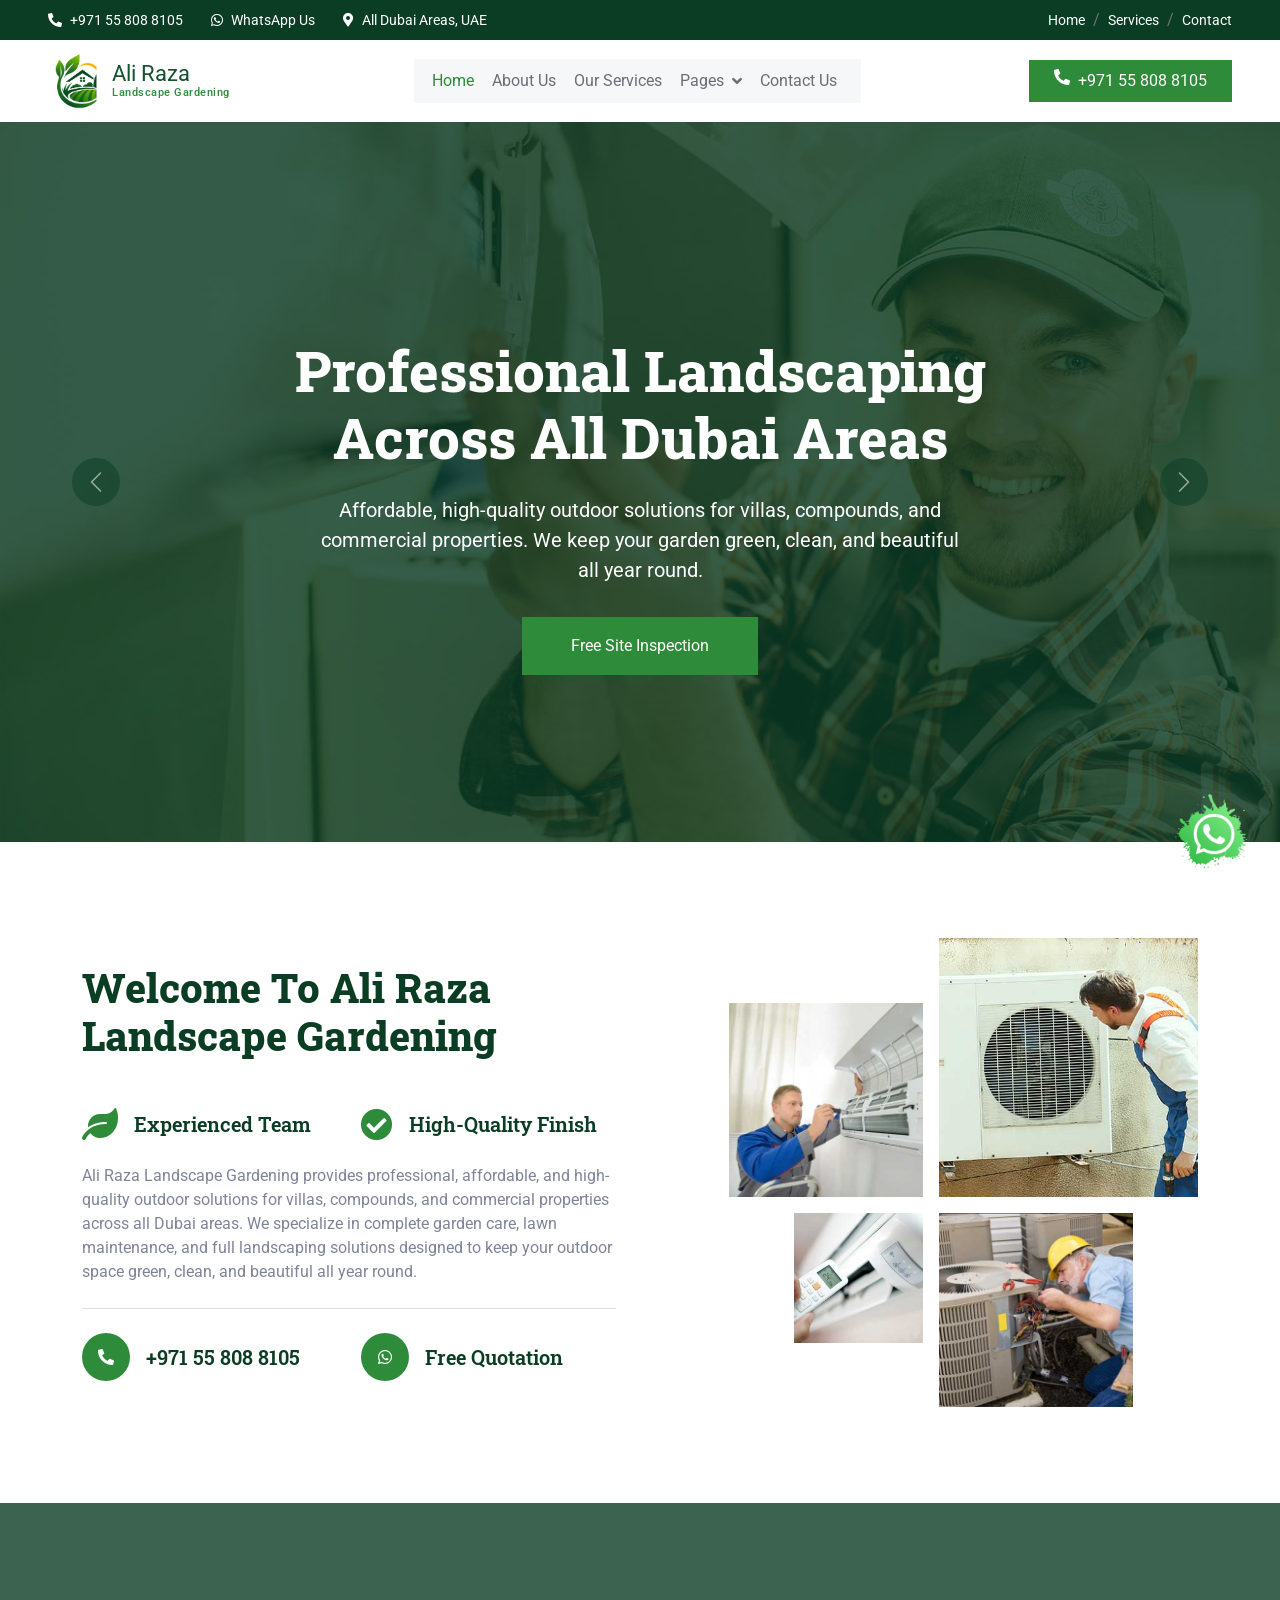
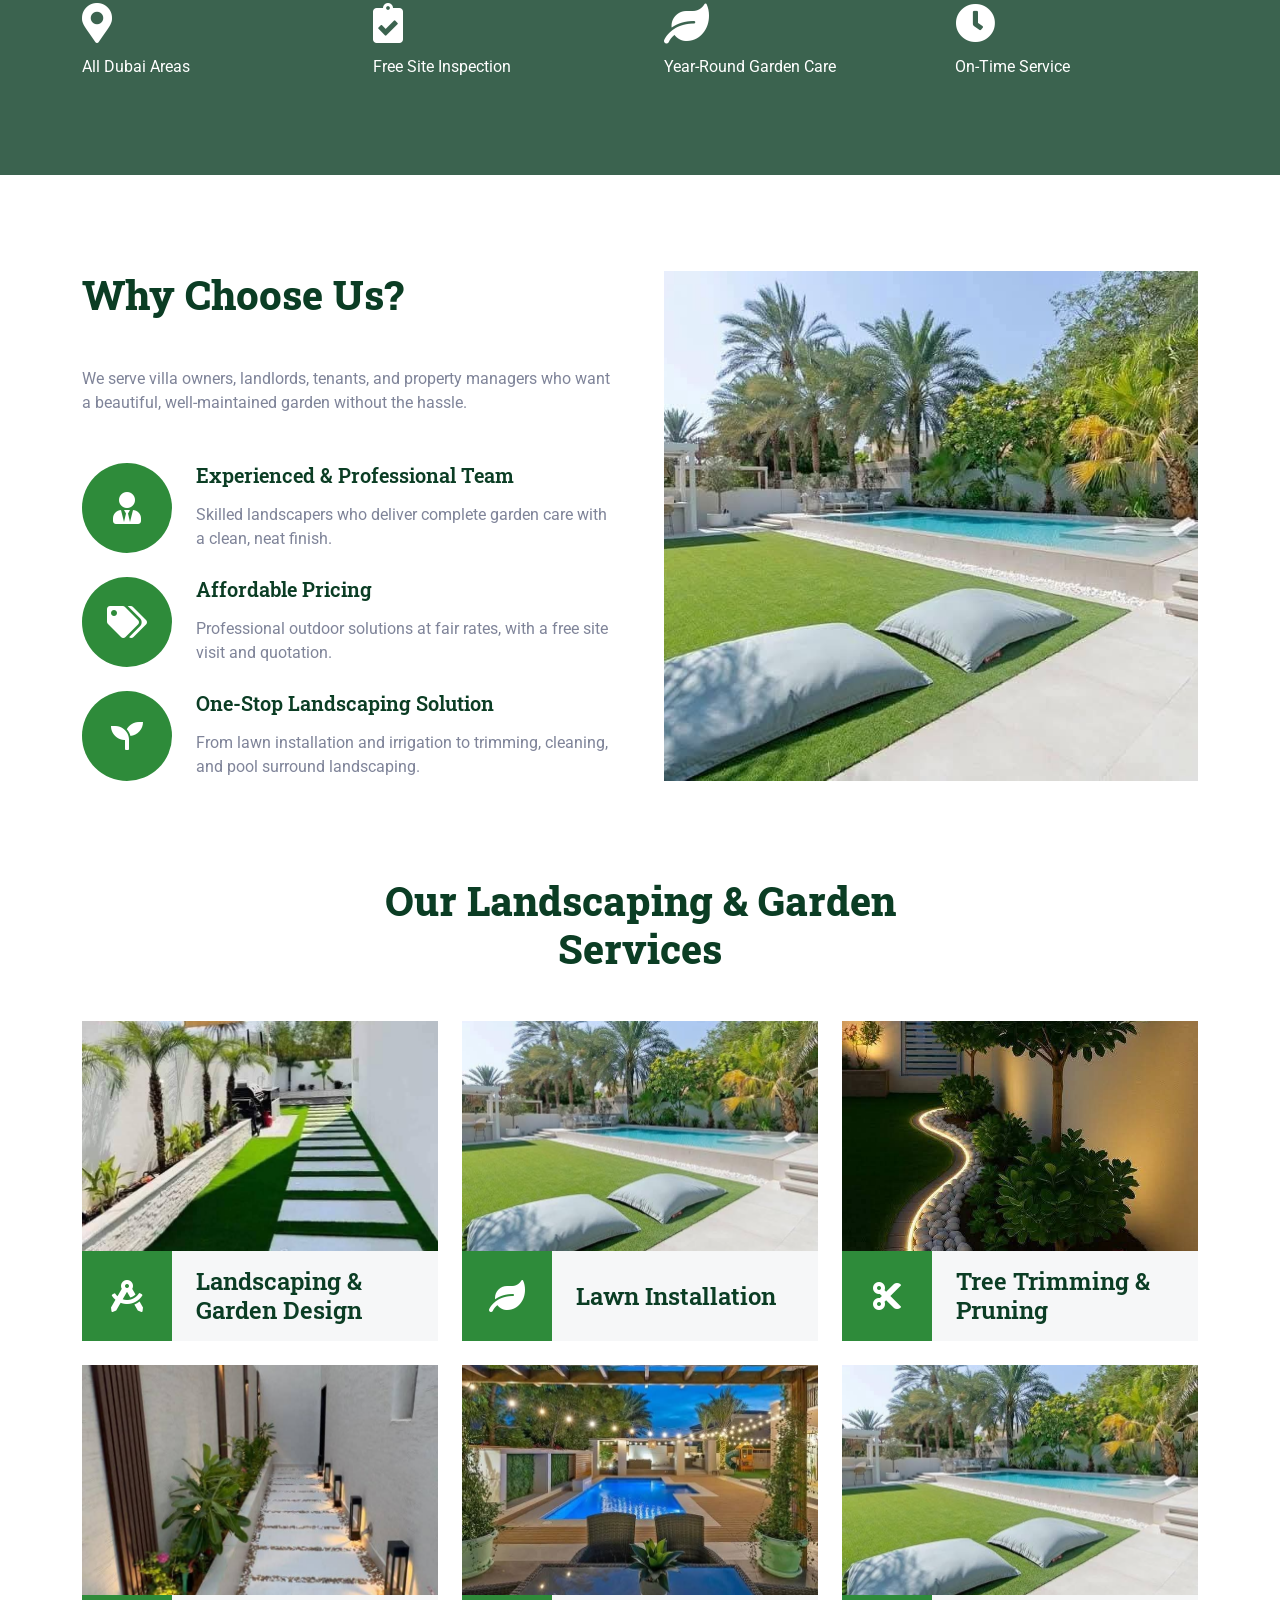
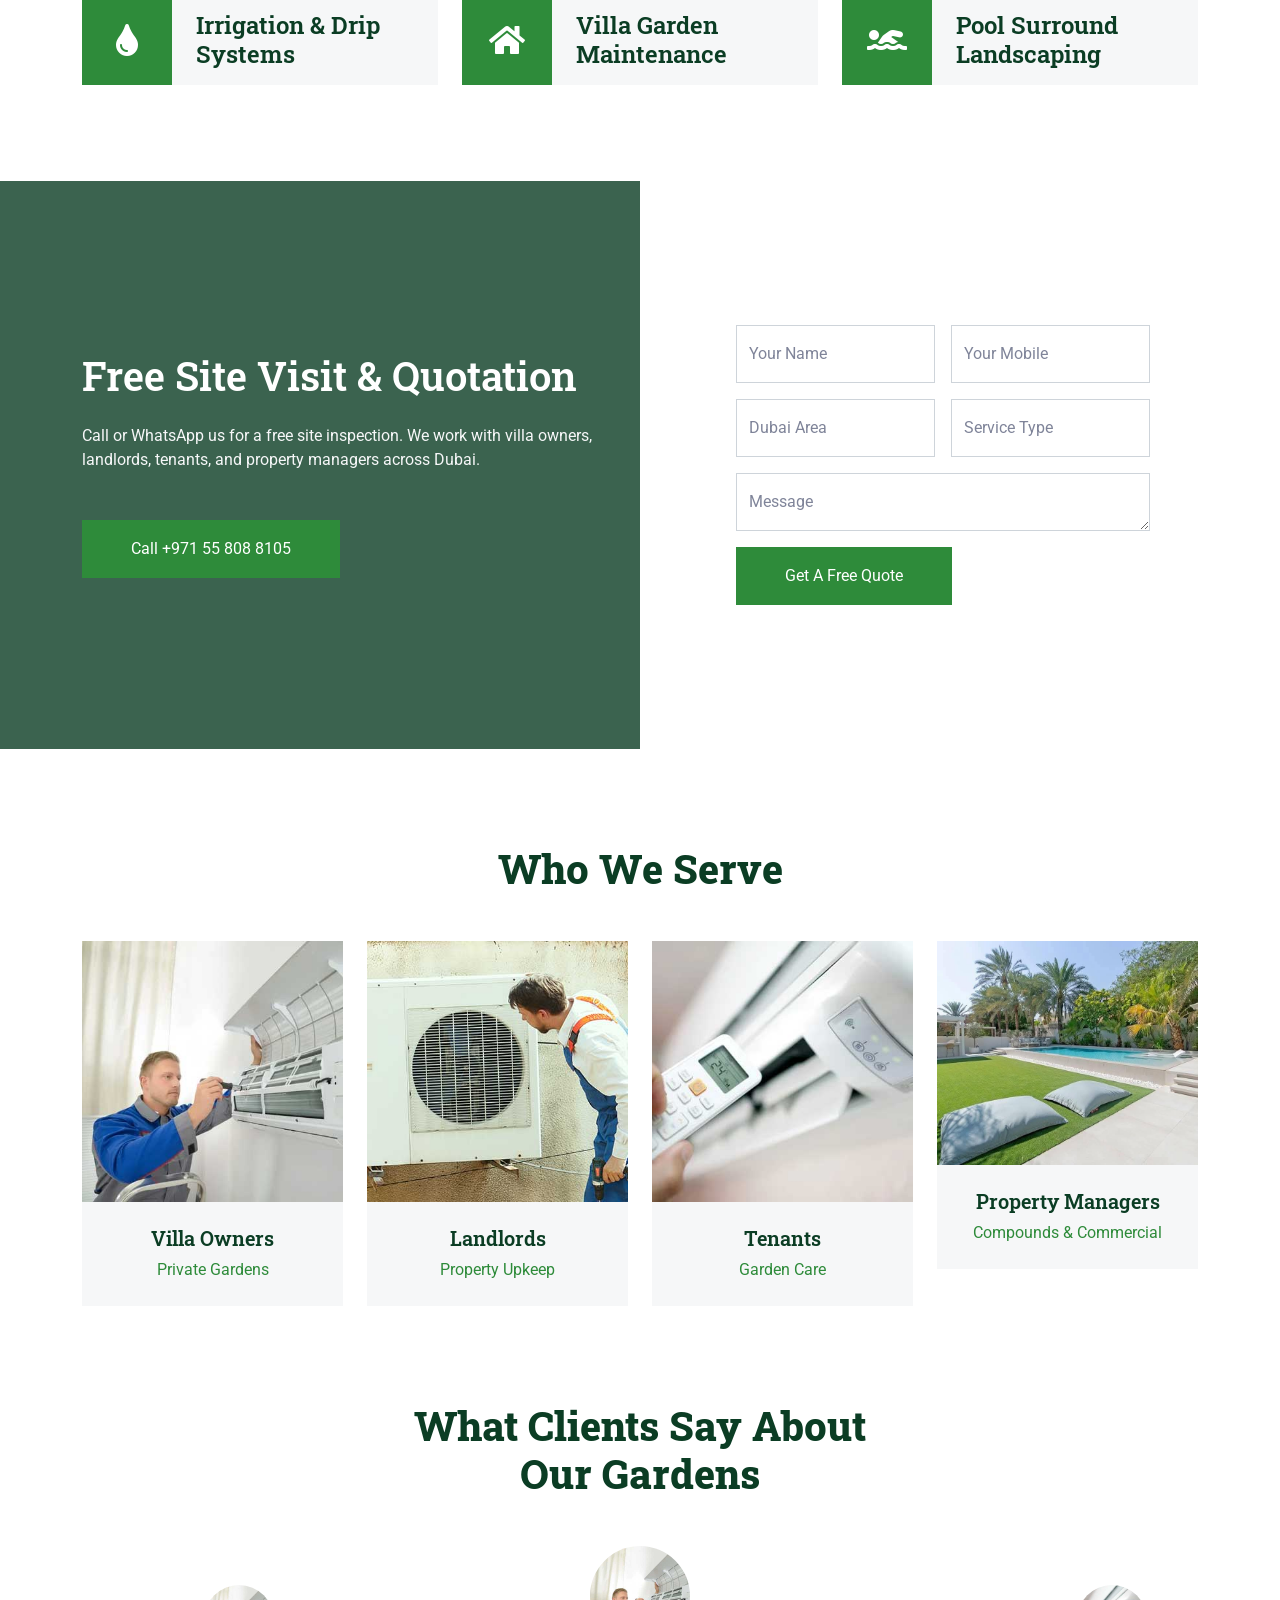
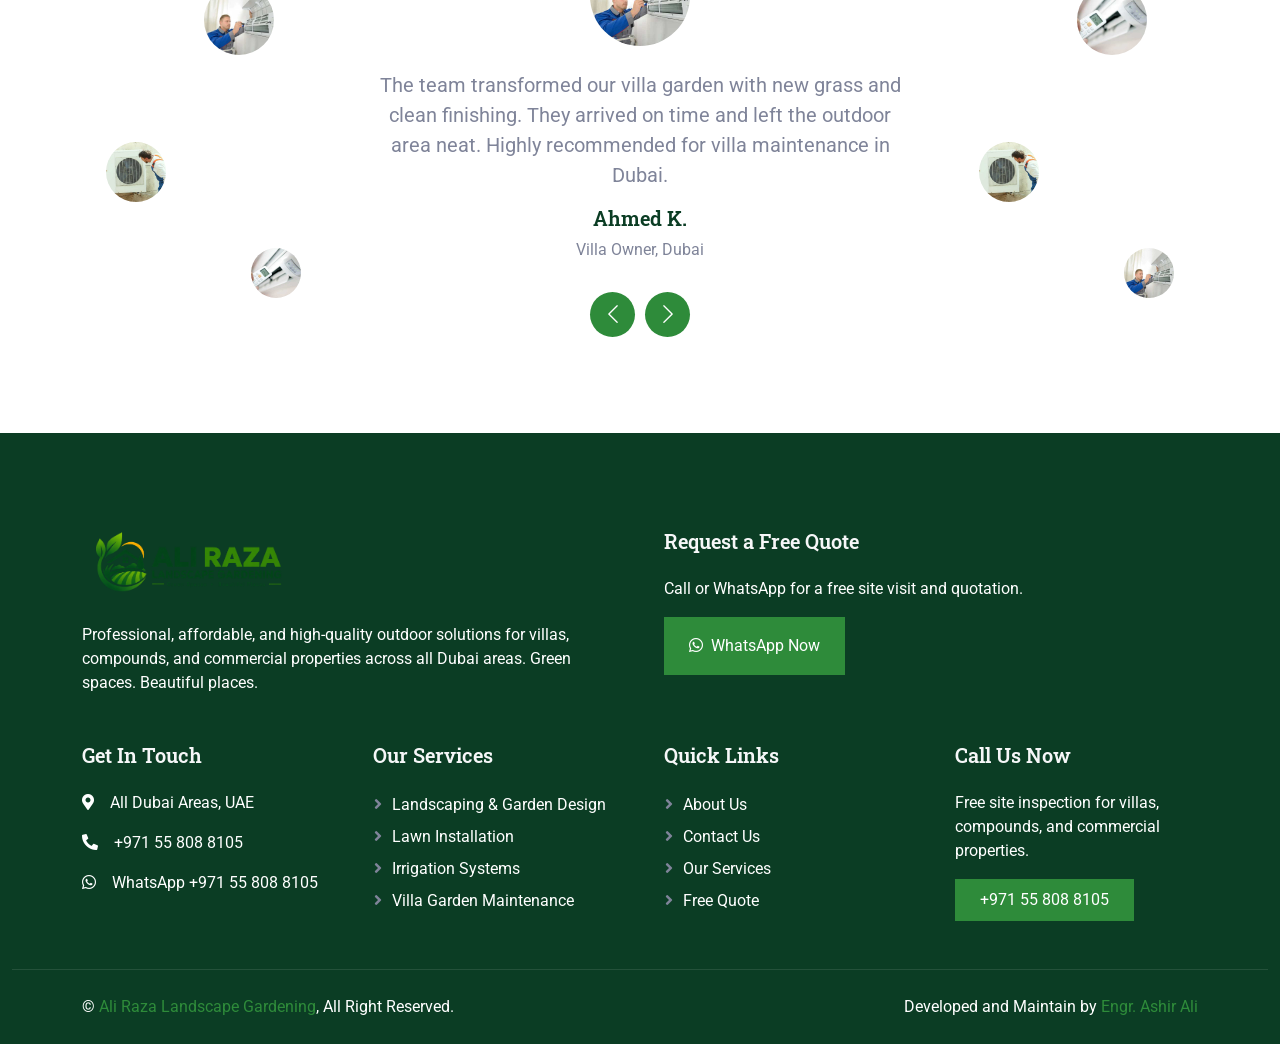
<file: index.html>
<!DOCTYPE html>
<html lang="en">

<head>
    <meta charset="utf-8">
    <title>Ali Raza Landscape Gardening | Dubai</title>
    <meta content="width=device-width, initial-scale=1.0" name="viewport">
    <meta content="landscaping Dubai, lawn maintenance, garden design, artificial grass Dubai, villa garden, irrigation Dubai" name="keywords">
    <meta content="Ali Raza Landscape Gardening provides professional, affordable outdoor solutions for villas, compounds, and commercial properties across all Dubai areas." name="description">

    <link href="img/logo-icon.png" rel="icon">

    <link rel="preconnect" href="https://fonts.googleapis.com">
    <link rel="preconnect" href="https://fonts.gstatic.com" crossorigin>
    <link href="https://fonts.googleapis.com/css2?family=Roboto+Slab:wght@400;600;800&family=Roboto:wght@400;500;700&display=swap" rel="stylesheet">

    <link href="https://cdnjs.cloudflare.com/ajax/libs/font-awesome/5.10.0/css/all.min.css" rel="stylesheet">
    <link href="https://cdn.js.delivr.net/npm/bootstrap-icons@1.4.1/font/bootstrap-icons.css" rel="stylesheet">

    <link href="lib/animate/animate.min.css" rel="stylesheet">
    <link href="lib/owlcarousel/assets/owl.carousel.min.css" rel="stylesheet">
    <link href="css/bootstrap.min.css" rel="stylesheet">
    <link href="css/style.css" rel="stylesheet">
</head>

<body>
    <div id="spinner" class="show bg-white position-fixed translate-middle w-100 vh-100 top-50 start-50 d-flex align-items-center justify-content-center">
        <div class="spinner-grow text-primary" role="status"></div>
    </div>

    <div class="container-fluid bg-dark py-2 px-0 d-none d-lg-block">
        <div class="row gx-0 align-items-center">
            <div class="col-lg-7 px-5 text-start">
                <div class="h-100 d-inline-flex align-items-center me-4">
                    <small class="fa fa-phone-alt me-2 text-white"></small>
                    <small><a class="text-white" href="tel:+971558088105">+971 55 808 8105</a></small>
                </div>
                <div class="h-100 d-inline-flex align-items-center me-4">
                    <small class="fab fa-whatsapp me-2 text-white"></small>
                    <small><a class="text-white" href="https://api.whatsapp.com/send?phone=971558088105&text=Hello%2C%20I%20would%20like%20a%20free%20site%20visit%20and%20quotation." target="_blank" rel="noopener">WhatsApp Us</a></small>
                </div>
                <div class="h-100 d-inline-flex align-items-center">
                    <small class="fa fa-map-marker-alt me-2 text-white"></small>
                    <small class="text-white">All Dubai Areas, UAE</small>
                </div>
            </div>
            <div class="col-lg-5 px-5 text-end">
                <ol class="breadcrumb justify-content-end mb-0">
                    <li class="breadcrumb-item"><a class="small text-white" href="index.html">Home</a></li>
                    <li class="breadcrumb-item"><a class="small text-white" href="service.html">Services</a></li>
                    <li class="breadcrumb-item"><a class="small text-white" href="contact.html">Contact</a></li>
                </ol>
            </div>
        </div>
    </div>

    <nav class="navbar navbar-expand-lg bg-white navbar-light sticky-top px-4 px-lg-5">
        <a href="index.html" class="navbar-brand d-flex align-items-center">
            <img class="img-fluid me-2" src="img/logo-icon.png" alt="Ali Raza Landscape Gardening">
            <span class="brand-text">Ali Raza<small>Landscape Gardening</small></span>
        </a>
        <button type="button" class="navbar-toggler" data-bs-target="#navbarCollapse" aria-controls="navbarCollapse" aria-expanded="false" aria-label="Toggle navigation" title="Toggle navigation">
            <span class="navbar-toggler-icon"></span>
        </button>
        <div class="collapse navbar-collapse" id="navbarCollapse">
            <div class="navbar-nav mx-auto bg-light pe-4 py-3 py-lg-0">
                <a href="index.html" class="nav-item nav-link active">Home</a>
                <a href="about.html" class="nav-item nav-link">About Us</a>
                <a href="service.html" class="nav-item nav-link">Our Services</a>
                <div class="nav-item dropdown">
                    <a href="#" class="nav-link dropdown-toggle" data-bs-toggle="dropdown">Pages</a>
                    <div class="dropdown-menu bg-light border-0 m-0">
                        <a href="feature.html" class="dropdown-item">Why Choose Us</a>
                        <a href="quote.html" class="dropdown-item">Free Quote</a>
                        <a href="team.html" class="dropdown-item">Our Team</a>
                        <a href="testimonial.html" class="dropdown-item">Testimonials</a>
                    </div>
                </div>
                <a href="contact.html" class="nav-item nav-link">Contact Us</a>
            </div>
            <a href="tel:+971558088105" class="btn btn-primary py-2 px-4 call-now d-none d-lg-inline-flex"><i class="fa fa-phone-alt me-2"></i>+971 55 808 8105</a>
        </div>
    </nav>

    <div class="container-fluid p-0 mb-5">
        <div id="header-carousel" class="carousel slide">
            <div class="carousel-inner">
                <div class="carousel-item active">
                    <img class="w-100" src="img/carousel-1.jpg" alt="Villa garden and pool landscaping in Dubai">
                    <div class="carousel-caption">
                        <div class="container">
                            <div class="row justify-content-center">
                                <div class="col-lg-8 pt-5">
                                    <h1 class="display-4 text-white mb-4 animated slideInDown">Professional Landscaping Across All Dubai Areas</h1>
                                    <p class="fs-5 text-white mb-4 pb-2 mx-sm-5 animated slideInDown">Affordable, high-quality outdoor solutions for villas, compounds, and commercial properties. We keep your garden green, clean, and beautiful all year round.</p>
                                    <a href="quote.html" class="btn btn-primary py-3 px-5 animated slideInDown">Free Site Inspection</a>
                                </div>
                            </div>
                        </div>
                    </div>
                </div>
                <div class="carousel-item">
                    <img class="w-100" src="img/carousel-2.jpg" alt="Swimming pool surround landscaping at night">
                    <div class="carousel-caption">
                        <div class="container">
                            <div class="row justify-content-center">
                                <div class="col-lg-8 pt-5">
                                    <h1 class="display-4 text-white mb-4 animated slideInDown">Your Dream Garden, Our Priority</h1>
                                    <p class="fs-5 text-white mb-4 pb-2 mx-sm-5 animated slideInDown">Complete garden care, lawn installation, irrigation, and pool surround landscaping with clean, neat finishing.</p>
                                    <a href="https://api.whatsapp.com/send?phone=971558088105&text=Hello%2C%20I%20would%20like%20a%20free%20site%20visit%20and%20quotation." class="btn btn-primary py-3 px-5 animated slideInDown" target="_blank" rel="noopener">WhatsApp for Quote</a>
                                </div>
                            </div>
                        </div>
                    </div>
                </div>
            </div>
            <button class="carousel-control-prev" type="button" aria-label="Previous slide">
                <span class="carousel-control-prev-icon" aria-hidden="true"></span>
                <span class="visually-hidden">Previous</span>
            </button>
            <button class="carousel-control-next" type="button" aria-label="Next slide">
                <span class="carousel-control-next-icon" aria-hidden="true"></span>
                <span class="visually-hidden">Next</span>
            </button>
        </div>
    </div>

    <div class="container-xxl py-5">
        <div class="container">
            <div class="row g-5 align-items-center">
                <div class="col-lg-6 wow fadeInUp" data-wow-delay="0.5s">
                    <div class="h-100">
                        <h1 class="display-6 mb-5">Welcome To Ali Raza Landscape Gardening</h1>
                        <div class="row g-4 mb-4">
                            <div class="col-sm-6">
                                <div class="d-flex align-items-center">
                                    <i class="fa fa-leaf fa-2x text-primary me-3"></i>
                                    <h5 class="mb-0">Experienced Team</h5>
                                </div>
                            </div>
                            <div class="col-sm-6">
                                <div class="d-flex align-items-center">
                                    <i class="fa fa-check-circle fa-2x text-primary me-3"></i>
                                    <h5 class="mb-0">High-Quality Finish</h5>
                                </div>
                            </div>
                        </div>
                        <p class="mb-4">Ali Raza Landscape Gardening provides professional, affordable, and high-quality outdoor solutions for villas, compounds, and commercial properties across all Dubai areas. We specialize in complete garden care, lawn maintenance, and full landscaping solutions designed to keep your outdoor space green, clean, and beautiful all year round.</p>
                        <div class="border-top mt-4 pt-4">
                            <div class="row">
                                <div class="col-sm-6">
                                    <div class="d-flex align-items-center mb-4 mb-md-0">
                                        <div class="btn-lg-square bg-primary rounded-circle me-3">
                                            <i class="fa fa-phone-alt text-white"></i>
                                        </div>
                                        <h5 class="mb-0"><a class="text-dark" href="tel:+971558088105">+971 55 808 8105</a></h5>
                                    </div>
                                </div>
                                <div class="col-sm-6">
                                    <div class="d-flex align-items-center">
                                        <div class="btn-lg-square bg-primary rounded-circle me-3">
                                            <i class="fab fa-whatsapp text-white"></i>
                                        </div>
                                        <h5 class="mb-0"><a class="text-dark" href="https://api.whatsapp.com/send?phone=971558088105&text=Hello%2C%20I%20would%20like%20a%20free%20site%20visit%20and%20quotation." target="_blank" rel="noopener">Free Quotation</a></h5>
                                    </div>
                                </div>
                            </div>
                        </div>
                    </div>
                </div>
                <div class="col-lg-6">
                    <div class="row g-3">
                        <div class="col-6 text-end">
                            <img class="img-fluid w-75 wow zoomIn about-img-offset" data-wow-delay="0.1s" src="img/about-1.jpg" alt="Artificial grass walkway">
                        </div>
                        <div class="col-6 text-start">
                            <img class="img-fluid w-100 wow zoomIn" data-wow-delay="0.3s" src="img/about-2.jpg" alt="Garden planter lighting">
                        </div>
                        <div class="col-6 text-end">
                            <img class="img-fluid w-50 wow zoomIn" data-wow-delay="0.5s" src="img/about-3.jpg" alt="Garden lighting design">
                        </div>
                        <div class="col-6 text-start">
                            <img class="img-fluid w-75 wow zoomIn" data-wow-delay="0.7s" src="img/about-4.jpg" alt="Pool landscaping at night">
                        </div>
                    </div>
                </div>
            </div>
        </div>
    </div>

    <div class="container-fluid facts my-5 py-5" data-parallax="scroll" data-image-src="img/carousel-1.jpg">
        <div class="container py-5">
            <div class="row g-5">
                <div class="col-sm-6 col-lg-3 wow fadeIn" data-wow-delay="0.1s">
                    <h1 class="display-6 text-white mb-2"><i class="fa fa-map-marker-alt"></i></h1>
                    <span class="text-primary text-white">All Dubai Areas</span>
                </div>
                <div class="col-sm-6 col-lg-3 wow fadeIn" data-wow-delay="0.3s">
                    <h1 class="display-6 text-white mb-2"><i class="fa fa-clipboard-check"></i></h1>
                    <span class="text-primary text-white">Free Site Inspection</span>
                </div>
                <div class="col-sm-6 col-lg-3 wow fadeIn" data-wow-delay="0.5s">
                    <h1 class="display-6 text-white mb-2"><i class="fa fa-leaf"></i></h1>
                    <span class="text-primary text-white">Year-Round Garden Care</span>
                </div>
                <div class="col-sm-6 col-lg-3 wow fadeIn" data-wow-delay="0.7s">
                    <h1 class="display-6 text-white mb-2"><i class="fa fa-clock"></i></h1>
                    <span class="text-primary text-white">On-Time Service</span>
                </div>
            </div>
        </div>
    </div>

    <div class="container-xxl py-5">
        <div class="container">
            <div class="row g-5">
                <div class="col-lg-6 wow fadeInUp" data-wow-delay="0.1s">
                    <h1 class="display-6 mb-5">Why Choose Us?</h1>
                    <p class="mb-5">We serve villa owners, landlords, tenants, and property managers who want a beautiful, well-maintained garden without the hassle.</p>
                    <div class="d-flex mb-4">
                        <div class="flex-shrink-0 btn-square feature-icon bg-primary rounded-circle">
                            <i class="fa fa-user-tie text-white fa-2x"></i>
                        </div>
                        <div class="ms-4">
                            <h5 class="mb-3">Experienced & Professional Team</h5>
                            <span>Skilled landscapers who deliver complete garden care with a clean, neat finish.</span>
                        </div>
                    </div>
                    <div class="d-flex mb-4">
                        <div class="flex-shrink-0 btn-square feature-icon bg-primary rounded-circle">
                            <i class="fa fa-tags text-white fa-2x"></i>
                        </div>
                        <div class="ms-4">
                            <h5 class="mb-3">Affordable Pricing</h5>
                            <span>Professional outdoor solutions at fair rates, with a free site visit and quotation.</span>
                        </div>
                    </div>
                    <div class="d-flex mb-0">
                        <div class="flex-shrink-0 btn-square feature-icon bg-primary rounded-circle">
                            <i class="fa fa-seedling text-white fa-2x"></i>
                        </div>
                        <div class="ms-4">
                            <h5 class="mb-3">One-Stop Landscaping Solution</h5>
                            <span>From lawn installation and irrigation to trimming, cleaning, and pool surround landscaping.</span>
                        </div>
                    </div>
                </div>
                <div class="col-lg-6 wow fadeInUp" data-wow-delay="0.5s">
                    <div class="position-relative rounded overflow-hidden h-100 feature-media">
                        <img class="position-absolute w-100 h-100" src="img/feature.jpg" alt="Dubai villa lawn and pool landscaping">
                    </div>
                </div>
            </div>
        </div>
    </div>

    <div class="container-xxl py-5">
        <div class="container">
            <div class="text-center mx-auto wow fadeInUp section-title-600" data-wow-delay="0.1s">
                <h1 class="display-6 mb-5">Our Landscaping & Garden Services</h1>
            </div>
            <div class="row g-4 justify-content-center">
                <div class="col-lg-4 col-md-6 wow fadeInUp" data-wow-delay="0.1s">
                    <div class="service-item">
                        <img class="img-fluid" src="img/service-1.jpg" alt="Garden design">
                        <div class="d-flex align-items-center bg-light">
                            <div class="service-icon flex-shrink-0 bg-primary">
                                <i class="fa fa-drafting-compass"></i>
                            </div>
                            <a class="h4 mx-4 mb-0" href="service.html">Landscaping & Garden Design</a>
                        </div>
                    </div>
                </div>
                <div class="col-lg-4 col-md-6 wow fadeInUp" data-wow-delay="0.3s">
                    <div class="service-item">
                        <img class="img-fluid" src="img/service-2.jpg" alt="Lawn installation">
                        <div class="d-flex align-items-center bg-light">
                            <div class="service-icon flex-shrink-0 bg-primary">
                                <i class="fa fa-leaf"></i>
                            </div>
                            <a class="h4 mx-4 mb-0" href="service.html">Lawn Installation</a>
                        </div>
                    </div>
                </div>
                <div class="col-lg-4 col-md-6 wow fadeInUp" data-wow-delay="0.5s">
                    <div class="service-item">
                        <img class="img-fluid" src="img/service-3.jpg" alt="Tree trimming">
                        <div class="d-flex align-items-center bg-light">
                            <div class="service-icon flex-shrink-0 bg-primary">
                                <i class="fa fa-cut"></i>
                            </div>
                            <a class="h4 mx-4 mb-0" href="service.html">Tree Trimming & Pruning</a>
                        </div>
                    </div>
                </div>
                <div class="col-lg-4 col-md-6 wow fadeInUp" data-wow-delay="0.1s">
                    <div class="service-item">
                        <img class="img-fluid" src="img/service-4.jpg" alt="Irrigation system">
                        <div class="d-flex align-items-center bg-light">
                            <div class="service-icon flex-shrink-0 bg-primary">
                                <i class="fa fa-tint"></i>
                            </div>
                            <a class="h4 mx-4 mb-0" href="service.html">Irrigation & Drip Systems</a>
                        </div>
                    </div>
                </div>
                <div class="col-lg-4 col-md-6 wow fadeInUp" data-wow-delay="0.3s">
                    <div class="service-item">
                        <img class="img-fluid" src="img/service-5.jpg" alt="Villa garden maintenance">
                        <div class="d-flex align-items-center bg-light">
                            <div class="service-icon flex-shrink-0 bg-primary">
                                <i class="fa fa-home"></i>
                            </div>
                            <a class="h4 mx-4 mb-0" href="service.html">Villa Garden Maintenance</a>
                        </div>
                    </div>
                </div>
                <div class="col-lg-4 col-md-6 wow fadeInUp" data-wow-delay="0.5s">
                    <div class="service-item">
                        <img class="img-fluid" src="img/service-2.jpg" alt="Pool surround landscaping">
                        <div class="d-flex align-items-center bg-light">
                            <div class="service-icon flex-shrink-0 bg-primary">
                                <i class="fa fa-swimmer"></i>
                            </div>
                            <a class="h4 mx-4 mb-0" href="service.html">Pool Surround Landscaping</a>
                        </div>
                    </div>
                </div>
            </div>
        </div>
    </div>

    <div class="container-fluid overflow-hidden my-5 px-lg-0">
        <div class="container quote px-lg-0">
            <div class="row g-0 mx-lg-0">
                <div class="col-lg-6 quote-text" data-parallax="scroll" data-image-src="img/carousel-1.jpg">
                    <div class="h-100 px-4 px-sm-5 ps-lg-0 wow fadeIn" data-wow-delay="0.1s">
                        <h1 class="text-white mb-4">Free Site Visit & Quotation</h1>
                        <p class="text-light mb-5">Call or WhatsApp us for a free site inspection. We work with villa owners, landlords, tenants, and property managers across Dubai.</p>
                        <a href="tel:+971558088105" class="align-self-start btn btn-primary py-3 px-5">Call +971 55 808 8105</a>
                    </div>
                </div>
                <div class="col-lg-6 quote-form" data-parallax="scroll" data-image-src="img/carousel-2.jpg">
                    <div class="h-100 px-4 px-sm-5 pe-lg-0 wow fadeIn" data-wow-delay="0.5s">
                        <div class="bg-white p-4 p-sm-5">
                            <form id="quoteForm" class="row g-3">
                                <div class="col-sm-6">
                                    <div class="form-floating">
                                        <input type="text" class="form-control" id="gname" placeholder="Your Name" required>
                                        <label for="gname">Your Name</label>
                                    </div>
                                </div>
                                <div class="col-sm-6">
                                    <div class="form-floating">
                                        <input type="text" class="form-control" id="cname" placeholder="Your Mobile" required>
                                        <label for="cname">Your Mobile</label>
                                    </div>
                                </div>
                                <div class="col-sm-6">
                                    <div class="form-floating">
                                        <input type="text" class="form-control" id="area" placeholder="Dubai Area">
                                        <label for="area">Dubai Area</label>
                                    </div>
                                </div>
                                <div class="col-sm-6">
                                    <div class="form-floating">
                                        <input type="text" class="form-control" id="cage" placeholder="Service Type">
                                        <label for="cage">Service Type</label>
                                    </div>
                                </div>
                                <div class="col-12">
                                    <div class="form-floating">
                                        <textarea class="form-control form-message" placeholder="Leave a message here" id="message"></textarea>
                                        <label for="message">Message</label>
                                    </div>
                                </div>
                                <div class="col-12">
                                    <button class="btn btn-primary py-3 px-5" type="submit">Get A Free Quote</button>
                                </div>
                            </form>
                        </div>
                    </div>
                </div>
            </div>
        </div>
    </div>

    <div class="container-xxl py-5">
        <div class="container">
            <div class="text-center mx-auto wow fadeInUp section-title" data-wow-delay="0.1s">
                <h1 class="display-6 mb-5">Who We Serve</h1>
            </div>
            <div class="row g-4">
                <div class="col-lg-3 col-md-6 wow fadeInUp" data-wow-delay="0.1s">
                    <div class="team-item">
                        <div class="team-img position-relative overflow-hidden">
                            <img class="img-fluid" src="img/about-1.jpg" alt="Villa owners">
                        </div>
                        <div class="bg-light text-center p-4">
                            <h5>Villa Owners</h5>
                            <span class="text-primary">Private Gardens</span>
                        </div>
                    </div>
                </div>
                <div class="col-lg-3 col-md-6 wow fadeInUp" data-wow-delay="0.3s">
                    <div class="team-item">
                        <div class="team-img position-relative overflow-hidden">
                            <img class="img-fluid" src="img/about-2.jpg" alt="Landlords">
                        </div>
                        <div class="bg-light text-center p-4">
                            <h5>Landlords</h5>
                            <span class="text-primary">Property Upkeep</span>
                        </div>
                    </div>
                </div>
                <div class="col-lg-3 col-md-6 wow fadeInUp" data-wow-delay="0.5s">
                    <div class="team-item">
                        <div class="team-img position-relative overflow-hidden">
                            <img class="img-fluid" src="img/about-3.jpg" alt="Tenants">
                        </div>
                        <div class="bg-light text-center p-4">
                            <h5>Tenants</h5>
                            <span class="text-primary">Garden Care</span>
                        </div>
                    </div>
                </div>
                <div class="col-lg-3 col-md-6 wow fadeInUp" data-wow-delay="0.7s">
                    <div class="team-item">
                        <div class="team-img position-relative overflow-hidden">
                            <img class="img-fluid" src="img/feature.jpg" alt="Property managers">
                        </div>
                        <div class="bg-light text-center p-4">
                            <h5>Property Managers</h5>
                            <span class="text-primary">Compounds & Commercial</span>
                        </div>
                    </div>
                </div>
            </div>
        </div>
    </div>

    <div class="container-xxl py-5">
        <div class="container">
            <div class="text-center mx-auto wow fadeInUp section-title" data-wow-delay="0.1s">
                <h1 class="display-6 mb-5">What Clients Say About Our Gardens</h1>
            </div>
            <div class="row g-5">
                <div class="col-lg-3 d-none d-lg-block">
                    <div class="testimonial-left h-100">
                        <img class="img-fluid animated pulse infinite" src="img/about-1.jpg" alt="">
                        <img class="img-fluid animated pulse infinite" src="img/about-2.jpg" alt="">
                        <img class="img-fluid animated pulse infinite" src="img/about-3.jpg" alt="">
                    </div>
                </div>
                <div class="col-lg-6 wow fadeIn" data-wow-delay="0.5s">
                    <div class="owl-carousel testimonial-carousel">
                        <div class="testimonial-item text-center">
                            <img class="img-fluid mx-auto mb-4" src="img/about-1.jpg" alt="Villa garden">
                            <p class="fs-5">The team transformed our villa garden with new grass and clean finishing. They arrived on time and left the outdoor area neat. Highly recommended for villa maintenance in Dubai.</p>
                            <h5>Ahmed K.</h5>
                            <span>Villa Owner, Dubai</span>
                        </div>
                        <div class="testimonial-item text-center">
                            <img class="img-fluid mx-auto mb-4" src="img/feature.jpg" alt="Pool landscaping">
                            <p class="fs-5">We needed pool surround landscaping and regular lawn cutting. Ali Raza Landscape Gardening handled everything as a one-stop service at an affordable price.</p>
                            <h5>Sara M.</h5>
                            <span>Property Manager</span>
                        </div>
                        <div class="testimonial-item text-center">
                            <img class="img-fluid mx-auto mb-4" src="img/about-3.jpg" alt="Garden lighting">
                            <p class="fs-5">Free site inspection, clear quotation, and professional hedge shaping. Our compound gardens look greener and much better maintained now.</p>
                            <h5>Omar R.</h5>
                            <span>Landlord</span>
                        </div>
                    </div>
                </div>
                <div class="col-lg-3 d-none d-lg-block">
                    <div class="testimonial-right h-100">
                        <img class="img-fluid animated pulse infinite" src="img/about-1.jpg" alt="">
                        <img class="img-fluid animated pulse infinite" src="img/about-2.jpg" alt="">
                        <img class="img-fluid animated pulse infinite" src="img/about-3.jpg" alt="">
                    </div>
                </div>
            </div>
        </div>
    </div>

    <div class="container-fluid bg-dark footer mt-5 pt-5 wow fadeIn" data-wow-delay="0.1s">
        <div class="container py-5">
            <div class="row g-5">
                <div class="col-md-6">
                    <h1 class="text-white mb-4">
                        <img class="img-fluid me-3 footer-logo" src="img/logo.png" alt="Ali Raza Landscape Gardening">
                    </h1>
                    <span>Professional, affordable, and high-quality outdoor solutions for villas, compounds, and commercial properties across all Dubai areas. Green spaces. Beautiful places.</span>
                </div>
                <div class="col-md-6">
                    <h5 class="text-light mb-4">Request a Free Quote</h5>
                    <p>Call or WhatsApp for a free site visit and quotation.</p>
                    <a href="https://api.whatsapp.com/send?phone=971558088105&text=Hello%2C%20I%20would%20like%20a%20free%20site%20visit%20and%20quotation." class="btn btn-primary py-3 px-4" target="_blank" rel="noopener"><i class="fab fa-whatsapp me-2"></i>WhatsApp Now</a>
                </div>
                <div class="col-lg-3 col-md-6">
                    <h5 class="text-light mb-4">Get In Touch</h5>
                    <p><i class="fa fa-map-marker-alt me-3"></i>All Dubai Areas, UAE</p>
                    <p><i class="fa fa-phone-alt me-3 text-white"></i><a class="text-white" href="tel:+971558088105">+971 55 808 8105</a></p>
                    <p><i class="fab fa-whatsapp me-3 text-white"></i><a class="text-white" href="https://api.whatsapp.com/send?phone=971558088105&text=Hello%2C%20I%20would%20like%20a%20free%20site%20visit%20and%20quotation." target="_blank" rel="noopener">WhatsApp +971 55 808 8105</a></p>
                </div>
                <div class="col-lg-3 col-md-6">
                    <h5 class="text-light mb-4">Our Services</h5>
                    <a class="btn btn-link" href="service.html">Landscaping & Garden Design</a>
                    <a class="btn btn-link" href="service.html">Lawn Installation</a>
                    <a class="btn btn-link" href="service.html">Irrigation Systems</a>
                    <a class="btn btn-link" href="service.html">Villa Garden Maintenance</a>
                </div>
                <div class="col-lg-3 col-md-6">
                    <h5 class="text-light mb-4">Quick Links</h5>
                    <a class="btn btn-link" href="about.html">About Us</a>
                    <a class="btn btn-link" href="contact.html">Contact Us</a>
                    <a class="btn btn-link" href="service.html">Our Services</a>
                    <a class="btn btn-link" href="quote.html">Free Quote</a>
                </div>
                <div class="col-lg-3 col-md-6">
                    <h5 class="text-light mb-4">Call Us Now</h5>
                    <p>Free site inspection for villas, compounds, and commercial properties.</p>
                    <a href="tel:+971558088105" class="btn btn-primary py-2 px-4">+971 55 808 8105</a>
                </div>
            </div>
        </div>
        <div class="container-fluid copyright">
            <div class="container">
                <div class="row">
                    <div class="col-md-6 text-center text-md-start mb-3 mb-md-0">
                        &copy; <a href="index.html">Ali Raza Landscape Gardening</a>, All Right Reserved.
                    </div>
                    <div class="col-md-6 text-center text-md-end">
                        Developed and Maintain by <a href="https://engr-ashir-ali-portfolio.netlify.app/">Engr. Ashir Ali</a>
                    </div>
                </div>
            </div>
        </div>
    </div>

  

    <div class="whatsapp-button">
        <a href="https://api.whatsapp.com/send?phone=971558088105&text=Hello%2C%20I%20would%20like%20a%20free%20site%20visit%20and%20quotation." target="_blank" rel="noopener">
           <img src="img/whatsapp.png" alt="WhatsApp" data-i18n-alt="alt.whatsapp" class="whatsapp-button-image">
        </a>
      </div>

    <script src="https://code.jquery.com/jquery-3.4.1.min.js"></script>
    <script src="https://cdn.js.delivr.net/npm/bootstrap@5.0.0/dist/js/bootstrap.bundle.min.js"></script>
    <script src="lib/wow/wow.min.js"></script>
    <script src="lib/easing/easing.min.js"></script>
    <script src="lib/waypoints/waypoints.min.js"></script>
    <script src="lib/owlcarousel/owl.carousel.min.js"></script>
    <script src="lib/counterup/counterup.min.js"></script>
    <script src="lib/parallax/parallax.min.js"></script>
    <script src="js/main.js"></script>
    <script>
        document.getElementById('quoteForm').addEventListener('submit', function (e) {
            e.preventDefault();
            var name = document.getElementById('gname').value.trim();
            var mobile = document.getElementById('cname').value.trim();
            var area = document.getElementById('area').value.trim();
            var service = document.getElementById('cage').value.trim();
            var message = document.getElementById('message').value.trim();
            var text = 'Hello, I would like a free site visit and quotation.%0AName: ' + encodeURIComponent(name) +
                '%0AMobile: ' + encodeURIComponent(mobile) +
                '%0AArea: ' + encodeURIComponent(area || 'Dubai') +
                '%0AService: ' + encodeURIComponent(service || 'Landscaping') +
                '%0AMessage: ' + encodeURIComponent(message);
            window.open('https://api.whatsapp.com/send?phone=971558088105&text=' + text, '_blank');
        });
    </script>
</body>

</html>
</file>
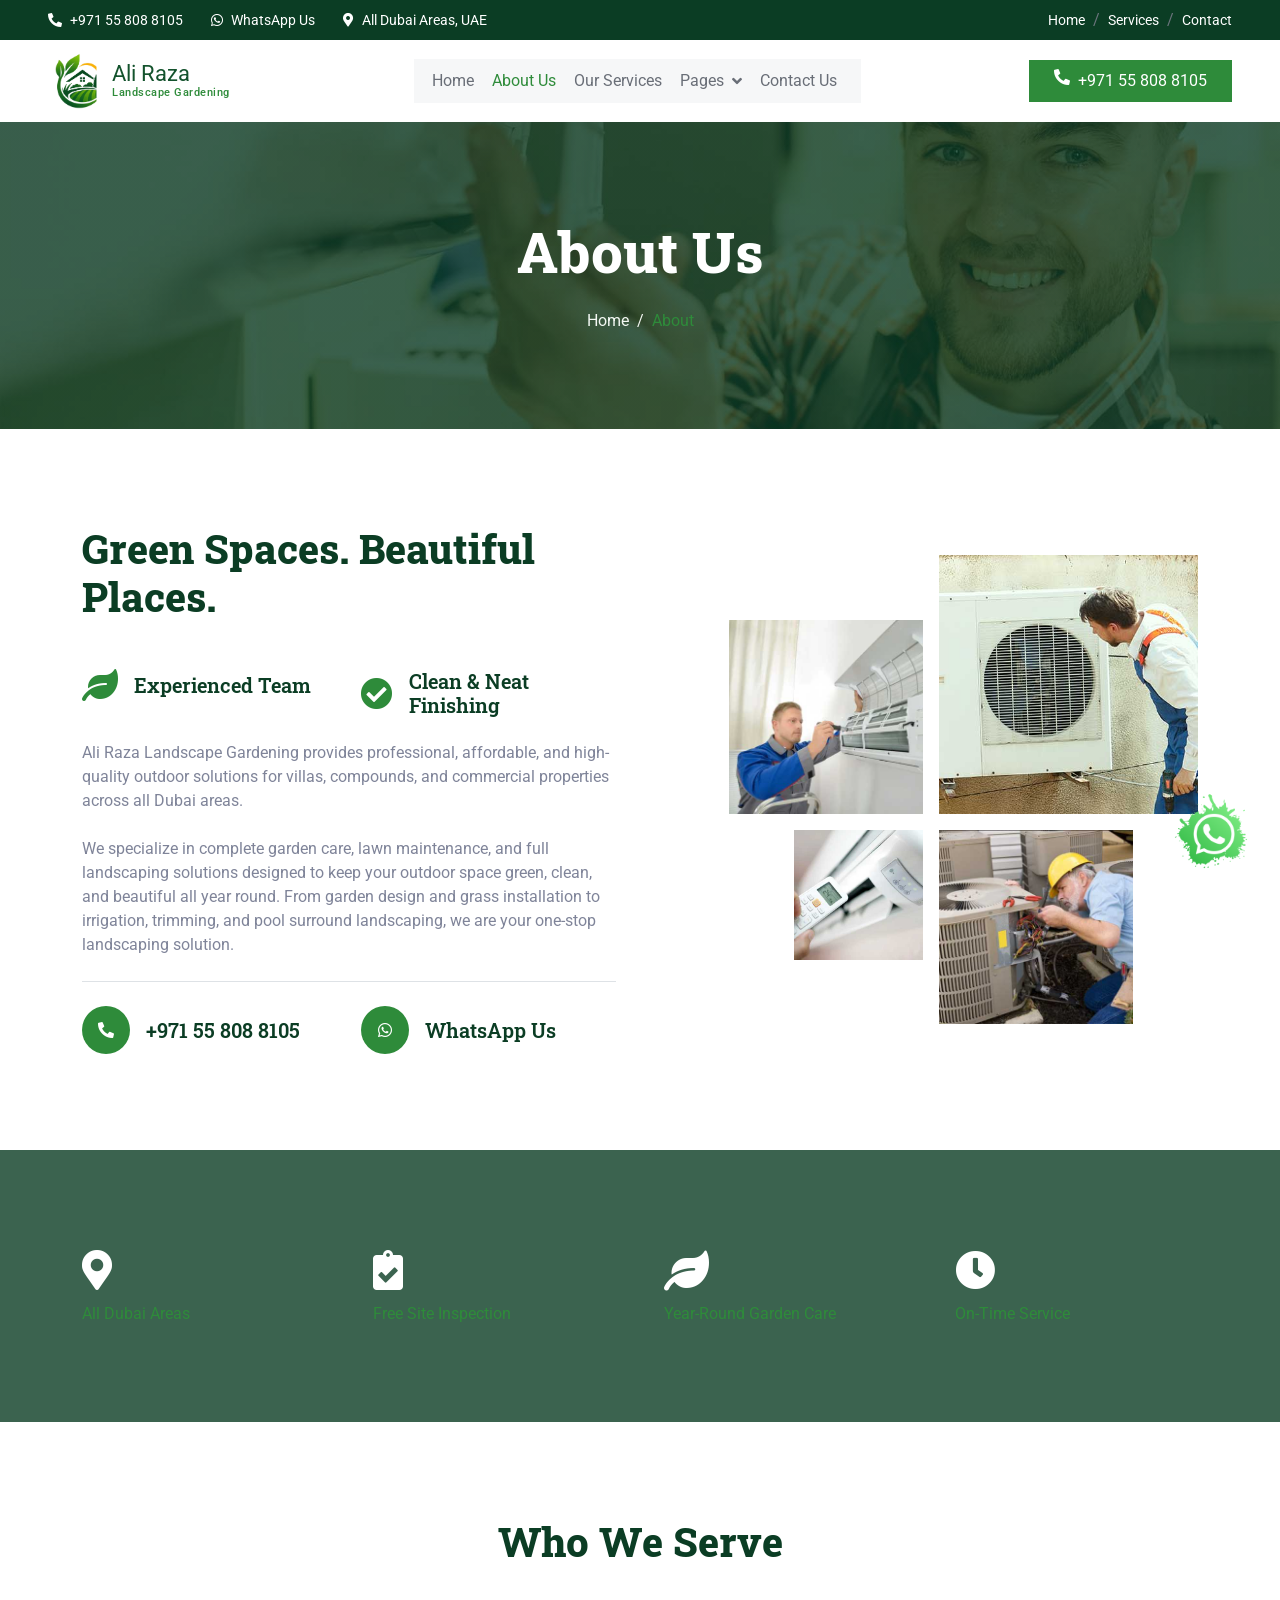
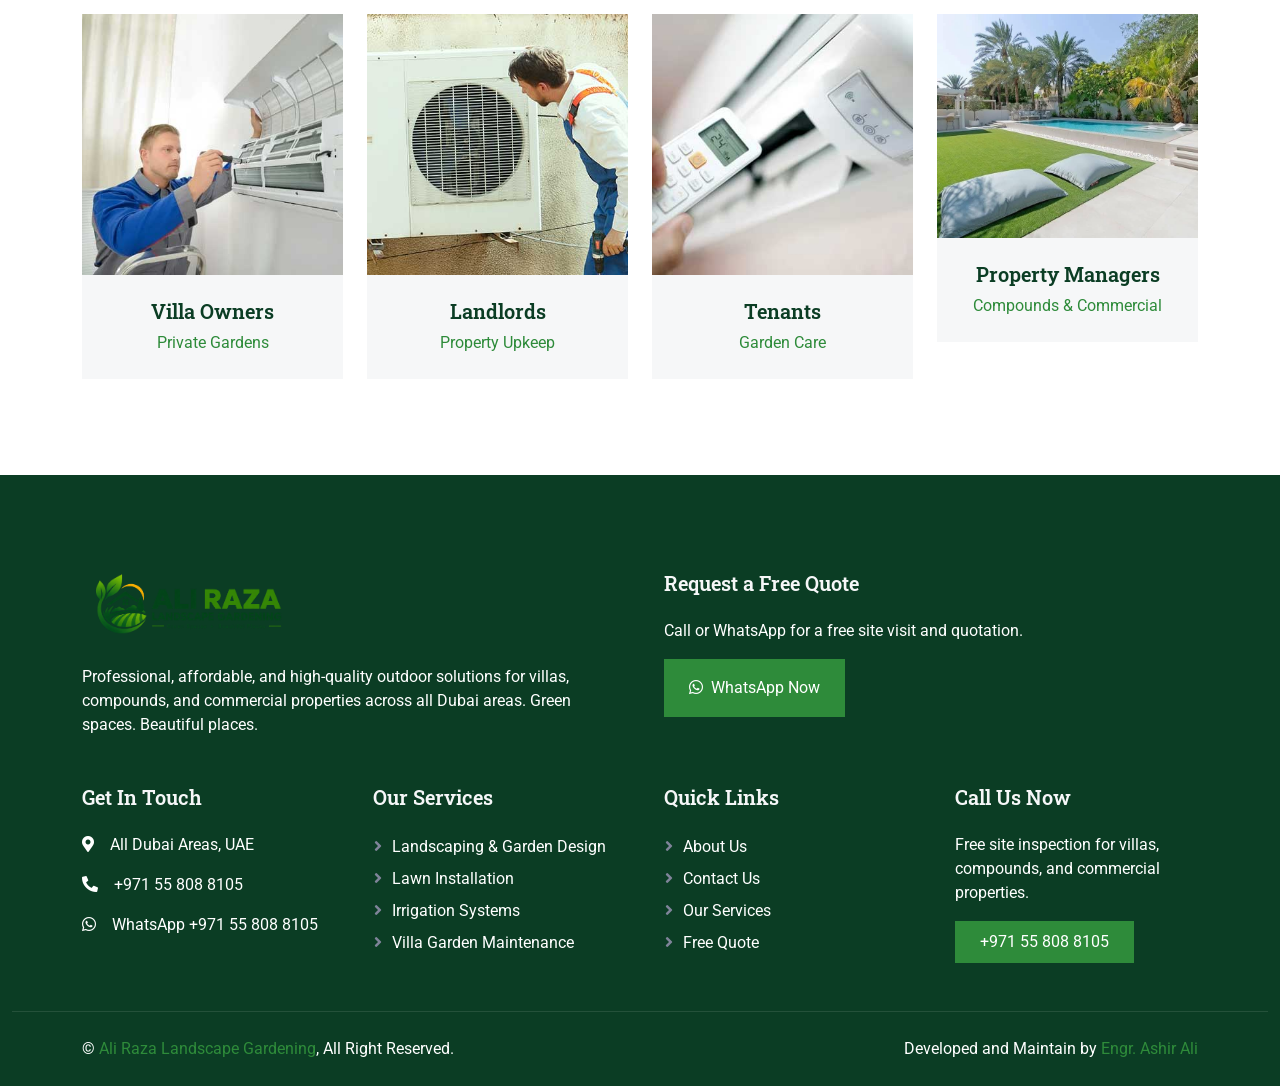
<file: about.html>
<!DOCTYPE html>
<html lang="en">

<head>
    <meta charset="utf-8">
    <title>About Us | Ali Raza Landscape Gardening Dubai</title>
    <meta content="width=device-width, initial-scale=1.0" name="viewport">
    <meta content="landscaping Dubai, garden maintenance, Ali Raza Landscape Gardening" name="keywords">
    <meta
        content="Learn about Ali Raza Landscape Gardening — professional outdoor solutions for villas, compounds, and commercial properties across Dubai."
        name="description">
    <link href="img/logo-icon.png" rel="icon">
    <link rel="preconnect" href="https://fonts.googleapis.com">
    <link rel="preconnect" href="https://fonts.gstatic.com" crossorigin>
    <link
        href="https://fonts.googleapis.com/css2?family=Roboto+Slab:wght@400;600;800&family=Roboto:wght@400;500;700&display=swap"
        rel="stylesheet">
    <link href="https://cdnjs.cloudflare.com/ajax/libs/font-awesome/5.10.0/css/all.min.css" rel="stylesheet">
    <link href="https://cdn.js.delivr.net/npm/bootstrap-icons@1.4.1/font/bootstrap-icons.css" rel="stylesheet">
    <link href="lib/animate/animate.min.css" rel="stylesheet">
    <link href="lib/owlcarousel/assets/owl.carousel.min.css" rel="stylesheet">
    <link href="css/bootstrap.min.css" rel="stylesheet">
    <link href="css/style.css" rel="stylesheet">
</head>

<body>
    <div id="spinner"
        class="show bg-white position-fixed translate-middle w-100 vh-100 top-50 start-50 d-flex align-items-center justify-content-center">
        <div class="spinner-grow text-primary" role="status"></div>
    </div>

    <div class="container-fluid bg-dark py-2 px-0 d-none d-lg-block">
        <div class="row gx-0 align-items-center">
            <div class="col-lg-7 px-5 text-start">
                <div class="h-100 d-inline-flex align-items-center me-4">
                    <small class="fa fa-phone-alt me-2 text-white"></small>
                    <small><a class="text-white" href="tel:+971558088105">+971 55 808 8105</a></small>
                </div>
                <div class="h-100 d-inline-flex align-items-center me-4">
                    <small class="fab fa-whatsapp me-2 text-white"></small>
                    <small><a class="text-white"
                            href="https://api.whatsapp.com/send?phone=971558088105&text=Hello%2C%20I%20would%20like%20a%20free%20site%20visit%20and%20quotation."
                            target="_blank" rel="noopener">WhatsApp Us</a></small>
                </div>
                <div class="h-100 d-inline-flex align-items-center">
                    <small class="fa fa-map-marker-alt me-2 text-white"></small>
                    <small class="text-white">All Dubai Areas, UAE</small>
                </div>
            </div>
            <div class="col-lg-5 px-5 text-end">
                <ol class="breadcrumb justify-content-end mb-0">
                    <li class="breadcrumb-item"><a class="small text-white" href="index.html">Home</a></li>
                    <li class="breadcrumb-item"><a class="small text-white" href="service.html">Services</a></li>
                    <li class="breadcrumb-item"><a class="small text-white" href="contact.html">Contact</a></li>
                </ol>
            </div>
        </div>
    </div>

    <nav class="navbar navbar-expand-lg bg-white navbar-light sticky-top px-4 px-lg-5">
        <a href="index.html" class="navbar-brand d-flex align-items-center">
            <img class="img-fluid me-2" src="img/logo-icon.png" alt="Ali Raza Landscape Gardening">
            <span class="brand-text">Ali Raza<small>Landscape Gardening</small></span>
        </a>
        <button type="button" class="navbar-toggler" data-bs-target="#navbarCollapse" aria-controls="navbarCollapse" aria-expanded="false" aria-label="Toggle navigation" title="Toggle navigation">
            <span class="navbar-toggler-icon"></span>
        </button>
        <div class="collapse navbar-collapse" id="navbarCollapse">
            <div class="navbar-nav mx-auto bg-light pe-4 py-3 py-lg-0">
                <a href="index.html" class="nav-item nav-link">Home</a>
                <a href="about.html" class="nav-item nav-link active">About Us</a>
                <a href="service.html" class="nav-item nav-link">Our Services</a>
                <div class="nav-item dropdown">
                    <a href="#" class="nav-link dropdown-toggle" data-bs-toggle="dropdown">Pages</a>
                    <div class="dropdown-menu bg-light border-0 m-0">
                        <a href="feature.html" class="dropdown-item">Why Choose Us</a>
                        <a href="quote.html" class="dropdown-item">Free Quote</a>
                        <a href="team.html" class="dropdown-item">Our Team</a>
                        <a href="testimonial.html" class="dropdown-item">Testimonials</a>
                    </div>
                </div>
                <a href="contact.html" class="nav-item nav-link">Contact Us</a>
            </div>
            <a href="tel:+971558088105" class="btn btn-primary py-2 px-4 call-now d-none d-lg-inline-flex"><i
                    class="fa fa-phone-alt me-2"></i>+971 55 808 8105</a>
        </div>
    </nav>

    <div class="container-fluid page-header py-5 mb-5 wow fadeIn" data-wow-delay="0.1s">
        <div class="container text-center py-5">
            <h1 class="display-4 text-white animated slideInDown mb-4">About Us</h1>
            <nav aria-label="breadcrumb animated slideInDown">
                <ol class="breadcrumb justify-content-center mb-0">
                    <li class="breadcrumb-item"><a href="index.html">Home</a></li>
                    <li class="breadcrumb-item active" aria-current="page">About</li>
                </ol>
            </nav>
        </div>
    </div>

    <div class="container-xxl py-5">
        <div class="container">
            <div class="row g-5 align-items-center">
                <div class="col-lg-6 wow fadeInUp" data-wow-delay="0.5s">
                    <div class="h-100">
                        <h1 class="display-6 mb-5">Green Spaces. Beautiful Places.</h1>
                        <div class="row g-4 mb-4">
                            <div class="col-sm-6">
                                <div class="d-flex align-items-center">
                                    <i class="fa fa-leaf fa-2x text-primary me-3"></i>
                                    <h5 class="mb-0">Experienced Team</h5>
                                </div>
                            </div>
                            <div class="col-sm-6">
                                <div class="d-flex align-items-center">
                                    <i class="fa fa-check-circle fa-2x text-primary me-3"></i>
                                    <h5 class="mb-0">Clean & Neat Finishing</h5>
                                </div>
                            </div>
                        </div>
                        <p class="mb-4">Ali Raza Landscape Gardening provides professional, affordable, and high-quality
                            outdoor solutions for villas, compounds, and commercial properties across all Dubai areas.
                        </p>
                        <p class="mb-4">We specialize in complete garden care, lawn maintenance, and full landscaping
                            solutions designed to keep your outdoor space green, clean, and beautiful all year round.
                            From garden design and grass installation to irrigation, trimming, and pool surround
                            landscaping, we are your one-stop landscaping solution.</p>
                        <div class="border-top mt-4 pt-4">
                            <div class="row">
                                <div class="col-sm-6">
                                    <div class="d-flex align-items-center">
                                        <div class="btn-lg-square bg-primary rounded-circle me-3">
                                            <i class="fa fa-phone-alt text-white"></i>
                                        </div>
                                        <h5 class="mb-0"><a class="text-dark" href="tel:+971558088105">+971 55 808 8105</a>
                                        </h5>
                                    </div>
                                </div>
                                <div class="col-sm-6">
                                    <div class="d-flex align-items-center">
                                        <div class="btn-lg-square bg-primary rounded-circle me-3">
                                            <i class="fab fa-whatsapp text-white"></i>
                                        </div>
                                        <h5 class="mb-0"><a class="text-dark"
                                                href="https://api.whatsapp.com/send?phone=971558088105&text=Hello%2C%20I%20would%20like%20a%20free%20site%20visit%20and%20quotation." target="_blank"
                                                rel="noopener">WhatsApp Us</a></h5>
                                    </div>
                                </div>
                            </div>
                        </div>
                    </div>
                </div>
                <div class="col-lg-6">
                    <div class="row g-3">
                        <div class="col-6 text-end">
                            <img class="img-fluid w-75 wow zoomIn about-img-offset" data-wow-delay="0.1s"
                                src="img/about-1.jpg" alt="Artificial grass walkway">
                        </div>
                        <div class="col-6 text-start">
                            <img class="img-fluid w-100 wow zoomIn" data-wow-delay="0.3s" src="img/about-2.jpg"
                                alt="Garden planter lighting">
                        </div>
                        <div class="col-6 text-end">
                            <img class="img-fluid w-50 wow zoomIn" data-wow-delay="0.5s" src="img/about-3.jpg"
                                alt="Garden lighting design">
                        </div>
                        <div class="col-6 text-start">
                            <img class="img-fluid w-75 wow zoomIn" data-wow-delay="0.7s" src="img/about-4.jpg"
                                alt="Pool landscaping at night">
                        </div>
                    </div>
                </div>
            </div>
        </div>
    </div>

    <div class="container-fluid facts my-5 py-5" data-parallax="scroll" data-image-src="img/carousel-1.jpg">
        <div class="container py-5">
            <div class="row g-5">
                <div class="col-sm-6 col-lg-3 wow fadeIn" data-wow-delay="0.1s">
                    <h1 class="display-6 text-white mb-2"><i class="fa fa-map-marker-alt"></i></h1>
                    <span class="text-primary">All Dubai Areas</span>
                </div>
                <div class="col-sm-6 col-lg-3 wow fadeIn" data-wow-delay="0.3s">
                    <h1 class="display-6 text-white mb-2"><i class="fa fa-clipboard-check"></i></h1>
                    <span class="text-primary">Free Site Inspection</span>
                </div>
                <div class="col-sm-6 col-lg-3 wow fadeIn" data-wow-delay="0.5s">
                    <h1 class="display-6 text-white mb-2"><i class="fa fa-leaf"></i></h1>
                    <span class="text-primary">Year-Round Garden Care</span>
                </div>
                <div class="col-sm-6 col-lg-3 wow fadeIn" data-wow-delay="0.7s">
                    <h1 class="display-6 text-white mb-2"><i class="fa fa-clock"></i></h1>
                    <span class="text-primary">On-Time Service</span>
                </div>
            </div>
        </div>
    </div>

    <div class="container-xxl py-5">
        <div class="container">
            <div class="text-center mx-auto wow fadeInUp section-title" data-wow-delay="0.1s">
                <h1 class="display-6 mb-5">Who We Serve</h1>
            </div>
            <div class="row g-4">
                <div class="col-lg-3 col-md-6 wow fadeInUp" data-wow-delay="0.1s">
                    <div class="team-item">
                        <div class="team-img position-relative overflow-hidden">
                            <img class="img-fluid" src="img/about-1.jpg" alt="Villa owners">
                        </div>
                        <div class="bg-light text-center p-4">
                            <h5>Villa Owners</h5>
                            <span class="text-primary">Private Gardens</span>
                        </div>
                    </div>
                </div>
                <div class="col-lg-3 col-md-6 wow fadeInUp" data-wow-delay="0.3s">
                    <div class="team-item">
                        <div class="team-img position-relative overflow-hidden">
                            <img class="img-fluid" src="img/about-2.jpg" alt="Landlords">
                        </div>
                        <div class="bg-light text-center p-4">
                            <h5>Landlords</h5>
                            <span class="text-primary">Property Upkeep</span>
                        </div>
                    </div>
                </div>
                <div class="col-lg-3 col-md-6 wow fadeInUp" data-wow-delay="0.5s">
                    <div class="team-item">
                        <div class="team-img position-relative overflow-hidden">
                            <img class="img-fluid" src="img/about-3.jpg" alt="Tenants">
                        </div>
                        <div class="bg-light text-center p-4">
                            <h5>Tenants</h5>
                            <span class="text-primary">Garden Care</span>
                        </div>
                    </div>
                </div>
                <div class="col-lg-3 col-md-6 wow fadeInUp" data-wow-delay="0.7s">
                    <div class="team-item">
                        <div class="team-img position-relative overflow-hidden">
                            <img class="img-fluid" src="img/feature.jpg" alt="Property managers">
                        </div>
                        <div class="bg-light text-center p-4">
                            <h5>Property Managers</h5>
                            <span class="text-primary">Compounds & Commercial</span>
                        </div>
                    </div>
                </div>
            </div>
        </div>
    </div>

    <div class="container-fluid bg-dark footer mt-5 pt-5 wow fadeIn" data-wow-delay="0.1s">
        <div class="container py-5">
            <div class="row g-5">
                <div class="col-md-6">
                    <h1 class="text-white mb-4">
                        <img class="img-fluid me-3 footer-logo" src="img/logo.png" alt="Ali Raza Landscape Gardening">
                    </h1>
                    <span>Professional, affordable, and high-quality outdoor solutions for villas, compounds, and
                        commercial properties across all Dubai areas. Green spaces. Beautiful places.</span>
                </div>
                <div class="col-md-6">
                    <h5 class="text-light mb-4">Request a Free Quote</h5>
                    <p>Call or WhatsApp for a free site visit and quotation.</p>
                    <a href="https://api.whatsapp.com/send?phone=971558088105&text=Hello%2C%20I%20would%20like%20a%20free%20site%20visit%20and%20quotation."
                        class="btn btn-primary py-3 px-4" target="_blank" rel="noopener"><i
                            class="fab fa-whatsapp me-2"></i>WhatsApp Now</a>
                </div>
                <div class="col-lg-3 col-md-6">
                    <h5 class="text-light mb-4">Get In Touch</h5>
                    <p><i class="fa fa-map-marker-alt me-3"></i>All Dubai Areas, UAE</p>
                    <p><i class="fa fa-phone-alt me-3 text-white"></i><a class="text-white" href="tel:+971558088105">+971 55 808 8105
                            </a></p>
                    <p><i class="fab fa-whatsapp me-3 text-white"></i><a class="text-white"
                            href="https://api.whatsapp.com/send?phone=971558088105&text=Hello%2C%20I%20would%20like%20a%20free%20site%20visit%20and%20quotation." target="_blank"
                            rel="noopener">WhatsApp +971 55 808 8105</a></p>
                </div>
                <div class="col-lg-3 col-md-6">
                    <h5 class="text-light mb-4">Our Services</h5>
                    <a class="btn btn-link" href="service.html">Landscaping & Garden Design</a>
                    <a class="btn btn-link" href="service.html">Lawn Installation</a>
                    <a class="btn btn-link" href="service.html">Irrigation Systems</a>
                    <a class="btn btn-link" href="service.html">Villa Garden Maintenance</a>
                </div>
                <div class="col-lg-3 col-md-6">
                    <h5 class="text-light mb-4">Quick Links</h5>
                    <a class="btn btn-link" href="about.html">About Us</a>
                    <a class="btn btn-link" href="contact.html">Contact Us</a>
                    <a class="btn btn-link" href="service.html">Our Services</a>
                    <a class="btn btn-link" href="quote.html">Free Quote</a>
                </div>
                <div class="col-lg-3 col-md-6">
                    <h5 class="text-light mb-4">Call Us Now</h5>
                    <p>Free site inspection for villas, compounds, and commercial properties.</p>
                    <a href="tel:+971558088105" class="btn btn-primary py-2 px-4">+971 55 808 8105</a>
                </div>
            </div>
        </div>
        <div class="container-fluid copyright">
            <div class="container">
                <div class="row">
                    <div class="col-md-6 text-center text-md-start mb-3 mb-md-0">
                        &copy; <a href="index.html">Ali Raza Landscape Gardening</a>, All Right Reserved.
                    </div>
                    <div class="col-md-6 text-center text-md-end">
                        Developed and Maintain by <a href="https://engr-ashir-ali-portfolio.netlify.app/">Engr. Ashir
                            Ali</a>
                    </div>
                </div>
            </div>
        </div>
    </div>

   
    <div class="whatsapp-button">
        <a href="https://api.whatsapp.com/send?phone=971558088105&text=Hello%2C%20I%20would%20like%20a%20free%20site%20visit%20and%20quotation." target="_blank" rel="noopener">
           <img src="img/whatsapp.png" alt="WhatsApp" data-i18n-alt="alt.whatsapp" class="whatsapp-button-image">
        </a>
      </div>
    <script src="https://code.jquery.com/jquery-3.4.1.min.js"></script>
    <script src="https://cdn.js.delivr.net/npm/bootstrap@5.0.0/dist/js/bootstrap.bundle.min.js"></script>
    <script src="lib/wow/wow.min.js"></script>
    <script src="lib/easing/easing.min.js"></script>
    <script src="lib/waypoints/waypoints.min.js"></script>
    <script src="lib/owlcarousel/owl.carousel.min.js"></script>
    <script src="lib/counterup/counterup.min.js"></script>
    <script src="lib/parallax/parallax.min.js"></script>
    <script src="js/main.js"></script>
</body>

</html>
</file>
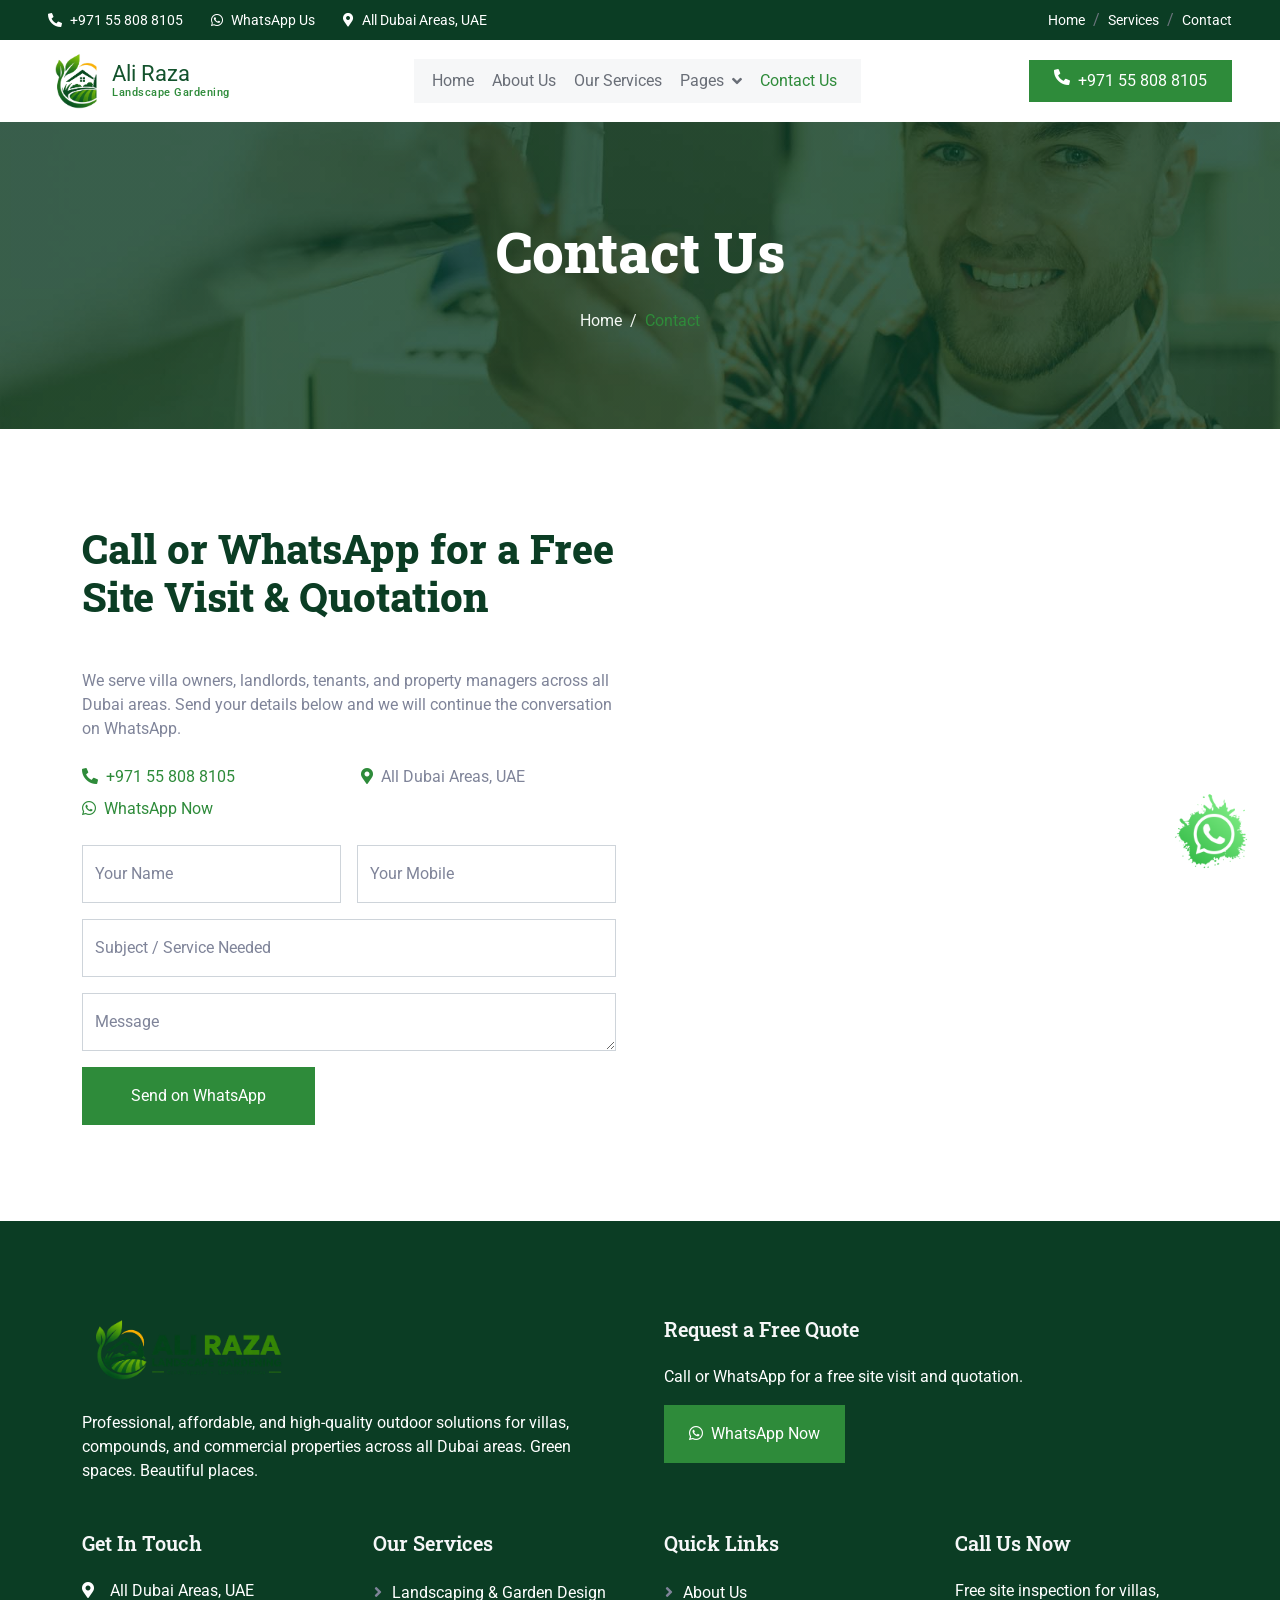
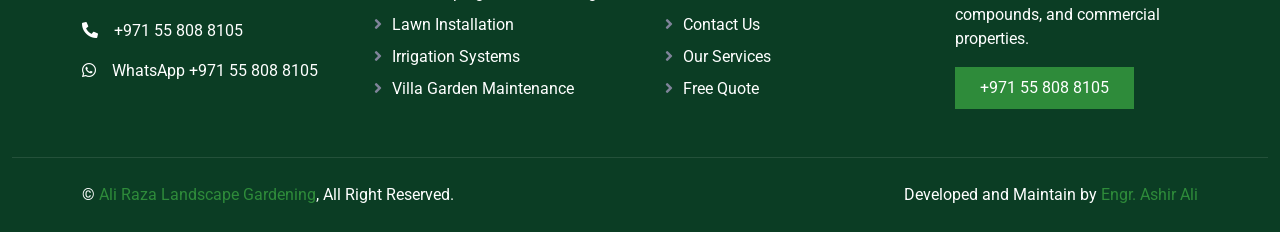
<file: contact.html>
<!DOCTYPE html>
<html lang="en">

<head>
    <meta charset="utf-8">
    <title>Contact Us | Ali Raza Landscape Gardening Dubai</title>
    <meta content="width=device-width, initial-scale=1.0" name="viewport">
    <meta content="landscaping Dubai contact, WhatsApp gardener Dubai, +971558088105" name="keywords">
    <meta content="Contact Ali Raza Landscape Gardening. Call or WhatsApp +971 55 808 8105 for a free site visit and quotation across all Dubai areas." name="description">
    <link href="img/logo-icon.png" rel="icon">
    <link rel="preconnect" href="https://fonts.googleapis.com">
    <link rel="preconnect" href="https://fonts.gstatic.com" crossorigin>
    <link href="https://fonts.googleapis.com/css2?family=Roboto+Slab:wght@400;600;800&family=Roboto:wght@400;500;700&display=swap" rel="stylesheet">
    <link href="https://cdnjs.cloudflare.com/ajax/libs/font-awesome/5.10.0/css/all.min.css" rel="stylesheet">
    <link href="https://cdn.js.delivr.net/npm/bootstrap-icons@1.4.1/font/bootstrap-icons.css" rel="stylesheet">
    <link href="lib/animate/animate.min.css" rel="stylesheet">
    <link href="lib/owlcarousel/assets/owl.carousel.min.css" rel="stylesheet">
    <link href="css/bootstrap.min.css" rel="stylesheet">
    <link href="css/style.css" rel="stylesheet">
</head>

<body>
    <div id="spinner" class="show bg-white position-fixed translate-middle w-100 vh-100 top-50 start-50 d-flex align-items-center justify-content-center">
        <div class="spinner-grow text-primary" role="status"></div>
    </div>

    <div class="container-fluid bg-dark py-2 px-0 d-none d-lg-block">
        <div class="row gx-0 align-items-center">
            <div class="col-lg-7 px-5 text-start">
                <div class="h-100 d-inline-flex align-items-center me-4">
                    <small class="fa fa-phone-alt me-2 text-white"></small>
                    <small><a class="text-white" href="tel:+971558088105">+971 55 808 8105</a></small>
                </div>
                <div class="h-100 d-inline-flex align-items-center me-4">
                    <small class="fab fa-whatsapp me-2 text-white"></small>
                    <small><a class="text-white" href="https://api.whatsapp.com/send?phone=971558088105&text=Hello%2C%20I%20would%20like%20a%20free%20site%20visit%20and%20quotation." target="_blank" rel="noopener">WhatsApp Us</a></small>
                </div>
                <div class="h-100 d-inline-flex align-items-center">
                    <small class="fa fa-map-marker-alt me-2 text-white"></small>
                    <small class="text-white">All Dubai Areas, UAE</small>
                </div>
            </div>
            <div class="col-lg-5 px-5 text-end">
                <ol class="breadcrumb justify-content-end mb-0">
                    <li class="breadcrumb-item"><a class="small text-white" href="index.html">Home</a></li>
                    <li class="breadcrumb-item"><a class="small text-white" href="service.html">Services</a></li>
                    <li class="breadcrumb-item"><a class="small text-white" href="contact.html">Contact</a></li>
                </ol>
            </div>
        </div>
    </div>

    <nav class="navbar navbar-expand-lg bg-white navbar-light sticky-top px-4 px-lg-5">
        <a href="index.html" class="navbar-brand d-flex align-items-center">
            <img class="img-fluid me-2" src="img/logo-icon.png" alt="Ali Raza Landscape Gardening">
            <span class="brand-text">Ali Raza<small>Landscape Gardening</small></span>
        </a>
        <button type="button" class="navbar-toggler" data-bs-target="#navbarCollapse" aria-controls="navbarCollapse" aria-expanded="false" aria-label="Toggle navigation" title="Toggle navigation">
            <span class="navbar-toggler-icon"></span>
        </button>
        <div class="collapse navbar-collapse" id="navbarCollapse">
            <div class="navbar-nav mx-auto bg-light pe-4 py-3 py-lg-0">
                <a href="index.html" class="nav-item nav-link">Home</a>
                <a href="about.html" class="nav-item nav-link">About Us</a>
                <a href="service.html" class="nav-item nav-link">Our Services</a>
                <div class="nav-item dropdown">
                    <a href="#" class="nav-link dropdown-toggle" data-bs-toggle="dropdown">Pages</a>
                    <div class="dropdown-menu bg-light border-0 m-0">
                        <a href="feature.html" class="dropdown-item">Why Choose Us</a>
                        <a href="quote.html" class="dropdown-item">Free Quote</a>
                        <a href="team.html" class="dropdown-item">Our Team</a>
                        <a href="testimonial.html" class="dropdown-item">Testimonials</a>
                    </div>
                </div>
                <a href="contact.html" class="nav-item nav-link active">Contact Us</a>
            </div>
            <a href="tel:+971558088105" class="btn btn-primary py-2 px-4 call-now d-none d-lg-inline-flex"><i class="fa fa-phone-alt me-2"></i>+971 55 808 8105</a>
        </div>
    </nav>

    <div class="container-fluid page-header py-5 mb-5 wow fadeIn" data-wow-delay="0.1s">
        <div class="container text-center py-5">
            <h1 class="display-4 text-white animated slideInDown mb-4">Contact Us</h1>
            <nav aria-label="breadcrumb animated slideInDown">
                <ol class="breadcrumb justify-content-center mb-0">
                    <li class="breadcrumb-item"><a href="index.html">Home</a></li>
                    <li class="breadcrumb-item active" aria-current="page">Contact</li>
                </ol>
            </nav>
        </div>
    </div>

    <div class="container-xxl py-5">
        <div class="container">
            <div class="row g-5">
                <div class="col-lg-6 wow fadeIn" data-wow-delay="0.1s">
                    <h1 class="display-6 mb-5">Call or WhatsApp for a Free Site Visit & Quotation</h1>
                    <p class="mb-4">We serve villa owners, landlords, tenants, and property managers across all Dubai areas. Send your details below and we will continue the conversation on WhatsApp.</p>
                    <div class="row g-4 mb-4">
                        <div class="col-sm-6">
                            <p class="mb-2"><i class="fa fa-phone-alt text-primary me-2"></i><a href="tel:+971558088105">+971 55 808 8105</a></p>
                            <p class="mb-0"><i class="fab fa-whatsapp text-primary me-2"></i><a href="https://api.whatsapp.com/send?phone=971558088105" target="_blank" rel="noopener">WhatsApp Now</a></p>
                        </div>
                        <div class="col-sm-6">
                            <p class="mb-0"><i class="fa fa-map-marker-alt text-primary me-2"></i>All Dubai Areas, UAE</p>
                        </div>
                    </div>
                    <form id="contactForm">
                        <div class="row g-3">
                            <div class="col-md-6">
                                <div class="form-floating">
                                    <input type="text" class="form-control" id="name" placeholder="Your Name" required>
                                    <label for="name">Your Name</label>
                                </div>
                            </div>
                            <div class="col-md-6">
                                <div class="form-floating">
                                    <input type="text" class="form-control" id="mobile" placeholder="Your Mobile" required>
                                    <label for="mobile">Your Mobile</label>
                                </div>
                            </div>
                            <div class="col-12">
                                <div class="form-floating">
                                    <input type="text" class="form-control" id="subject" placeholder="Subject">
                                    <label for="subject">Subject / Service Needed</label>
                                </div>
                            </div>
                            <div class="col-12">
                                <div class="form-floating">
                                    <textarea class="form-control form-message-lg" placeholder="Leave a message here" id="message"></textarea>
                                    <label for="message">Message</label>
                                </div>
                            </div>
                            <div class="col-12">
                                <button class="btn btn-primary py-3 px-5" type="submit">Send on WhatsApp</button>
                            </div>
                        </div>
                    </form>
                </div>
                <div class="col-lg-6 wow fadeIn contact-map" data-wow-delay="0.5s">
                    <div class="position-relative overflow-hidden h-100">
                        <iframe src="https://www.google.com/maps/embed?pb=!1m17!1m12!1m3!1d408.0815027632085!2d55.276286475215166!3d25.228043773463824!2m3!1f0!2f0!3f0!3m2!1i1024!2i768!4f13.1!3m2!1m1!2zMjXCsDEzJzQxLjUiTiA1NcKwMTYnMzUuMCJF!5e1!3m2!1sen!2som!4v1789671695898!5m2!1sen!2som" width="600" height="450" title="Map of Dubai, United Arab Emirates" allowfullscreen="" loading="lazy" referrerpolicy="strict-origin-when-cross-origin"></iframe>
                    </div>
                </div>
            </div>
        </div>
    </div>

    <div class="container-fluid bg-dark footer mt-5 pt-5 wow fadeIn" data-wow-delay="0.1s">
        <div class="container py-5">
            <div class="row g-5">
                <div class="col-md-6">
                    <h1 class="text-white mb-4">
                        <img class="img-fluid me-3 footer-logo" src="img/logo.png" alt="Ali Raza Landscape Gardening">
                    </h1>
                    <span>Professional, affordable, and high-quality outdoor solutions for villas, compounds, and commercial properties across all Dubai areas. Green spaces. Beautiful places.</span>
                </div>
                <div class="col-md-6">
                    <h5 class="text-light mb-4">Request a Free Quote</h5>
                    <p>Call or WhatsApp for a free site visit and quotation.</p>
                    <a href="https://api.whatsapp.com/send?phone=971558088105&text=Hello%2C%20I%20would%20like%20a%20free%20site%20visit%20and%20quotation." class="btn btn-primary py-3 px-4" target="_blank" rel="noopener"><i class="fab fa-whatsapp me-2"></i>WhatsApp Now</a>
                </div>
                <div class="col-lg-3 col-md-6">
                    <h5 class="text-light mb-4">Get In Touch</h5>
                    <p><i class="fa fa-map-marker-alt me-3"></i>All Dubai Areas, UAE</p>
                    <p><i class="fa fa-phone-alt me-3"></i><a class="text-white" href="tel:+971558088105">+971 55 808 8105</a></p>
                    <p><i class="fab fa-whatsapp me-3"></i><a class="text-white" href="https://api.whatsapp.com/send?phone=971558088105" target="_blank" rel="noopener">WhatsApp +971 55 808 8105</a></p>
                </div>
                <div class="col-lg-3 col-md-6">
                    <h5 class="text-light mb-4">Our Services</h5>
                    <a class="btn btn-link" href="service.html">Landscaping & Garden Design</a>
                    <a class="btn btn-link" href="service.html">Lawn Installation</a>
                    <a class="btn btn-link" href="service.html">Irrigation Systems</a>
                    <a class="btn btn-link" href="service.html">Villa Garden Maintenance</a>
                </div>
                <div class="col-lg-3 col-md-6">
                    <h5 class="text-light mb-4">Quick Links</h5>
                    <a class="btn btn-link" href="about.html">About Us</a>
                    <a class="btn btn-link" href="contact.html">Contact Us</a>
                    <a class="btn btn-link" href="service.html">Our Services</a>
                    <a class="btn btn-link" href="quote.html">Free Quote</a>
                </div>
                <div class="col-lg-3 col-md-6">
                    <h5 class="text-light mb-4">Call Us Now</h5>
                    <p>Free site inspection for villas, compounds, and commercial properties.</p>
                    <a href="tel:+971558088105" class="btn btn-primary py-2 px-4">+971 55 808 8105</a>
                </div>
            </div>
        </div>
        <div class="container-fluid copyright">
            <div class="container">
                <div class="row">
                    <div class="col-md-6 text-center text-md-start mb-3 mb-md-0">
                        &copy; <a href="index.html">Ali Raza Landscape Gardening</a>, All Right Reserved.
                    </div>
                    <div class="col-md-6 text-center text-md-end">
                        Developed and Maintain by <a href="https://engr-ashir-ali-portfolio.netlify.app/">Engr. Ashir Ali</a>
                    </div>
                </div>
            </div>
        </div>
    </div>

    
    <div class="whatsapp-button">
        <a href="https://api.whatsapp.com/send?phone=971558088105" target="_blank" rel="noopener">
           <img src="img/whatsapp.png" alt="WhatsApp" data-i18n-alt="alt.whatsapp" class="whatsapp-button-image">
        </a>
      </div>
    <script src="https://code.jquery.com/jquery-3.4.1.min.js"></script>
    <script src="https://cdn.js.delivr.net/npm/bootstrap@5.0.0/dist/js/bootstrap.bundle.min.js"></script>
    <script src="lib/wow/wow.min.js"></script>
    <script src="lib/easing/easing.min.js"></script>
    <script src="lib/waypoints/waypoints.min.js"></script>
    <script src="lib/owlcarousel/owl.carousel.min.js"></script>
    <script src="lib/counterup/counterup.min.js"></script>
    <script src="lib/parallax/parallax.min.js"></script>
    <script src="js/main.js"></script>
    <script>
        document.getElementById('contactForm').addEventListener('submit', function (e) {
            e.preventDefault();
            var name = document.getElementById('name').value.trim();
            var mobile = document.getElementById('mobile').value.trim();
            var subject = document.getElementById('subject').value.trim();
            var message = document.getElementById('message').value.trim();
            var text = 'Hello, I would like a free site visit and quotation.%0AName: ' + encodeURIComponent(name) +
                '%0AMobile: ' + encodeURIComponent(mobile) +
                '%0ASubject: ' + encodeURIComponent(subject || 'Landscaping enquiry') +
                '%0AMessage: ' + encodeURIComponent(message);
            window.open('https://api.whatsapp.com/send?phone=971558088105&text=' + text, '_blank');
        });
    </script>
</body>

</html>
</file>
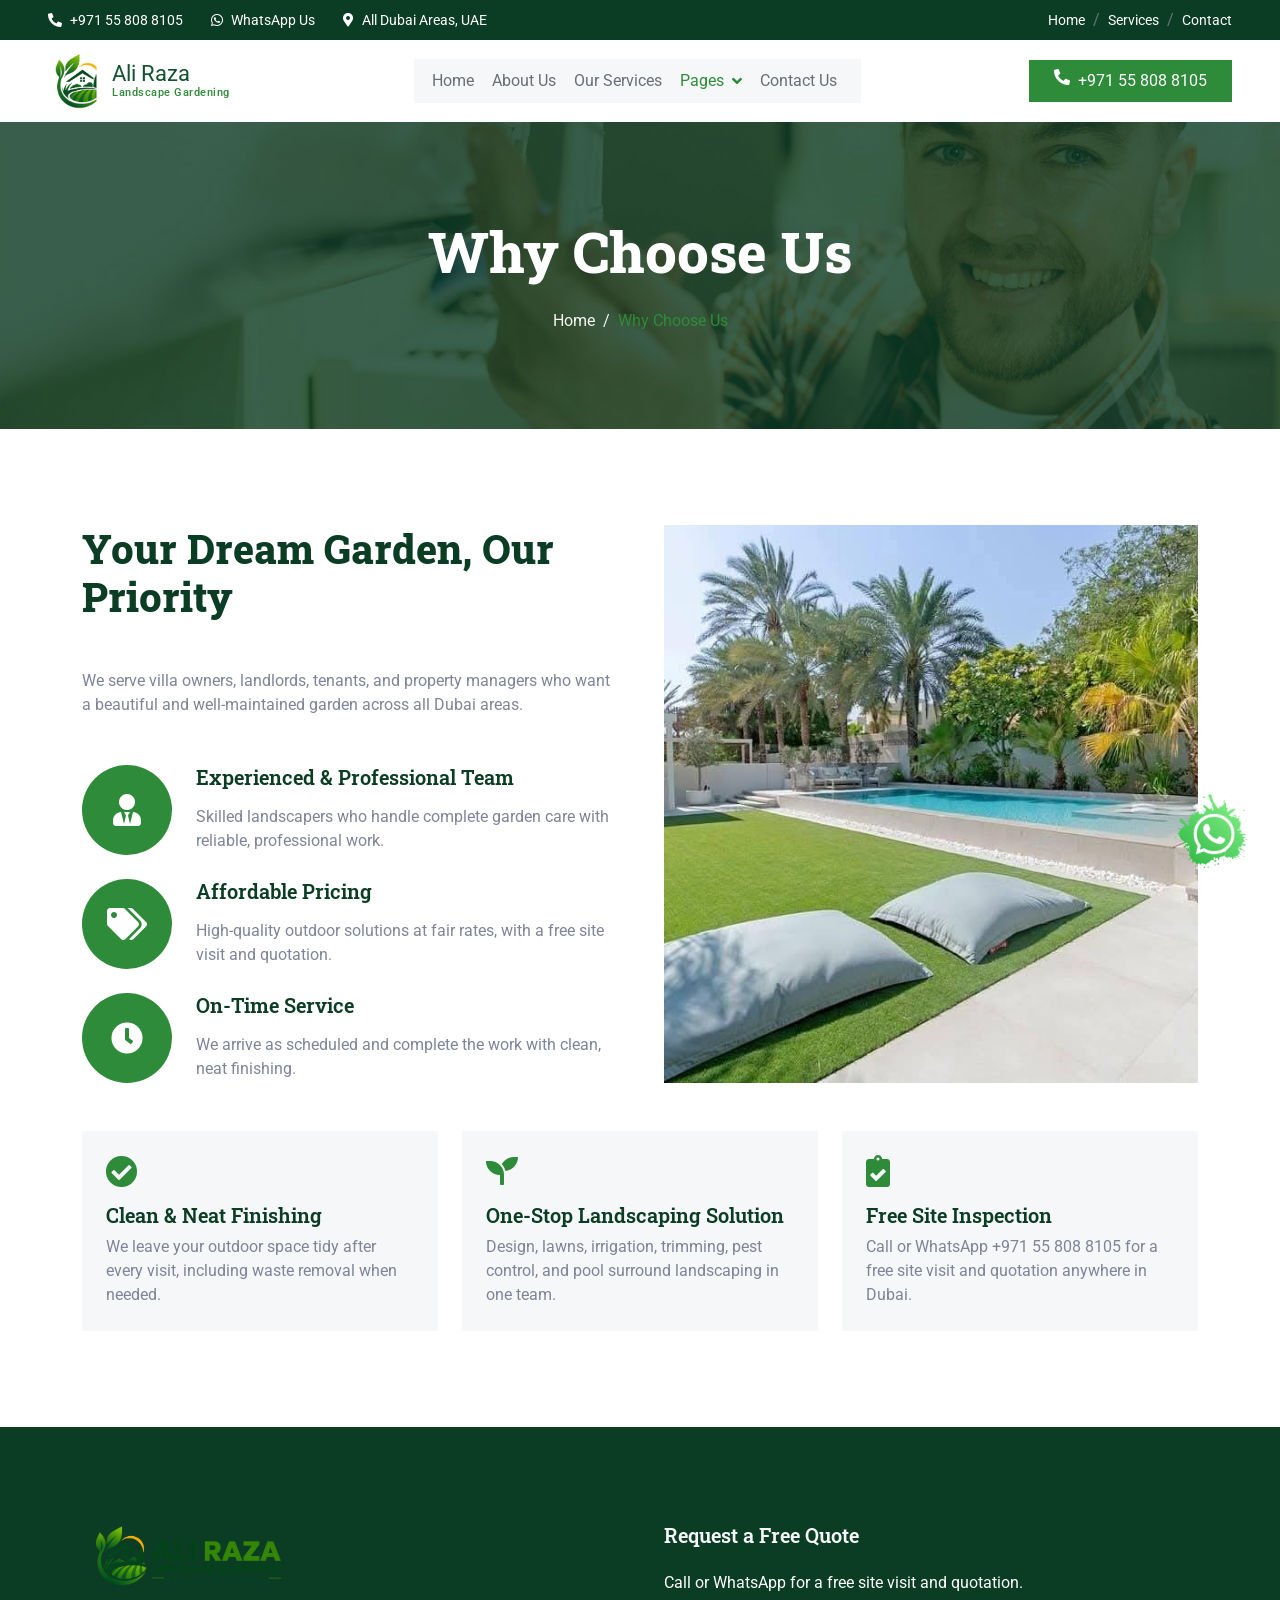
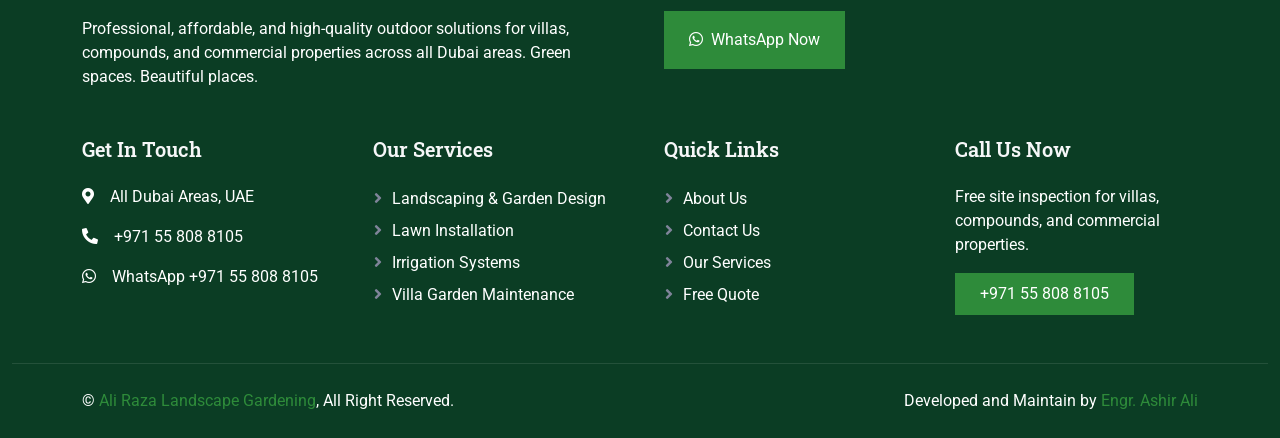
<file: feature.html>
<!DOCTYPE html>
<html lang="en">

<head>
    <meta charset="utf-8">
    <title>Why Choose Us | Ali Raza Landscape Gardening Dubai</title>
    <meta content="width=device-width, initial-scale=1.0" name="viewport">
    <meta content="affordable landscaping Dubai, professional gardeners, free site inspection" name="keywords">
    <meta content="Choose Ali Raza Landscape Gardening for experienced service, affordable pricing, on-time work, and a free site inspection across Dubai." name="description">
    <link href="img/logo-icon.png" rel="icon">
    <link rel="preconnect" href="https://fonts.googleapis.com">
    <link rel="preconnect" href="https://fonts.gstatic.com" crossorigin>
    <link href="https://fonts.googleapis.com/css2?family=Roboto+Slab:wght@400;600;800&family=Roboto:wght@400;500;700&display=swap" rel="stylesheet">
    <link href="https://cdnjs.cloudflare.com/ajax/libs/font-awesome/5.10.0/css/all.min.css" rel="stylesheet">
    <link href="https://cdn.js.delivr.net/npm/bootstrap-icons@1.4.1/font/bootstrap-icons.css" rel="stylesheet">
    <link href="lib/animate/animate.min.css" rel="stylesheet">
    <link href="lib/owlcarousel/assets/owl.carousel.min.css" rel="stylesheet">
    <link href="css/bootstrap.min.css" rel="stylesheet">
    <link href="css/style.css" rel="stylesheet">
</head>

<body>
    <div id="spinner" class="show bg-white position-fixed translate-middle w-100 vh-100 top-50 start-50 d-flex align-items-center justify-content-center">
        <div class="spinner-grow text-primary" role="status"></div>
    </div>

    <div class="container-fluid bg-dark py-2 px-0 d-none d-lg-block">
        <div class="row gx-0 align-items-center">
            <div class="col-lg-7 px-5 text-start">
                <div class="h-100 d-inline-flex align-items-center me-4">
                    <small class="fa fa-phone-alt me-2 text-white"></small>
                    <small><a class="text-white" href="tel:+971558088105">+971 55 808 8105</a></small>
                </div>
                <div class="h-100 d-inline-flex align-items-center me-4">
                    <small class="fab fa-whatsapp me-2 text-white"></small>
                    <small><a class="text-white" href="https://api.whatsapp.com/send?phone=971558088105&text=Hello%2C%20I%20would%20like%20a%20free%20site%20visit%20and%20quotation." target="_blank" rel="noopener">WhatsApp Us</a></small>
                </div>
                <div class="h-100 d-inline-flex align-items-center">
                    <small class="fa fa-map-marker-alt me-2 text-white"></small>
                    <small class="text-white">All Dubai Areas, UAE</small>
                </div>
            </div>
            <div class="col-lg-5 px-5 text-end">
                <ol class="breadcrumb justify-content-end mb-0">
                    <li class="breadcrumb-item"><a class="small text-white" href="index.html">Home</a></li>
                    <li class="breadcrumb-item"><a class="small text-white" href="service.html">Services</a></li>
                    <li class="breadcrumb-item"><a class="small text-white" href="contact.html">Contact</a></li>
                </ol>
            </div>
        </div>
    </div>

    <nav class="navbar navbar-expand-lg bg-white navbar-light sticky-top px-4 px-lg-5">
        <a href="index.html" class="navbar-brand d-flex align-items-center">
            <img class="img-fluid me-2" src="img/logo-icon.png" alt="Ali Raza Landscape Gardening">
            <span class="brand-text">Ali Raza<small>Landscape Gardening</small></span>
        </a>
        <button type="button" class="navbar-toggler" data-bs-target="#navbarCollapse" aria-controls="navbarCollapse" aria-expanded="false" aria-label="Toggle navigation" title="Toggle navigation">
            <span class="navbar-toggler-icon"></span>
        </button>
        <div class="collapse navbar-collapse" id="navbarCollapse">
            <div class="navbar-nav mx-auto bg-light pe-4 py-3 py-lg-0">
                <a href="index.html" class="nav-item nav-link">Home</a>
                <a href="about.html" class="nav-item nav-link">About Us</a>
                <a href="service.html" class="nav-item nav-link">Our Services</a>
                <div class="nav-item dropdown">
                    <a href="#" class="nav-link dropdown-toggle active" data-bs-toggle="dropdown">Pages</a>
                    <div class="dropdown-menu bg-light border-0 m-0">
                        <a href="feature.html" class="dropdown-item active">Why Choose Us</a>
                        <a href="quote.html" class="dropdown-item">Free Quote</a>
                        <a href="team.html" class="dropdown-item">Our Team</a>
                        <a href="testimonial.html" class="dropdown-item">Testimonials</a>
                    </div>
                </div>
                <a href="contact.html" class="nav-item nav-link">Contact Us</a>
            </div>
            <a href="tel:+971558088105" class="btn btn-primary py-2 px-4 call-now d-none d-lg-inline-flex"><i class="fa fa-phone-alt me-2"></i>+971 55 808 8105</a>
        </div>
    </nav>

    <div class="container-fluid page-header py-5 mb-5 wow fadeIn" data-wow-delay="0.1s">
        <div class="container text-center py-5">
            <h1 class="display-4 text-white animated slideInDown mb-4">Why Choose Us</h1>
            <nav aria-label="breadcrumb animated slideInDown">
                <ol class="breadcrumb justify-content-center mb-0">
                    <li class="breadcrumb-item"><a href="index.html">Home</a></li>
                    <li class="breadcrumb-item active" aria-current="page">Why Choose Us</li>
                </ol>
            </nav>
        </div>
    </div>

    <div class="container-xxl py-5">
        <div class="container">
            <div class="row g-5">
                <div class="col-lg-6 wow fadeInUp" data-wow-delay="0.1s">
                    <h1 class="display-6 mb-5">Your Dream Garden, Our Priority</h1>
                    <p class="mb-5">We serve villa owners, landlords, tenants, and property managers who want a beautiful and well-maintained garden across all Dubai areas.</p>
                    <div class="d-flex mb-4">
                        <div class="flex-shrink-0 btn-square feature-icon bg-primary rounded-circle">
                            <i class="fa fa-user-tie text-white fa-2x"></i>
                        </div>
                        <div class="ms-4">
                            <h5 class="mb-3">Experienced & Professional Team</h5>
                            <span>Skilled landscapers who handle complete garden care with reliable, professional work.</span>
                        </div>
                    </div>
                    <div class="d-flex mb-4">
                        <div class="flex-shrink-0 btn-square feature-icon bg-primary rounded-circle">
                            <i class="fa fa-tags text-white fa-2x"></i>
                        </div>
                        <div class="ms-4">
                            <h5 class="mb-3">Affordable Pricing</h5>
                            <span>High-quality outdoor solutions at fair rates, with a free site visit and quotation.</span>
                        </div>
                    </div>
                    <div class="d-flex mb-0">
                        <div class="flex-shrink-0 btn-square feature-icon bg-primary rounded-circle">
                            <i class="fa fa-clock text-white fa-2x"></i>
                        </div>
                        <div class="ms-4">
                            <h5 class="mb-3">On-Time Service</h5>
                            <span>We arrive as scheduled and complete the work with clean, neat finishing.</span>
                        </div>
                    </div>
                </div>
                <div class="col-lg-6 wow fadeInUp" data-wow-delay="0.5s">
                    <div class="position-relative rounded overflow-hidden h-100 feature-media">
                        <img class="position-absolute w-100 h-100" src="img/feature.jpg" alt="Villa lawn and pool">
                    </div>
                </div>
            </div>
            <div class="row g-4 mt-4">
                <div class="col-md-4 wow fadeInUp" data-wow-delay="0.1s">
                    <div class="bg-light p-4 h-100">
                        <i class="fa fa-check-circle text-primary fa-2x mb-3"></i>
                        <h5>Clean & Neat Finishing</h5>
                        <p class="mb-0">We leave your outdoor space tidy after every visit, including waste removal when needed.</p>
                    </div>
                </div>
                <div class="col-md-4 wow fadeInUp" data-wow-delay="0.2s">
                    <div class="bg-light p-4 h-100">
                        <i class="fa fa-seedling text-primary fa-2x mb-3"></i>
                        <h5>One-Stop Landscaping Solution</h5>
                        <p class="mb-0">Design, lawns, irrigation, trimming, pest control, and pool surround landscaping in one team.</p>
                    </div>
                </div>
                <div class="col-md-4 wow fadeInUp" data-wow-delay="0.3s">
                    <div class="bg-light p-4 h-100">
                        <i class="fa fa-clipboard-check text-primary fa-2x mb-3"></i>
                        <h5>Free Site Inspection</h5>
                        <p class="mb-0">Call or WhatsApp +971 55 808 8105 for a free site visit and quotation anywhere in Dubai.</p>
                    </div>
                </div>
            </div>
        </div>
    </div>

    <div class="container-fluid bg-dark footer mt-5 pt-5 wow fadeIn" data-wow-delay="0.1s">
        <div class="container py-5">
            <div class="row g-5">
                <div class="col-md-6">
                    <h1 class="text-white mb-4">
                        <img class="img-fluid me-3 footer-logo" src="img/logo.png" alt="Ali Raza Landscape Gardening">
                    </h1>
                    <span>Professional, affordable, and high-quality outdoor solutions for villas, compounds, and commercial properties across all Dubai areas. Green spaces. Beautiful places.</span>
                </div>
                <div class="col-md-6">
                    <h5 class="text-light mb-4">Request a Free Quote</h5>
                    <p>Call or WhatsApp for a free site visit and quotation.</p>
                    <a href="https://api.whatsapp.com/send?phone=971558088105&text=Hello%2C%20I%20would%20like%20a%20free%20site%20visit%20and%20quotation." class="btn btn-primary py-3 px-4" target="_blank" rel="noopener"><i class="fab fa-whatsapp me-2"></i>WhatsApp Now</a>
                </div>
                <div class="col-lg-3 col-md-6">
                    <h5 class="text-light mb-4">Get In Touch</h5>
                    <p><i class="fa fa-map-marker-alt me-3"></i>All Dubai Areas, UAE</p>
                    <p><i class="fa fa-phone-alt me-3 text-white"></i><a class="text-white" href="tel:+971558088105">+971 55 808 8105</a></p>
                    <p><i class="fab fa-whatsapp me-3 text-white"></i><a class="text-white" href="https://api.whatsapp.com/send?phone=971558088105&text=Hello%2C%20I%20would%20like%20a%20free%20site%20visit%20and%20quotation." target="_blank" rel="noopener">WhatsApp +971 55 808 8105</a></p>
                </div>
                <div class="col-lg-3 col-md-6">
                    <h5 class="text-light mb-4">Our Services</h5>
                    <a class="btn btn-link" href="service.html">Landscaping & Garden Design</a>
                    <a class="btn btn-link" href="service.html">Lawn Installation</a>
                    <a class="btn btn-link" href="service.html">Irrigation Systems</a>
                    <a class="btn btn-link" href="service.html">Villa Garden Maintenance</a>
                </div>
                <div class="col-lg-3 col-md-6">
                    <h5 class="text-light mb-4">Quick Links</h5>
                    <a class="btn btn-link" href="about.html">About Us</a>
                    <a class="btn btn-link" href="contact.html">Contact Us</a>
                    <a class="btn btn-link" href="service.html">Our Services</a>
                    <a class="btn btn-link" href="quote.html">Free Quote</a>
                </div>
                <div class="col-lg-3 col-md-6">
                    <h5 class="text-light mb-4">Call Us Now</h5>
                    <p>Free site inspection for villas, compounds, and commercial properties.</p>
                    <a href="tel:+971558088105" class="btn btn-primary py-2 px-4">+971 55 808 8105</a>
                </div>
            </div>
        </div>
        <div class="container-fluid copyright">
            <div class="container">
                <div class="row">
                    <div class="col-md-6 text-center text-md-start mb-3 mb-md-0">
                        &copy; <a href="index.html">Ali Raza Landscape Gardening</a>, All Right Reserved.
                    </div>
                    <div class="col-md-6 text-center text-md-end">
                       Developed and Maintain by <a href="https://engr-ashir-ali-portfolio.netlify.app/">Engr. Ashir Ali</a>
                    </div>
                </div>
            </div>
        </div>
    </div>

   
    <div class="whatsapp-button">
        <a href="https://api.whatsapp.com/send?phone=971558088105&text=Hello%2C%20I%20would%20like%20a%20free%20site%20visit%20and%20quotation." target="_blank" rel="noopener">
           <img src="img/whatsapp.png" alt="WhatsApp" data-i18n-alt="alt.whatsapp" class="whatsapp-button-image">
        </a>
      </div>
    <script src="https://code.jquery.com/jquery-3.4.1.min.js"></script>
    <script src="https://cdn.js.delivr.net/npm/bootstrap@5.0.0/dist/js/bootstrap.bundle.min.js"></script>
    <script src="lib/wow/wow.min.js"></script>
    <script src="lib/easing/easing.min.js"></script>
    <script src="lib/waypoints/waypoints.min.js"></script>
    <script src="lib/owlcarousel/owl.carousel.min.js"></script>
    <script src="lib/counterup/counterup.min.js"></script>
    <script src="lib/parallax/parallax.min.js"></script>
    <script src="js/main.js"></script>
</body>

</html>
</file>
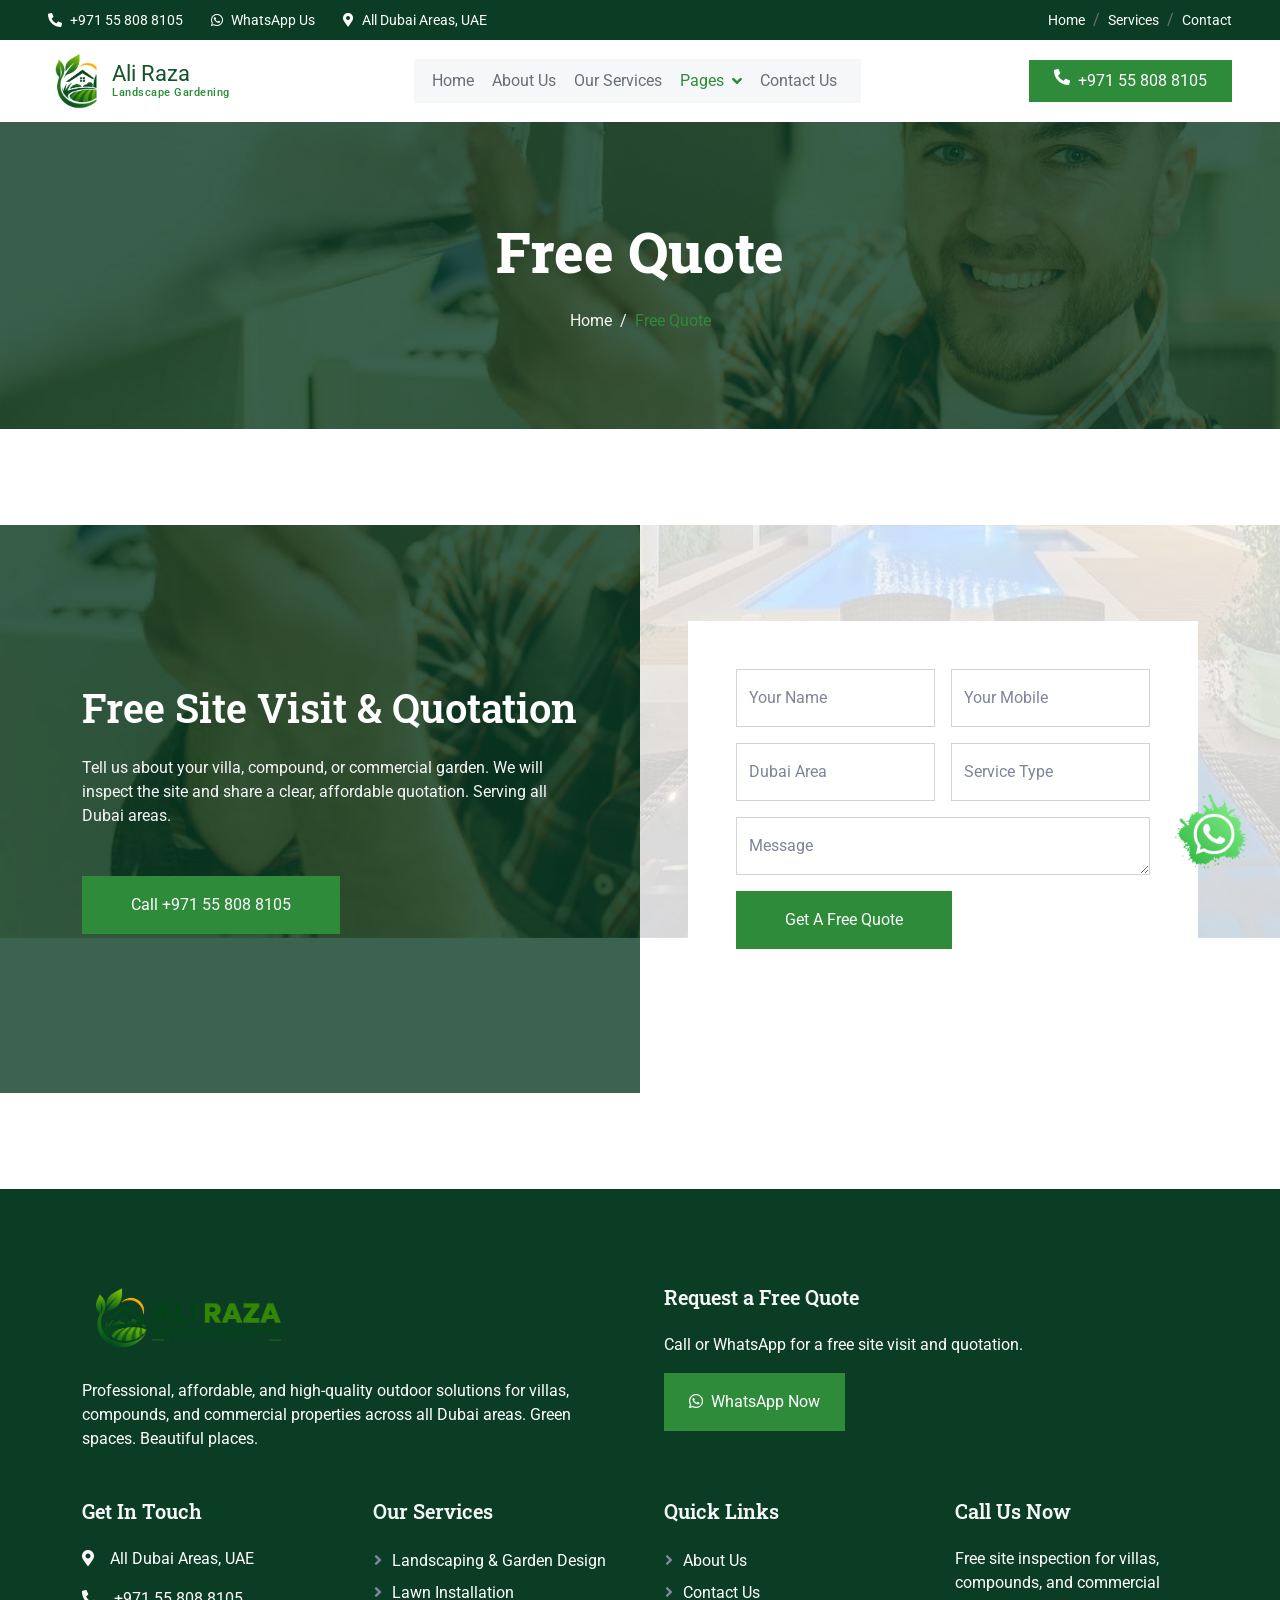
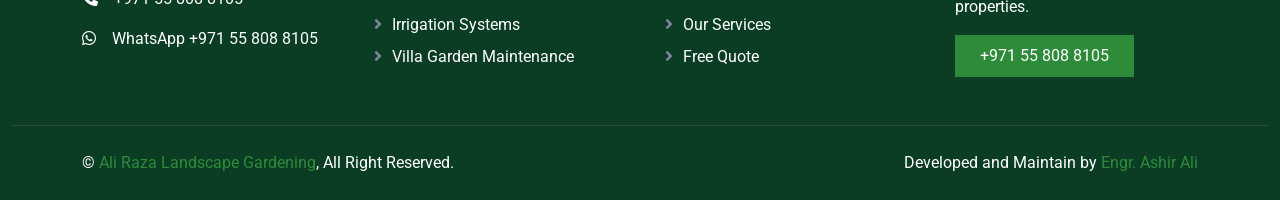
<file: quote.html>
<!DOCTYPE html>
<html lang="en">

<head>
    <meta charset="utf-8">
    <title>Free Quote | Ali Raza Landscape Gardening Dubai</title>
    <meta content="width=device-width, initial-scale=1.0" name="viewport">
    <meta content="free landscaping quote Dubai, garden quotation, site inspection" name="keywords">
    <meta content="Request a free site visit and quotation from Ali Raza Landscape Gardening. Call or WhatsApp +971 55 808 8105." name="description">
    <link href="img/logo-icon.png" rel="icon">
    <link rel="preconnect" href="https://fonts.googleapis.com">
    <link rel="preconnect" href="https://fonts.gstatic.com" crossorigin>
    <link href="https://fonts.googleapis.com/css2?family=Roboto+Slab:wght@400;600;800&family=Roboto:wght@400;500;700&display=swap" rel="stylesheet">
    <link href="https://cdnjs.cloudflare.com/ajax/libs/font-awesome/5.10.0/css/all.min.css" rel="stylesheet">
    <link href="https://cdn.js.delivr.net/npm/bootstrap-icons@1.4.1/font/bootstrap-icons.css" rel="stylesheet">
    <link href="lib/animate/animate.min.css" rel="stylesheet">
    <link href="lib/owlcarousel/assets/owl.carousel.min.css" rel="stylesheet">
    <link href="css/bootstrap.min.css" rel="stylesheet">
    <link href="css/style.css" rel="stylesheet">
</head>

<body>
    <div id="spinner" class="show bg-white position-fixed translate-middle w-100 vh-100 top-50 start-50 d-flex align-items-center justify-content-center">
        <div class="spinner-grow text-primary" role="status"></div>
    </div>

    <div class="container-fluid bg-dark py-2 px-0 d-none d-lg-block">
        <div class="row gx-0 align-items-center">
            <div class="col-lg-7 px-5 text-start">
                <div class="h-100 d-inline-flex align-items-center me-4">
                    <small class="fa fa-phone-alt me-2 text-white"></small>
                    <small><a class="text-white" href="tel:+971558088105">+971 55 808 8105</a></small>
                </div>
                <div class="h-100 d-inline-flex align-items-center me-4">
                    <small class="fab fa-whatsapp me-2 text-white"></small>
                    <small><a class="text-white" href="https://api.whatsapp.com/send?phone=971558088105&text=Hello%2C%20I%20would%20like%20a%20free%20site%20visit%20and%20quotation." target="_blank" rel="noopener">WhatsApp Us</a></small>
                </div>
                <div class="h-100 d-inline-flex align-items-center">
                    <small class="fa fa-map-marker-alt me-2 text-white"></small>
                    <small class="text-white">All Dubai Areas, UAE</small>
                </div>
            </div>
            <div class="col-lg-5 px-5 text-end">
                <ol class="breadcrumb justify-content-end mb-0">
                    <li class="breadcrumb-item"><a class="small text-white" href="index.html">Home</a></li>
                    <li class="breadcrumb-item"><a class="small text-white" href="service.html">Services</a></li>
                    <li class="breadcrumb-item"><a class="small text-white" href="contact.html">Contact</a></li>
                </ol>
            </div>
        </div>
    </div>

    <nav class="navbar navbar-expand-lg bg-white navbar-light sticky-top px-4 px-lg-5">
        <a href="index.html" class="navbar-brand d-flex align-items-center">
            <img class="img-fluid me-2" src="img/logo-icon.png" alt="Ali Raza Landscape Gardening">
            <span class="brand-text">Ali Raza<small>Landscape Gardening</small></span>
        </a>
        <button type="button" class="navbar-toggler" data-bs-target="#navbarCollapse" aria-controls="navbarCollapse" aria-expanded="false" aria-label="Toggle navigation" title="Toggle navigation">
            <span class="navbar-toggler-icon"></span>
        </button>
        <div class="collapse navbar-collapse" id="navbarCollapse">
            <div class="navbar-nav mx-auto bg-light pe-4 py-3 py-lg-0">
                <a href="index.html" class="nav-item nav-link">Home</a>
                <a href="about.html" class="nav-item nav-link">About Us</a>
                <a href="service.html" class="nav-item nav-link">Our Services</a>
                <div class="nav-item dropdown">
                    <a href="#" class="nav-link dropdown-toggle active" data-bs-toggle="dropdown">Pages</a>
                    <div class="dropdown-menu bg-light border-0 m-0">
                        <a href="feature.html" class="dropdown-item">Why Choose Us</a>
                        <a href="quote.html" class="dropdown-item active">Free Quote</a>
                        <a href="team.html" class="dropdown-item">Our Team</a>
                        <a href="testimonial.html" class="dropdown-item">Testimonials</a>
                    </div>
                </div>
                <a href="contact.html" class="nav-item nav-link">Contact Us</a>
            </div>
            <a href="tel:+971558088105" class="btn btn-primary py-2 px-4 call-now d-none d-lg-inline-flex"><i class="fa fa-phone-alt me-2"></i>+971 55 808 8105</a>
        </div>
    </nav>

    <div class="container-fluid page-header py-5 mb-5 wow fadeIn" data-wow-delay="0.1s">
        <div class="container text-center py-5">
            <h1 class="display-4 text-white animated slideInDown mb-4">Free Quote</h1>
            <nav aria-label="breadcrumb animated slideInDown">
                <ol class="breadcrumb justify-content-center mb-0">
                    <li class="breadcrumb-item"><a href="index.html">Home</a></li>
                    <li class="breadcrumb-item active" aria-current="page">Free Quote</li>
                </ol>
            </nav>
        </div>
    </div>

    <div class="container-fluid overflow-hidden px-lg-0 quote-section">
        <div class="container quote px-lg-0">
            <div class="row g-0 mx-lg-0">
                <div class="col-lg-6 quote-text" data-parallax="scroll" data-image-src="img/carousel-1.jpg">
                    <div class="h-100 px-4 px-sm-5 ps-lg-0 wow fadeIn" data-wow-delay="0.1s">
                        <h1 class="text-white mb-4">Free Site Visit & Quotation</h1>
                        <p class="text-light mb-5">Tell us about your villa, compound, or commercial garden. We will inspect the site and share a clear, affordable quotation. Serving all Dubai areas.</p>
                        <a href="tel:+971558088105" class="align-self-start btn btn-primary py-3 px-5">Call +971 55 808 8105</a>
                    </div>
                </div>
                <div class="col-lg-6 quote-form" data-parallax="scroll" data-image-src="img/carousel-2.jpg">
                    <div class="h-100 px-4 px-sm-5 pe-lg-0 wow fadeIn" data-wow-delay="0.5s">
                        <div class="bg-white p-4 p-sm-5">
                            <form id="quoteForm" class="row g-3">
                                <div class="col-sm-6">
                                    <div class="form-floating">
                                        <input type="text" class="form-control" id="gname" placeholder="Your Name" required>
                                        <label for="gname">Your Name</label>
                                    </div>
                                </div>
                                <div class="col-sm-6">
                                    <div class="form-floating">
                                        <input type="text" class="form-control" id="cname" placeholder="Your Mobile" required>
                                        <label for="cname">Your Mobile</label>
                                    </div>
                                </div>
                                <div class="col-sm-6">
                                    <div class="form-floating">
                                        <input type="text" class="form-control" id="area" placeholder="Dubai Area">
                                        <label for="area">Dubai Area</label>
                                    </div>
                                </div>
                                <div class="col-sm-6">
                                    <div class="form-floating">
                                        <input type="text" class="form-control" id="cage" placeholder="Service Type">
                                        <label for="cage">Service Type</label>
                                    </div>
                                </div>
                                <div class="col-12">
                                    <div class="form-floating">
                                        <textarea class="form-control form-message" placeholder="Leave a message here" id="message"></textarea>
                                        <label for="message">Message</label>
                                    </div>
                                </div>
                                <div class="col-12">
                                    <button class="btn btn-primary py-3 px-5" type="submit">Get A Free Quote</button>
                                </div>
                            </form>
                        </div>
                    </div>
                </div>
            </div>
        </div>
    </div>

    <div class="container-fluid bg-dark footer mt-5 pt-5 wow fadeIn" data-wow-delay="0.1s">
        <div class="container py-5">
            <div class="row g-5">
                <div class="col-md-6">
                    <h1 class="text-white mb-4">
                        <img class="img-fluid me-3 footer-logo" src="img/logo.png" alt="Ali Raza Landscape Gardening">
                    </h1>
                    <span>Professional, affordable, and high-quality outdoor solutions for villas, compounds, and commercial properties across all Dubai areas. Green spaces. Beautiful places.</span>
                </div>
                <div class="col-md-6">
                    <h5 class="text-light mb-4">Request a Free Quote</h5>
                    <p>Call or WhatsApp for a free site visit and quotation.</p>
                    <a href="https://api.whatsapp.com/send?phone=971558088105&text=Hello%2C%20I%20would%20like%20a%20free%20site%20visit%20and%20quotation." class="btn btn-primary py-3 px-4" target="_blank" rel="noopener"><i class="fab fa-whatsapp me-2"></i>WhatsApp Now</a>
                </div>
                <div class="col-lg-3 col-md-6">
                    <h5 class="text-light mb-4">Get In Touch</h5>
                    <p><i class="fa fa-map-marker-alt me-3"></i>All Dubai Areas, UAE</p>
                    <p><i class="fa fa-phone-alt me-3"></i><a class="text-white" href="tel:+971558088105">+971 55 808 8105</a></p>
                    <p><i class="fab fa-whatsapp me-3"></i><a class="text-white" href="https://api.whatsapp.com/send?phone=971558088105&text=Hello%2C%20I%20would%20like%20a%20free%20site%20visit%20and%20quotation." target="_blank" rel="noopener">WhatsApp +971 55 808 8105</a>
                </div>
                <div class="col-lg-3 col-md-6">
                    <h5 class="text-light mb-4">Our Services</h5>
                    <a class="btn btn-link" href="service.html">Landscaping & Garden Design</a>
                    <a class="btn btn-link" href="service.html">Lawn Installation</a>
                    <a class="btn btn-link" href="service.html">Irrigation Systems</a>
                    <a class="btn btn-link" href="service.html">Villa Garden Maintenance</a>
                </div>
                <div class="col-lg-3 col-md-6">
                    <h5 class="text-light mb-4">Quick Links</h5>
                    <a class="btn btn-link" href="about.html">About Us</a>
                    <a class="btn btn-link" href="contact.html">Contact Us</a>
                    <a class="btn btn-link" href="service.html">Our Services</a>
                    <a class="btn btn-link" href="quote.html">Free Quote</a>
                </div>
                <div class="col-lg-3 col-md-6">
                    <h5 class="text-light mb-4">Call Us Now</h5>
                    <p>Free site inspection for villas, compounds, and commercial properties.</p>
                    <a href="tel:+971558088105" class="btn btn-primary py-2 px-4">+971 55 808 8105</a>
                </div>
            </div>
        </div>
        <div class="container-fluid copyright">
            <div class="container">
                <div class="row">
                    <div class="col-md-6 text-center text-md-start mb-3 mb-md-0">
                        &copy; <a href="index.html">Ali Raza Landscape Gardening</a>, All Right Reserved.
                    </div>
                    <div class="col-md-6 text-center text-md-end">
                        Developed and Maintain by <a href="https://engr-ashir-ali-portfolio.netlify.app/">Engr. Ashir Ali</a>
                    </div>
                </div>
            </div>
        </div>
    </div>

   
    <div class="whatsapp-button">
        <a href="https://api.whatsapp.com/send?phone=971558088105&text=Hello%2C%20I%20would%20like%20a%20free%20site%20visit%20and%20quotation." target="_blank" rel="noopener">
           <img src="img/whatsapp.png" alt="WhatsApp" data-i18n-alt="alt.whatsapp" class="whatsapp-button-image">
        </a>
      </div>
    <script src="https://code.jquery.com/jquery-3.4.1.min.js"></script>
    <script src="https://cdn.js.delivr.net/npm/bootstrap@5.0.0/dist/js/bootstrap.bundle.min.js"></script>
    <script src="lib/wow/wow.min.js"></script>
    <script src="lib/easing/easing.min.js"></script>
    <script src="lib/waypoints/waypoints.min.js"></script>
    <script src="lib/owlcarousel/owl.carousel.min.js"></script>
    <script src="lib/counterup/counterup.min.js"></script>
    <script src="lib/parallax/parallax.min.js"></script>
    <script src="js/main.js"></script>
    <script>
        document.getElementById('quoteForm').addEventListener('submit', function (e) {
            e.preventDefault();
            var name = document.getElementById('gname').value.trim();
            var mobile = document.getElementById('cname').value.trim();
            var area = document.getElementById('area').value.trim();
            var service = document.getElementById('cage').value.trim();
            var message = document.getElementById('message').value.trim();
            var text = 'Hello, I would like a free site visit and quotation.%0AName: ' + encodeURIComponent(name) +
                '%0AMobile: ' + encodeURIComponent(mobile) +
                '%0AArea: ' + encodeURIComponent(area || 'Dubai') +
                '%0AService: ' + encodeURIComponent(service || 'Landscaping') +
                '%0AMessage: ' + encodeURIComponent(message);
            window.open('https://api.whatsapp.com/send?phone=971558088105&text=' + text, '_blank');
        });
    </script>
</body>

</html>
</file>
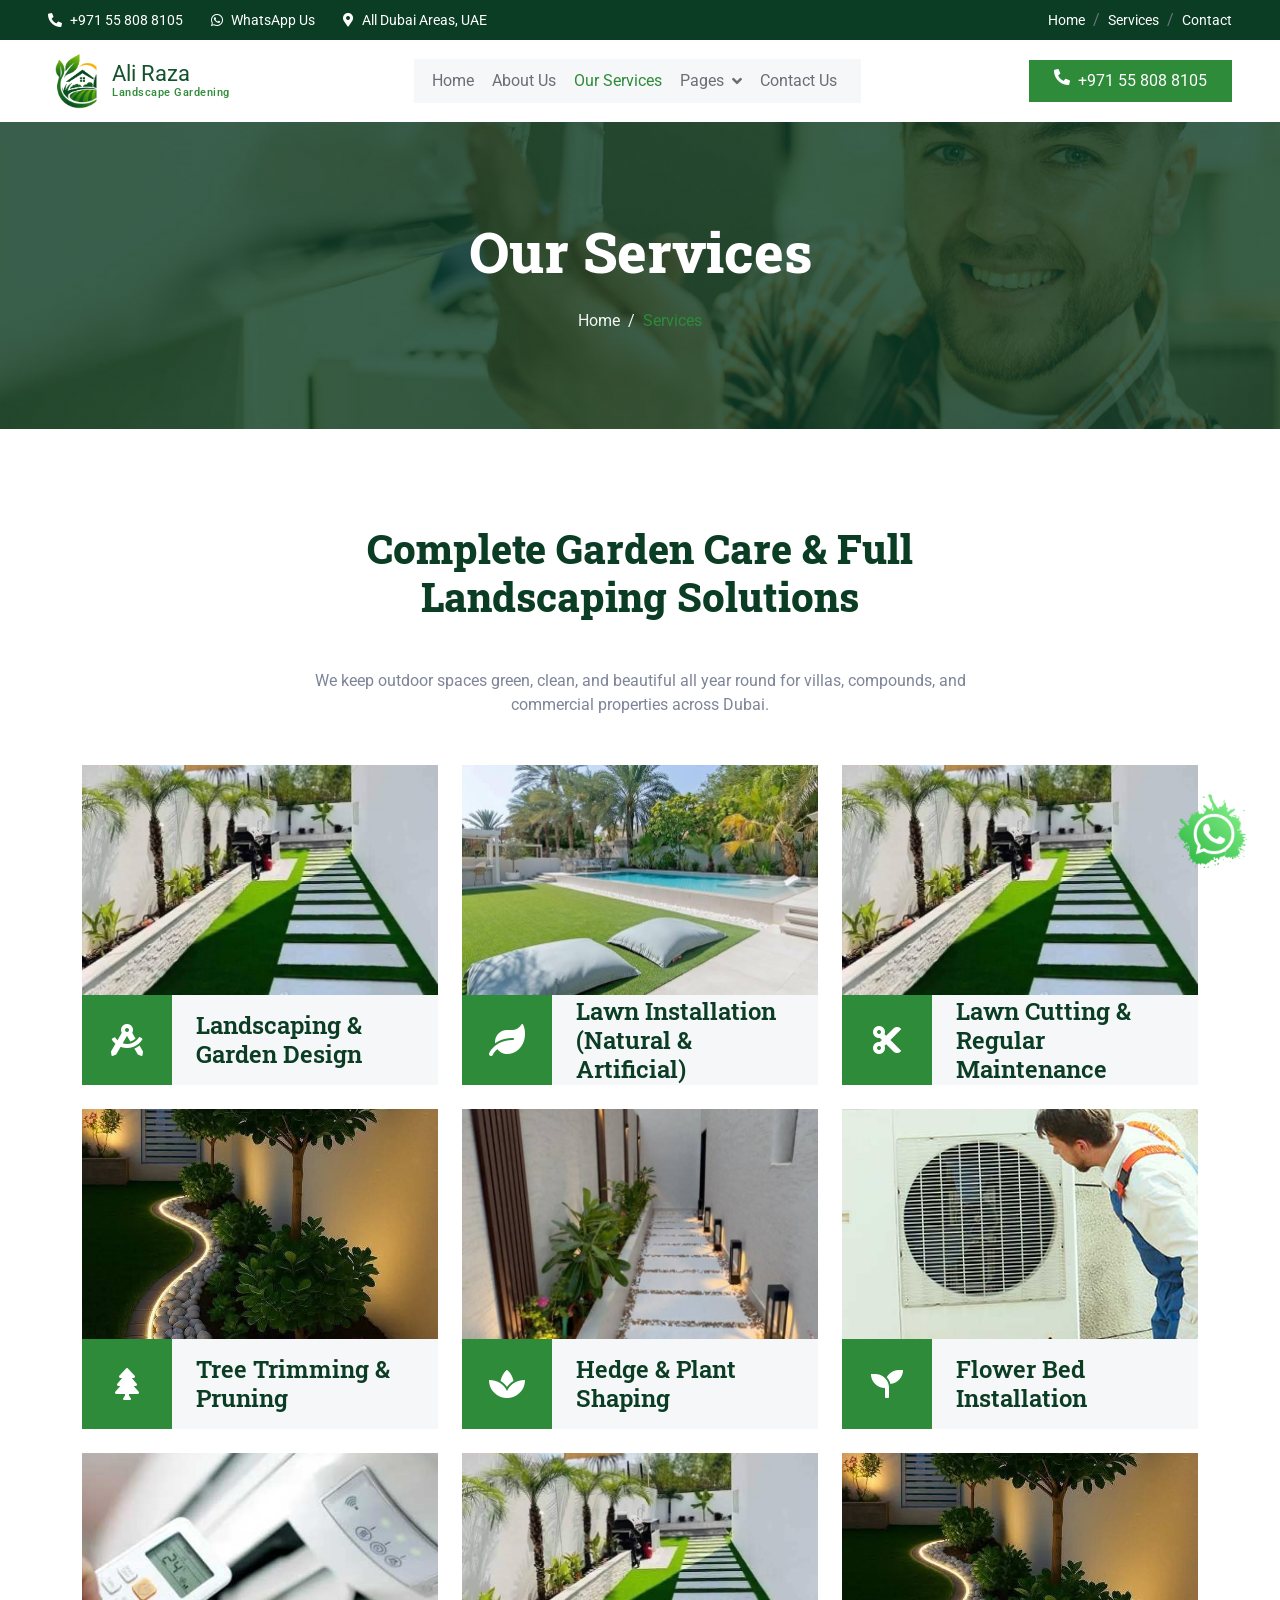
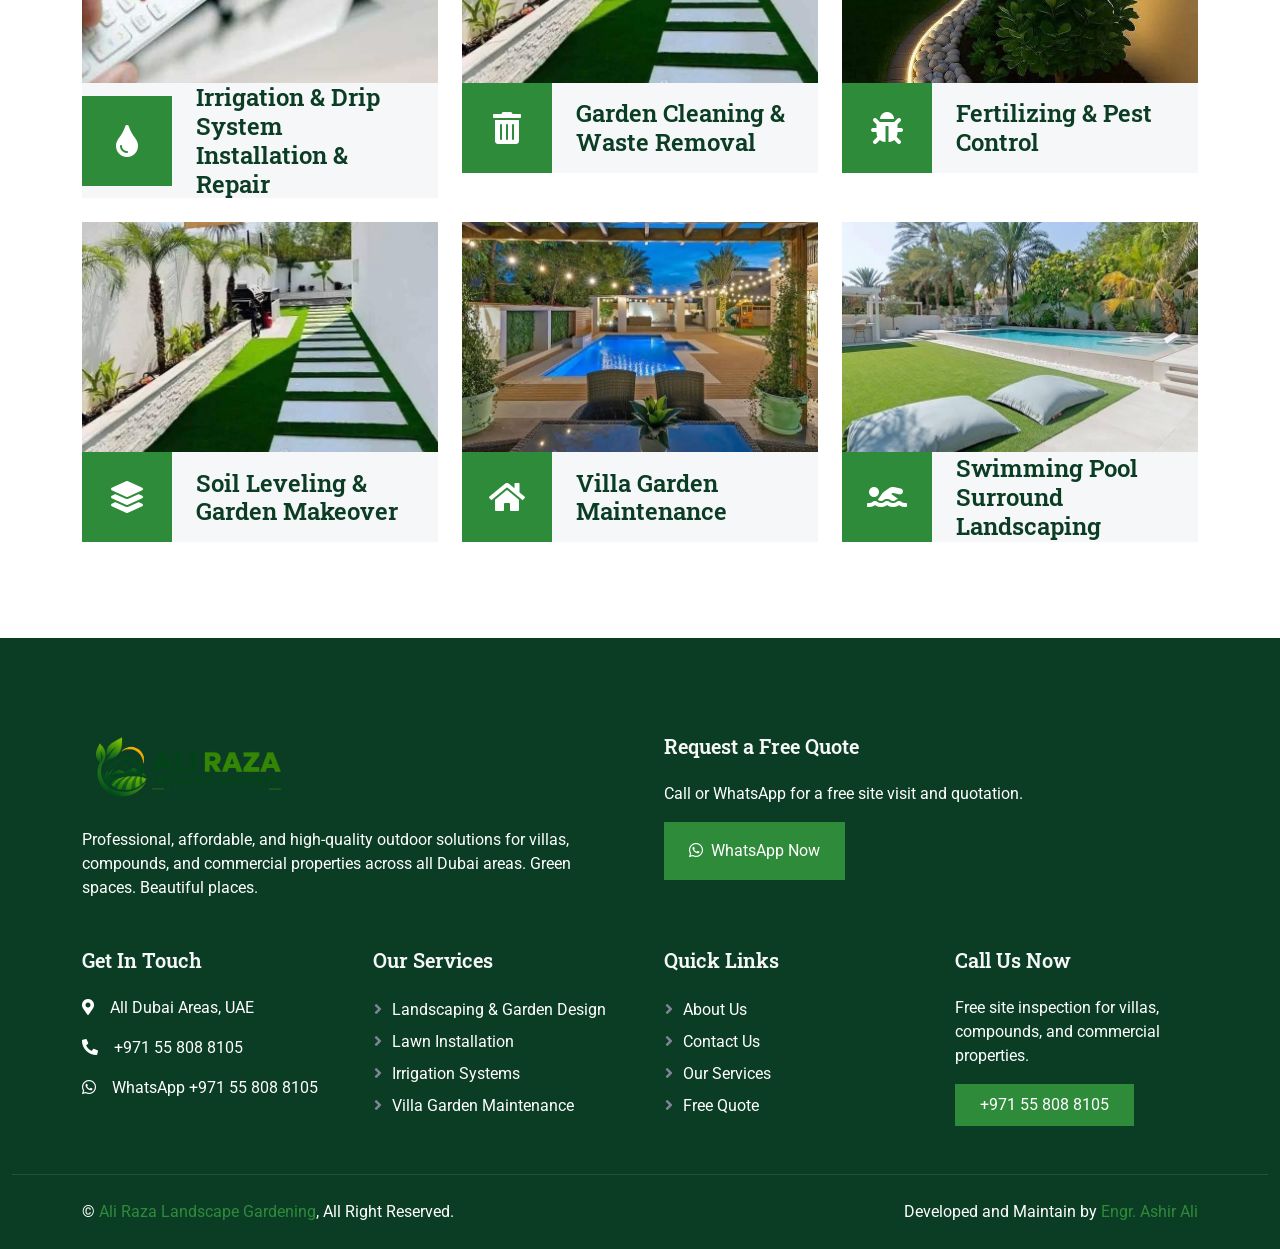
<file: service.html>
<!DOCTYPE html>
<html lang="en">

<head>
    <meta charset="utf-8">
    <title>Landscaping Services in Dubai | Ali Raza Landscape Gardening</title>
    <meta content="width=device-width, initial-scale=1.0" name="viewport">
    <meta content="lawn cutting Dubai, artificial grass, tree trimming, irrigation, villa garden maintenance" name="keywords">
    <meta content="Complete landscaping services in Dubai: garden design, lawn installation, irrigation, tree trimming, villa maintenance, and pool surround landscaping." name="description">
    <link href="img/logo-icon.png" rel="icon">
    <link rel="preconnect" href="https://fonts.googleapis.com">
    <link rel="preconnect" href="https://fonts.gstatic.com" crossorigin>
    <link href="https://fonts.googleapis.com/css2?family=Roboto+Slab:wght@400;600;800&family=Roboto:wght@400;500;700&display=swap" rel="stylesheet">
    <link href="https://cdnjs.cloudflare.com/ajax/libs/font-awesome/5.10.0/css/all.min.css" rel="stylesheet">
    <link href="https://cdn.js.delivr.net/npm/bootstrap-icons@1.4.1/font/bootstrap-icons.css" rel="stylesheet">
    <link href="lib/animate/animate.min.css" rel="stylesheet">
    <link href="lib/owlcarousel/assets/owl.carousel.min.css" rel="stylesheet">
    <link href="css/bootstrap.min.css" rel="stylesheet">
    <link href="css/style.css" rel="stylesheet">
</head>

<body>
    <div id="spinner" class="show bg-white position-fixed translate-middle w-100 vh-100 top-50 start-50 d-flex align-items-center justify-content-center">
        <div class="spinner-grow text-primary" role="status"></div>
    </div>

    <div class="container-fluid bg-dark py-2 px-0 d-none d-lg-block">
        <div class="row gx-0 align-items-center">
            <div class="col-lg-7 px-5 text-start">
                <div class="h-100 d-inline-flex align-items-center me-4">
                    <small class="fa fa-phone-alt me-2 text-white"></small>
                    <small><a class="text-white" href="tel:+971558088105">+971 55 808 8105</a></small>
                </div>
                <div class="h-100 d-inline-flex align-items-center me-4">
                    <small class="fab fa-whatsapp me-2 text-white"></small>
                    <small><a class="text-white" href="https://api.whatsapp.com/send?phone=971558088105&text=Hello%2C%20I%20would%20like%20a%20free%20site%20visit%20and%20quotation." target="_blank" rel="noopener">WhatsApp Us</a></small>
                </div>
                <div class="h-100 d-inline-flex align-items-center">
                    <small class="fa fa-map-marker-alt me-2 text-white"></small>
                    <small class="text-white">All Dubai Areas, UAE</small>
                </div>
            </div>
            <div class="col-lg-5 px-5 text-end">
                <ol class="breadcrumb justify-content-end mb-0">
                    <li class="breadcrumb-item"><a class="small text-white" href="index.html">Home</a></li>
                    <li class="breadcrumb-item"><a class="small text-white" href="service.html">Services</a></li>
                    <li class="breadcrumb-item"><a class="small text-white" href="contact.html">Contact</a></li>
                </ol>
            </div>
        </div>
    </div>

    <nav class="navbar navbar-expand-lg bg-white navbar-light sticky-top px-4 px-lg-5">
        <a href="index.html" class="navbar-brand d-flex align-items-center">
            <img class="img-fluid me-2" src="img/logo-icon.png" alt="Ali Raza Landscape Gardening">
            <span class="brand-text">Ali Raza<small>Landscape Gardening</small></span>
        </a>
        <button type="button" class="navbar-toggler" data-bs-target="#navbarCollapse" aria-controls="navbarCollapse" aria-expanded="false" aria-label="Toggle navigation" title="Toggle navigation">
            <span class="navbar-toggler-icon"></span>
        </button>
        <div class="collapse navbar-collapse" id="navbarCollapse">
            <div class="navbar-nav mx-auto bg-light pe-4 py-3 py-lg-0">
                <a href="index.html" class="nav-item nav-link">Home</a>
                <a href="about.html" class="nav-item nav-link">About Us</a>
                <a href="service.html" class="nav-item nav-link active">Our Services</a>
                <div class="nav-item dropdown">
                    <a href="#" class="nav-link dropdown-toggle" data-bs-toggle="dropdown">Pages</a>
                    <div class="dropdown-menu bg-light border-0 m-0">
                        <a href="feature.html" class="dropdown-item">Why Choose Us</a>
                        <a href="quote.html" class="dropdown-item">Free Quote</a>
                        <a href="team.html" class="dropdown-item">Our Team</a>
                        <a href="testimonial.html" class="dropdown-item">Testimonials</a>
                    </div>
                </div>
                <a href="contact.html" class="nav-item nav-link">Contact Us</a>
            </div>
            <a href="tel:+971558088105" class="btn btn-primary py-2 px-4 call-now d-none d-lg-inline-flex"><i class="fa fa-phone-alt me-2"></i>+971 55 808 8105</a>
        </div>
    </nav>

    <div class="container-fluid page-header py-5 mb-5 wow fadeIn" data-wow-delay="0.1s">
        <div class="container text-center py-5">
            <h1 class="display-4 text-white animated slideInDown mb-4">Our Services</h1>
            <nav aria-label="breadcrumb animated slideInDown">
                <ol class="breadcrumb justify-content-center mb-0">
                    <li class="breadcrumb-item"><a href="index.html">Home</a></li>
                    <li class="breadcrumb-item active" aria-current="page">Services</li>
                </ol>
            </nav>
        </div>
    </div>

    <div class="container-xxl py-5">
        <div class="container">
            <div class="text-center mx-auto wow fadeInUp section-title-700" data-wow-delay="0.1s">
                <h1 class="display-6 mb-5">Complete Garden Care & Full Landscaping Solutions</h1>
                <p class="mb-5">We keep outdoor spaces green, clean, and beautiful all year round for villas, compounds, and commercial properties across Dubai.</p>
            </div>
            <div class="row g-4 justify-content-center">
                <div class="col-lg-4 col-md-6 wow fadeInUp" data-wow-delay="0.1s">
                    <div class="service-item">
                        <img class="img-fluid" src="img/service-1.jpg" alt="Landscaping and garden design">
                        <div class="d-flex align-items-center bg-light">
                            <div class="service-icon flex-shrink-0 bg-primary"><i class="fa fa-drafting-compass"></i></div>
                            <a class="h4 mx-4 mb-0" href="quote.html">Landscaping & Garden Design</a>
                        </div>
                    </div>
                </div>
                <div class="col-lg-4 col-md-6 wow fadeInUp" data-wow-delay="0.2s">
                    <div class="service-item">
                        <img class="img-fluid" src="img/service-2.jpg" alt="Natural and artificial grass">
                        <div class="d-flex align-items-center bg-light">
                            <div class="service-icon flex-shrink-0 bg-primary"><i class="fa fa-leaf"></i></div>
                            <a class="h4 mx-4 mb-0" href="quote.html">Lawn Installation (Natural & Artificial)</a>
                        </div>
                    </div>
                </div>
                <div class="col-lg-4 col-md-6 wow fadeInUp" data-wow-delay="0.3s">
                    <div class="service-item">
                        <img class="img-fluid" src="img/service-6.jpg" alt="Lawn cutting">
                        <div class="d-flex align-items-center bg-light">
                            <div class="service-icon flex-shrink-0 bg-primary"><i class="fa fa-cut"></i></div>
                            <a class="h4 mx-4 mb-0" href="quote.html">Lawn Cutting & Regular Maintenance</a>
                        </div>
                    </div>
                </div>
                <div class="col-lg-4 col-md-6 wow fadeInUp" data-wow-delay="0.1s">
                    <div class="service-item">
                        <img class="img-fluid" src="img/service-3.jpg" alt="Tree trimming">
                        <div class="d-flex align-items-center bg-light">
                            <div class="service-icon flex-shrink-0 bg-primary"><i class="fa fa-tree"></i></div>
                            <a class="h4 mx-4 mb-0" href="quote.html">Tree Trimming & Pruning</a>
                        </div>
                    </div>
                </div>
                <div class="col-lg-4 col-md-6 wow fadeInUp" data-wow-delay="0.2s">
                    <div class="service-item">
                        <img class="img-fluid" src="img/service-4.jpg" alt="Hedge shaping">
                        <div class="d-flex align-items-center bg-light">
                            <div class="service-icon flex-shrink-0 bg-primary"><i class="fa fa-spa"></i></div>
                            <a class="h4 mx-4 mb-0" href="quote.html">Hedge & Plant Shaping</a>
                        </div>
                    </div>
                </div>
                <div class="col-lg-4 col-md-6 wow fadeInUp" data-wow-delay="0.3s">
                    <div class="service-item">
                        <img class="img-fluid" src="img/about-2.jpg" alt="Flower bed installation">
                        <div class="d-flex align-items-center bg-light">
                            <div class="service-icon flex-shrink-0 bg-primary"><i class="fa fa-seedling"></i></div>
                            <a class="h4 mx-4 mb-0" href="quote.html">Flower Bed Installation</a>
                        </div>
                    </div>
                </div>
                <div class="col-lg-4 col-md-6 wow fadeInUp" data-wow-delay="0.1s">
                    <div class="service-item">
                        <img class="img-fluid" src="img/about-3.jpg" alt="Irrigation and drip system">
                        <div class="d-flex align-items-center bg-light">
                            <div class="service-icon flex-shrink-0 bg-primary"><i class="fa fa-tint"></i></div>
                            <a class="h4 mx-4 mb-0" href="quote.html">Irrigation & Drip System Installation & Repair</a>
                        </div>
                    </div>
                </div>
                <div class="col-lg-4 col-md-6 wow fadeInUp" data-wow-delay="0.2s">
                    <div class="service-item">
                        <img class="img-fluid" src="img/service-1.jpg" alt="Garden cleaning">
                        <div class="d-flex align-items-center bg-light">
                            <div class="service-icon flex-shrink-0 bg-primary"><i class="fa fa-trash-alt"></i></div>
                            <a class="h4 mx-4 mb-0" href="quote.html">Garden Cleaning & Waste Removal</a>
                        </div>
                    </div>
                </div>
                <div class="col-lg-4 col-md-6 wow fadeInUp" data-wow-delay="0.3s">
                    <div class="service-item">
                        <img class="img-fluid" src="img/service-3.jpg" alt="Fertilizing and pest control">
                        <div class="d-flex align-items-center bg-light">
                            <div class="service-icon flex-shrink-0 bg-primary"><i class="fa fa-bug"></i></div>
                            <a class="h4 mx-4 mb-0" href="quote.html">Fertilizing & Pest Control</a>
                        </div>
                    </div>
                </div>
                <div class="col-lg-4 col-md-6 wow fadeInUp" data-wow-delay="0.1s">
                    <div class="service-item">
                        <img class="img-fluid" src="img/service-6.jpg" alt="Soil leveling and garden makeover">
                        <div class="d-flex align-items-center bg-light">
                            <div class="service-icon flex-shrink-0 bg-primary"><i class="fa fa-layer-group"></i></div>
                            <a class="h4 mx-4 mb-0" href="quote.html">Soil Leveling & Garden Makeover</a>
                        </div>
                    </div>
                </div>
                <div class="col-lg-4 col-md-6 wow fadeInUp" data-wow-delay="0.2s">
                    <div class="service-item">
                        <img class="img-fluid" src="img/service-5.jpg" alt="Villa garden maintenance">
                        <div class="d-flex align-items-center bg-light">
                            <div class="service-icon flex-shrink-0 bg-primary"><i class="fa fa-home"></i></div>
                            <a class="h4 mx-4 mb-0" href="quote.html">Villa Garden Maintenance</a>
                        </div>
                    </div>
                </div>
                <div class="col-lg-4 col-md-6 wow fadeInUp" data-wow-delay="0.3s">
                    <div class="service-item">
                        <img class="img-fluid" src="img/service-2.jpg" alt="Swimming pool surround landscaping">
                        <div class="d-flex align-items-center bg-light">
                            <div class="service-icon flex-shrink-0 bg-primary"><i class="fa fa-swimmer"></i></div>
                            <a class="h4 mx-4 mb-0" href="quote.html">Swimming Pool Surround Landscaping</a>
                        </div>
                    </div>
                </div>
            </div>
        </div>
    </div>

    <div class="container-fluid bg-dark footer mt-5 pt-5 wow fadeIn" data-wow-delay="0.1s">
        <div class="container py-5">
            <div class="row g-5">
                <div class="col-md-6">
                    <h1 class="text-white mb-4">
                        <img class="img-fluid me-3 footer-logo" src="img/logo.png" alt="Ali Raza Landscape Gardening">
                    </h1>
                    <span>Professional, affordable, and high-quality outdoor solutions for villas, compounds, and commercial properties across all Dubai areas. Green spaces. Beautiful places.</span>
                </div>
                <div class="col-md-6">
                    <h5 class="text-light mb-4">Request a Free Quote</h5>
                    <p>Call or WhatsApp for a free site visit and quotation.</p>
                    <a href="https://api.whatsapp.com/send?phone=971558088105&text=Hello%2C%20I%20would%20like%20a%20free%20site%20visit%20and%20quotation." class="btn btn-primary py-3 px-4" target="_blank" rel="noopener"><i class="fab fa-whatsapp me-2"></i>WhatsApp Now</a>
                </div>
                <div class="col-lg-3 col-md-6">
                    <h5 class="text-light mb-4">Get In Touch</h5>
                    <p><i class="fa fa-map-marker-alt me-3"></i>All Dubai Areas, UAE</p>
                    <p><i class="fa fa-phone-alt me-3 text-white"></i><a class="text-white" href="tel:+971558088105">+971 55 808 8105</a></p>
                    <p><i class="fab fa-whatsapp me-3 text-white"></i><a class="text-white" href="https://api.whatsapp.com/send?phone=971558088105&text=Hello%2C%20I%20would%20like%20a%20free%20site%20visit%20and%20quotation." target="_blank" rel="noopener">WhatsApp +971 55 808 8105</a></p>
                </div>
                <div class="col-lg-3 col-md-6">
                    <h5 class="text-light mb-4">Our Services</h5>
                    <a class="btn btn-link" href="service.html">Landscaping & Garden Design</a>
                    <a class="btn btn-link" href="service.html">Lawn Installation</a>
                    <a class="btn btn-link" href="service.html">Irrigation Systems</a>
                    <a class="btn btn-link" href="service.html">Villa Garden Maintenance</a>
                </div>
                <div class="col-lg-3 col-md-6">
                    <h5 class="text-light mb-4">Quick Links</h5>
                    <a class="btn btn-link" href="about.html">About Us</a>
                    <a class="btn btn-link" href="contact.html">Contact Us</a>
                    <a class="btn btn-link" href="service.html">Our Services</a>
                    <a class="btn btn-link" href="quote.html">Free Quote</a>
                </div>
                <div class="col-lg-3 col-md-6">
                    <h5 class="text-light mb-4">Call Us Now</h5>
                    <p>Free site inspection for villas, compounds, and commercial properties.</p>
                    <a href="tel:+971558088105" class="btn btn-primary py-2 px-4">+971 55 808 8105</a>
                </div>
            </div>
        </div>
        <div class="container-fluid copyright">
            <div class="container">
                <div class="row">
                    <div class="col-md-6 text-center text-md-start mb-3 mb-md-0">
                        &copy; <a href="index.html">Ali Raza Landscape Gardening</a>, All Right Reserved.
                    </div>
                    <div class="col-md-6 text-center text-md-end">
                        Developed and Maintain by <a href="https://engr-ashir-ali-portfolio.netlify.app/">Engr. Ashir Ali</a>
                    </div>
                </div>
            </div>
        </div>
    </div>

    
    <div class="whatsapp-button">
        <a href="https://api.whatsapp.com/send?phone=971558088105&text=Hello%2C%20I%20would%20like%20a%20free%20site%20visit%20and%20quotation." target="_blank" rel="noopener">
           <img src="img/whatsapp.png" alt="WhatsApp" data-i18n-alt="alt.whatsapp" class="whatsapp-button-image">
        </a>
      </div>
    <script src="https://code.jquery.com/jquery-3.4.1.min.js"></script>
    <script src="https://cdn.js.delivr.net/npm/bootstrap@5.0.0/dist/js/bootstrap.bundle.min.js"></script>
    <script src="lib/wow/wow.min.js"></script>
    <script src="lib/easing/easing.min.js"></script>
    <script src="lib/waypoints/waypoints.min.js"></script>
    <script src="lib/owlcarousel/owl.carousel.min.js"></script>
    <script src="lib/counterup/counterup.min.js"></script>
    <script src="lib/parallax/parallax.min.js"></script>
    <script src="js/main.js"></script>
</body>

</html>
</file>
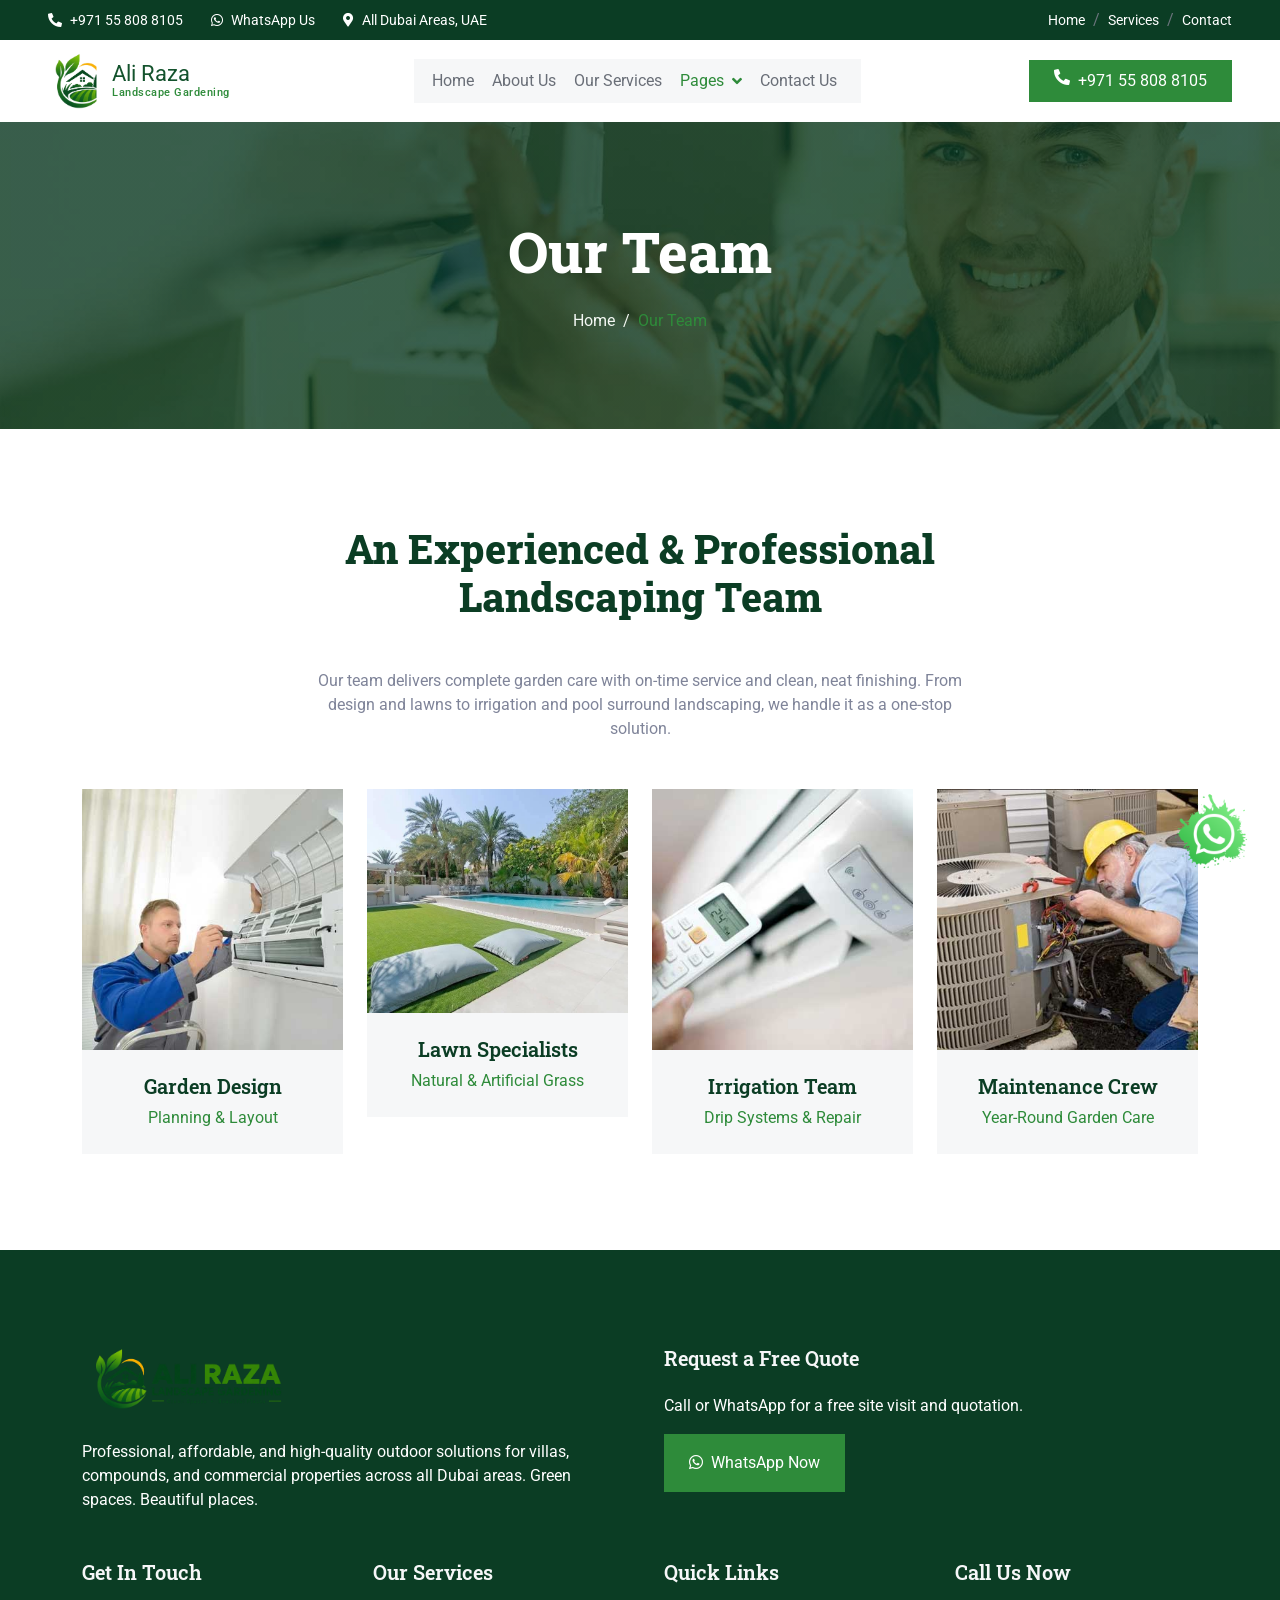
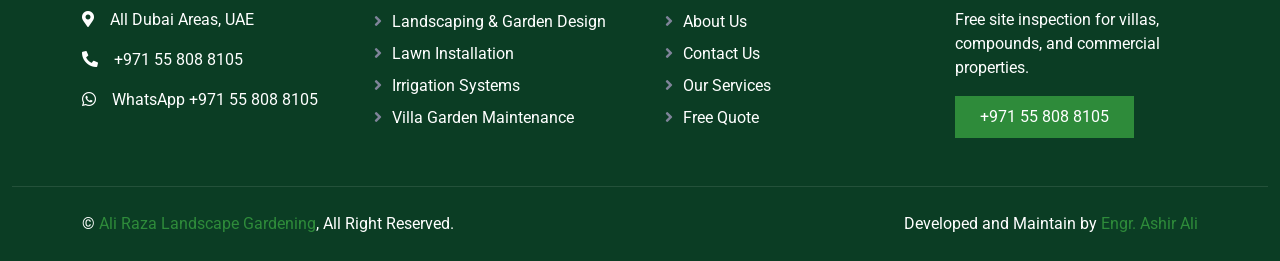
<file: team.html>
<!DOCTYPE html>
<html lang="en">

<head>
    <meta charset="utf-8">
    <title>Our Team | Ali Raza Landscape Gardening Dubai</title>
    <meta content="width=device-width, initial-scale=1.0" name="viewport">
    <meta content="professional landscaping team Dubai, gardeners Dubai" name="keywords">
    <meta content="Meet the experienced Ali Raza Landscape Gardening team serving villas, compounds, and commercial properties across Dubai." name="description">
    <link href="img/logo-icon.png" rel="icon">
    <link rel="preconnect" href="https://fonts.googleapis.com">
    <link rel="preconnect" href="https://fonts.gstatic.com" crossorigin>
    <link href="https://fonts.googleapis.com/css2?family=Roboto+Slab:wght@400;600;800&family=Roboto:wght@400;500;700&display=swap" rel="stylesheet">
    <link href="https://cdnjs.cloudflare.com/ajax/libs/font-awesome/5.10.0/css/all.min.css" rel="stylesheet">
    <link href="https://cdn.js.delivr.net/npm/bootstrap-icons@1.4.1/font/bootstrap-icons.css" rel="stylesheet">
    <link href="lib/animate/animate.min.css" rel="stylesheet">
    <link href="lib/owlcarousel/assets/owl.carousel.min.css" rel="stylesheet">
    <link href="css/bootstrap.min.css" rel="stylesheet">
    <link href="css/style.css" rel="stylesheet">
</head>

<body>
    <div id="spinner" class="show bg-white position-fixed translate-middle w-100 vh-100 top-50 start-50 d-flex align-items-center justify-content-center">
        <div class="spinner-grow text-primary" role="status"></div>
    </div>

    <div class="container-fluid bg-dark py-2 px-0 d-none d-lg-block">
        <div class="row gx-0 align-items-center">
            <div class="col-lg-7 px-5 text-start">
                <div class="h-100 d-inline-flex align-items-center me-4">
                    <small class="fa fa-phone-alt me-2 text-white"></small>
                    <small><a class="text-white" href="tel:+971558088105">+971 55 808 8105</a></small>
                </div>
                <div class="h-100 d-inline-flex align-items-center me-4">
                    <small class="fab fa-whatsapp me-2 text-white"></small>
                    <small><a class="text-white" href="https://api.whatsapp.com/send?phone=971558088105&text=Hello%2C%20I%20would%20like%20a%20free%20site%20visit%20and%20quotation." target="_blank" rel="noopener">WhatsApp Us</a></small>
                </div>
                <div class="h-100 d-inline-flex align-items-center">
                    <small class="fa fa-map-marker-alt me-2 text-white"></small>
                    <small class="text-white">All Dubai Areas, UAE</small>
                </div>
            </div>
            <div class="col-lg-5 px-5 text-end">
                <ol class="breadcrumb justify-content-end mb-0">
                    <li class="breadcrumb-item"><a class="small text-white" href="index.html">Home</a></li>
                    <li class="breadcrumb-item"><a class="small text-white" href="service.html">Services</a></li>
                    <li class="breadcrumb-item"><a class="small text-white" href="contact.html">Contact</a></li>
                </ol>
            </div>
        </div>
    </div>

    <nav class="navbar navbar-expand-lg bg-white navbar-light sticky-top px-4 px-lg-5">
        <a href="index.html" class="navbar-brand d-flex align-items-center">
            <img class="img-fluid me-2" src="img/logo-icon.png" alt="Ali Raza Landscape Gardening">
            <span class="brand-text">Ali Raza<small>Landscape Gardening</small></span>
        </a>
        <button type="button" class="navbar-toggler" data-bs-target="#navbarCollapse" aria-controls="navbarCollapse" aria-expanded="false" aria-label="Toggle navigation" title="Toggle navigation">
            <span class="navbar-toggler-icon"></span>
        </button>
        <div class="collapse navbar-collapse" id="navbarCollapse">
            <div class="navbar-nav mx-auto bg-light pe-4 py-3 py-lg-0">
                <a href="index.html" class="nav-item nav-link">Home</a>
                <a href="about.html" class="nav-item nav-link">About Us</a>
                <a href="service.html" class="nav-item nav-link">Our Services</a>
                <div class="nav-item dropdown">
                    <a href="#" class="nav-link dropdown-toggle active" data-bs-toggle="dropdown">Pages</a>
                    <div class="dropdown-menu bg-light border-0 m-0">
                        <a href="feature.html" class="dropdown-item">Why Choose Us</a>
                        <a href="quote.html" class="dropdown-item">Free Quote</a>
                        <a href="team.html" class="dropdown-item active">Our Team</a>
                        <a href="testimonial.html" class="dropdown-item">Testimonials</a>
                    </div>
                </div>
                <a href="contact.html" class="nav-item nav-link">Contact Us</a>
            </div>
            <a href="tel:+971558088105" class="btn btn-primary py-2 px-4 call-now d-none d-lg-inline-flex"><i class="fa fa-phone-alt me-2"></i>+971 55 808 8105</a>
        </div>
    </nav>

    <div class="container-fluid page-header py-5 mb-5 wow fadeIn" data-wow-delay="0.1s">
        <div class="container text-center py-5">
            <h1 class="display-4 text-white animated slideInDown mb-4">Our Team</h1>
            <nav aria-label="breadcrumb animated slideInDown">
                <ol class="breadcrumb justify-content-center mb-0">
                    <li class="breadcrumb-item"><a href="index.html">Home</a></li>
                    <li class="breadcrumb-item active" aria-current="page">Our Team</li>
                </ol>
            </nav>
        </div>
    </div>

    <div class="container-xxl py-5">
        <div class="container">
            <div class="text-center mx-auto wow fadeInUp section-title-650" data-wow-delay="0.1s">
                <h1 class="display-6 mb-5">An Experienced & Professional Landscaping Team</h1>
                <p class="mb-5">Our team delivers complete garden care with on-time service and clean, neat finishing. From design and lawns to irrigation and pool surround landscaping, we handle it as a one-stop solution.</p>
            </div>
            <div class="row g-4">
                <div class="col-lg-3 col-md-6 wow fadeInUp" data-wow-delay="0.1s">
                    <div class="team-item">
                        <div class="team-img position-relative overflow-hidden">
                            <img class="img-fluid" src="img/about-1.jpg" alt="Garden design">
                        </div>
                        <div class="bg-light text-center p-4">
                            <h5>Garden Design</h5>
                            <span class="text-primary">Planning & Layout</span>
                        </div>
                    </div>
                </div>
                <div class="col-lg-3 col-md-6 wow fadeInUp" data-wow-delay="0.3s">
                    <div class="team-item">
                        <div class="team-img position-relative overflow-hidden">
                            <img class="img-fluid" src="img/feature.jpg" alt="Lawn specialists">
                        </div>
                        <div class="bg-light text-center p-4">
                            <h5>Lawn Specialists</h5>
                            <span class="text-primary">Natural & Artificial Grass</span>
                        </div>
                    </div>
                </div>
                <div class="col-lg-3 col-md-6 wow fadeInUp" data-wow-delay="0.5s">
                    <div class="team-item">
                        <div class="team-img position-relative overflow-hidden">
                            <img class="img-fluid" src="img/about-3.jpg" alt="Irrigation technicians">
                        </div>
                        <div class="bg-light text-center p-4">
                            <h5>Irrigation Team</h5>
                            <span class="text-primary">Drip Systems & Repair</span>
                        </div>
                    </div>
                </div>
                <div class="col-lg-3 col-md-6 wow fadeInUp" data-wow-delay="0.7s">
                    <div class="team-item">
                        <div class="team-img position-relative overflow-hidden">
                            <img class="img-fluid" src="img/about-4.jpg" alt="Maintenance crew">
                        </div>
                        <div class="bg-light text-center p-4">
                            <h5>Maintenance Crew</h5>
                            <span class="text-primary">Year-Round Garden Care</span>
                        </div>
                    </div>
                </div>
            </div>
        </div>
    </div>

    <div class="container-fluid bg-dark footer mt-5 pt-5 wow fadeIn" data-wow-delay="0.1s">
        <div class="container py-5">
            <div class="row g-5">
                <div class="col-md-6">
                    <h1 class="text-white mb-4">
                        <img class="img-fluid me-3 footer-logo" src="img/logo.png" alt="Ali Raza Landscape Gardening">
                    </h1>
                    <span>Professional, affordable, and high-quality outdoor solutions for villas, compounds, and commercial properties across all Dubai areas. Green spaces. Beautiful places.</span>
                </div>
                <div class="col-md-6">
                    <h5 class="text-light mb-4">Request a Free Quote</h5>
                    <p>Call or WhatsApp for a free site visit and quotation.</p>
                    <a href="https://api.whatsapp.com/send?phone=971558088105&text=Hello%2C%20I%20would%20like%20a%20free%20site%20visit%20and%20quotation." class="btn btn-primary py-3 px-4" target="_blank" rel="noopener"><i class="fab fa-whatsapp me-2"></i>WhatsApp Now</a>
                </div>
                <div class="col-lg-3 col-md-6">
                    <h5 class="text-light mb-4">Get In Touch</h5>
                    <p><i class="fa fa-map-marker-alt me-3 text-white"></i>All Dubai Areas, UAE</p>
                    <p><i class="fa fa-phone-alt me-3 text-white"></i><a class="text-white" href="tel:+971558088105">+971 55 808 8105</a></p>
                    <p><i class="fab fa-whatsapp me-3 text-white"></i><a class="text-white" href="https://api.whatsapp.com/send?phone=971558088105&text=Hello%2C%20I%20would%20like%20a%20free%20site%20visit%20and%20quotation." target="_blank" rel="noopener">WhatsApp +971 55 808 8105</a></p>
                </div>
                <div class="col-lg-3 col-md-6">
                    <h5 class="text-light mb-4">Our Services</h5>
                    <a class="btn btn-link" href="service.html">Landscaping & Garden Design</a>
                    <a class="btn btn-link" href="service.html">Lawn Installation</a>
                    <a class="btn btn-link" href="service.html">Irrigation Systems</a>
                    <a class="btn btn-link" href="service.html">Villa Garden Maintenance</a>
                </div>
                <div class="col-lg-3 col-md-6">
                    <h5 class="text-light mb-4">Quick Links</h5>
                    <a class="btn btn-link" href="about.html">About Us</a>
                    <a class="btn btn-link" href="contact.html">Contact Us</a>
                    <a class="btn btn-link" href="service.html">Our Services</a>
                    <a class="btn btn-link" href="quote.html">Free Quote</a>
                </div>
                <div class="col-lg-3 col-md-6">
                    <h5 class="text-light mb-4">Call Us Now</h5>
                    <p>Free site inspection for villas, compounds, and commercial properties.</p>
                    <a href="tel:+971558088105" class="btn btn-primary py-2 px-4">+971 55 808 8105</a>
                </div>
            </div>
        </div>
        <div class="container-fluid copyright">
            <div class="container">
                <div class="row">
                    <div class="col-md-6 text-center text-md-start mb-3 mb-md-0">
                        &copy; <a href="index.html">Ali Raza Landscape Gardening</a>, All Right Reserved.
                    </div>
                    <div class="col-md-6 text-center text-md-end">
                        Developed and Maintain by <a href="https://engr-ashir-ali-portfolio.netlify.app/">Engr. Ashir Ali</a>
                    </div>
                </div>
            </div>
        </div>
    </div>

    
    <div class="whatsapp-button">
        <a href="https://api.whatsapp.com/send?phone=971558088105&text=Hello%2C%20I%20would%20like%20a%20free%20site%20visit%20and%20quotation." target="_blank" rel="noopener">
           <img src="img/whatsapp.png" alt="WhatsApp" data-i18n-alt="alt.whatsapp" class="whatsapp-button-image">
        </a>
      </div>
    <script src="https://code.jquery.com/jquery-3.4.1.min.js"></script>
    <script src="https://cdn.js.delivr.net/npm/bootstrap@5.0.0/dist/js/bootstrap.bundle.min.js"></script>
    <script src="lib/wow/wow.min.js"></script>
    <script src="lib/easing/easing.min.js"></script>
    <script src="lib/waypoints/waypoints.min.js"></script>
    <script src="lib/owlcarousel/owl.carousel.min.js"></script>
    <script src="lib/counterup/counterup.min.js"></script>
    <script src="lib/parallax/parallax.min.js"></script>
    <script src="js/main.js"></script>
</body>

</html>
</file>
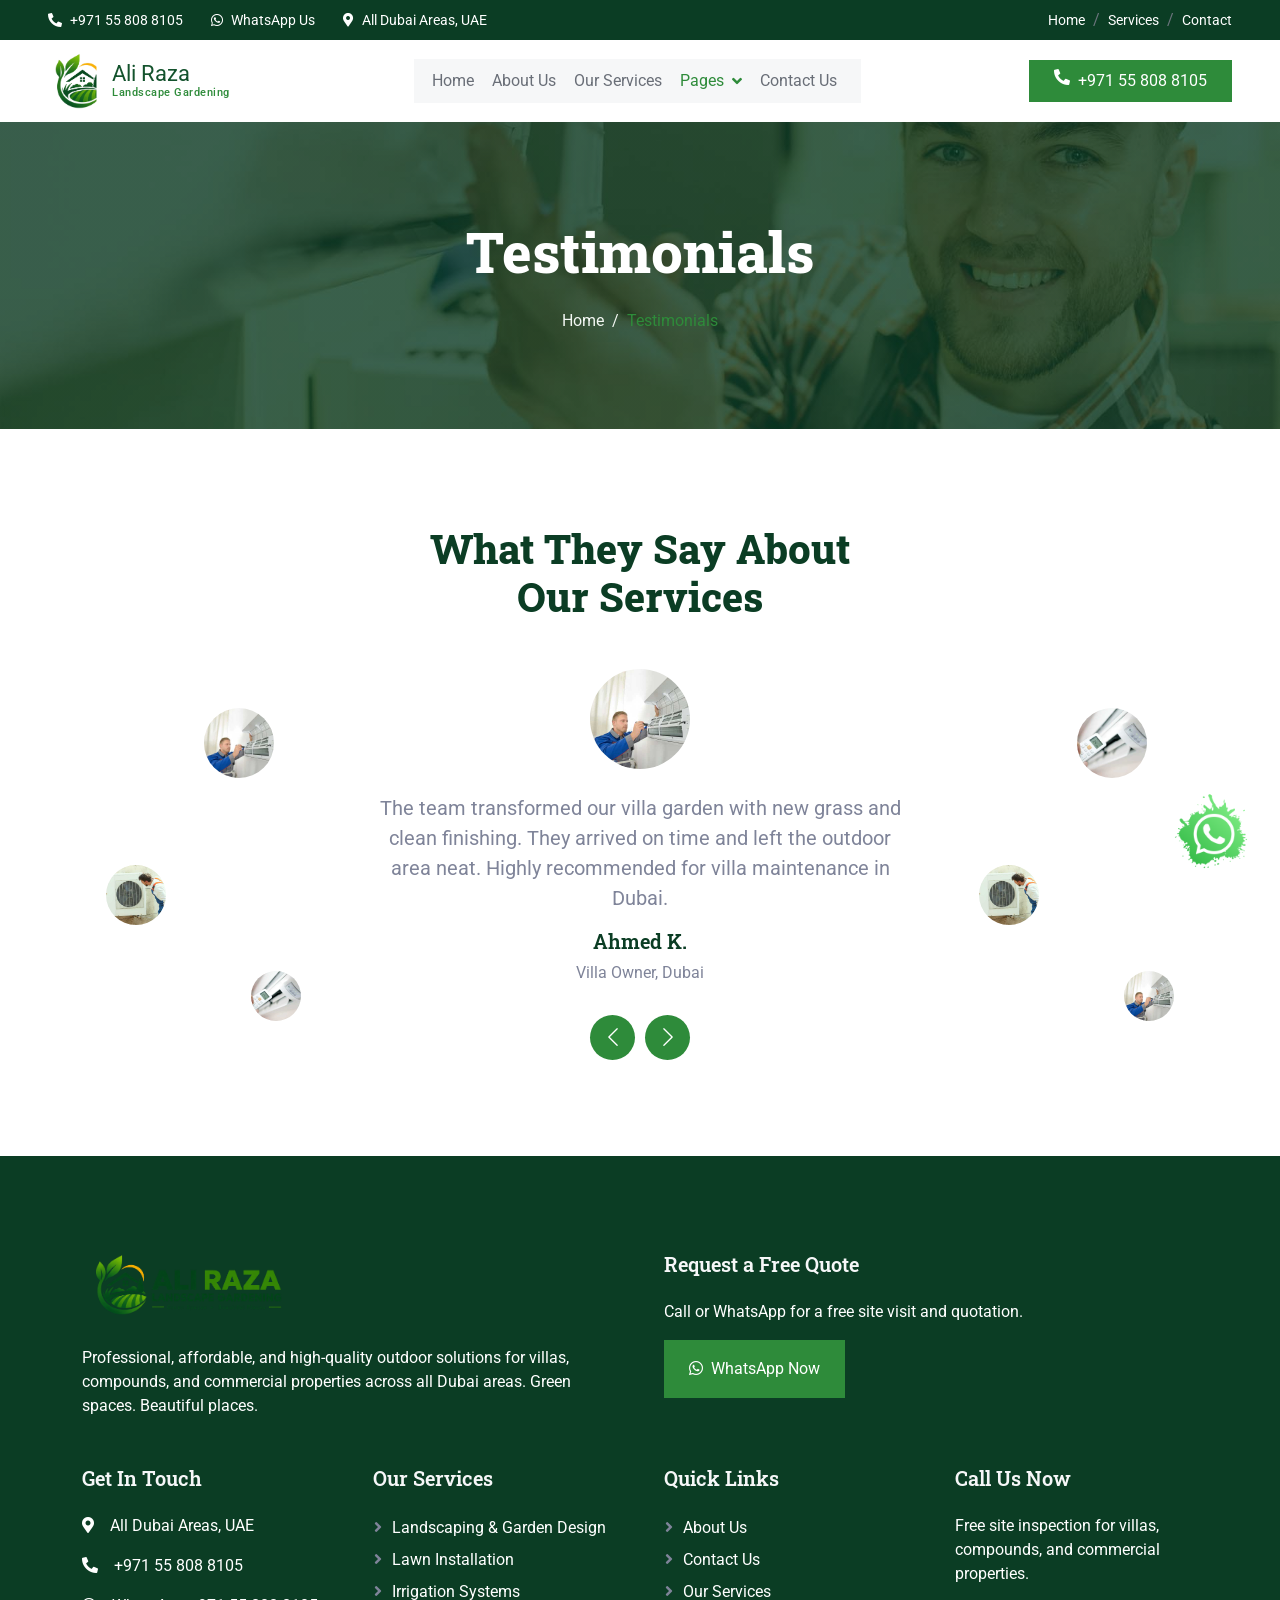
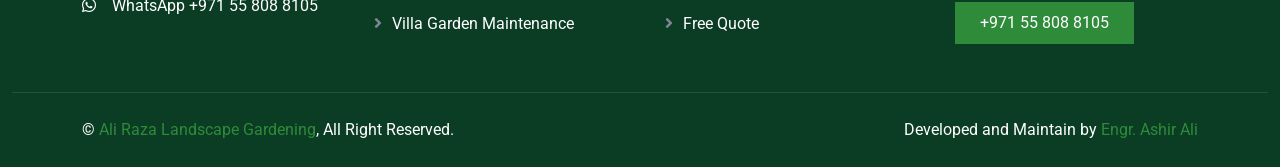
<file: testimonial.html>
<!DOCTYPE html>
<html lang="en">

<head>
    <meta charset="utf-8">
    <title>Testimonials | Ali Raza Landscape Gardening Dubai</title>
    <meta content="width=device-width, initial-scale=1.0" name="viewport">
    <meta content="landscaping reviews Dubai, garden maintenance testimonials" name="keywords">
    <meta content="See what villa owners and property managers say about Ali Raza Landscape Gardening in Dubai." name="description">
    <link href="img/logo-icon.png" rel="icon">
    <link rel="preconnect" href="https://fonts.googleapis.com">
    <link rel="preconnect" href="https://fonts.gstatic.com" crossorigin>
    <link href="https://fonts.googleapis.com/css2?family=Roboto+Slab:wght@400;600;800&family=Roboto:wght@400;500;700&display=swap" rel="stylesheet">
    <link href="https://cdnjs.cloudflare.com/ajax/libs/font-awesome/5.10.0/css/all.min.css" rel="stylesheet">
    <link href="https://cdn.js.delivr.net/npm/bootstrap-icons@1.4.1/font/bootstrap-icons.css" rel="stylesheet">
    <link href="lib/animate/animate.min.css" rel="stylesheet">
    <link href="lib/owlcarousel/assets/owl.carousel.min.css" rel="stylesheet">
    <link href="css/bootstrap.min.css" rel="stylesheet">
    <link href="css/style.css" rel="stylesheet">
</head>

<body>
    <div id="spinner" class="show bg-white position-fixed translate-middle w-100 vh-100 top-50 start-50 d-flex align-items-center justify-content-center">
        <div class="spinner-grow text-primary" role="status"></div>
    </div>

    <div class="container-fluid bg-dark py-2 px-0 d-none d-lg-block">
        <div class="row gx-0 align-items-center">
            <div class="col-lg-7 px-5 text-start">
                <div class="h-100 d-inline-flex align-items-center me-4">
                    <small class="fa fa-phone-alt me-2 text-white"></small>
                    <small><a class="text-white" href="tel:+971558088105">+971 55 808 8105</a></small>
                </div>
                <div class="h-100 d-inline-flex align-items-center me-4">
                    <small class="fab fa-whatsapp me-2 text-white"></small>
                    <small><a class="text-white" href="https://api.whatsapp.com/send?phone=971558088105&text=Hello%2C%20I%20would%20like%20a%20free%20site%20visit%20and%20quotation." target="_blank" rel="noopener">WhatsApp Us</a></small>
                </div>
                <div class="h-100 d-inline-flex align-items-center">
                    <small class="fa fa-map-marker-alt me-2 text-white"></small>
                    <small class="text-white">All Dubai Areas, UAE</small>
                </div>
            </div>
            <div class="col-lg-5 px-5 text-end">
                <ol class="breadcrumb justify-content-end mb-0">
                    <li class="breadcrumb-item"><a class="small text-white" href="index.html">Home</a></li>
                    <li class="breadcrumb-item"><a class="small text-white" href="service.html">Services</a></li>
                    <li class="breadcrumb-item"><a class="small text-white" href="contact.html">Contact</a></li>
                </ol>
            </div>
        </div>
    </div>

    <nav class="navbar navbar-expand-lg bg-white navbar-light sticky-top px-4 px-lg-5">
        <a href="index.html" class="navbar-brand d-flex align-items-center">
            <img class="img-fluid me-2" src="img/logo-icon.png" alt="Ali Raza Landscape Gardening">
            <span class="brand-text">Ali Raza<small>Landscape Gardening</small></span>
        </a>
        <button type="button" class="navbar-toggler" data-bs-target="#navbarCollapse" aria-controls="navbarCollapse" aria-expanded="false" aria-label="Toggle navigation" title="Toggle navigation">
            <span class="navbar-toggler-icon"></span>
        </button>
        <div class="collapse navbar-collapse" id="navbarCollapse">
            <div class="navbar-nav mx-auto bg-light pe-4 py-3 py-lg-0">
                <a href="index.html" class="nav-item nav-link">Home</a>
                <a href="about.html" class="nav-item nav-link">About Us</a>
                <a href="service.html" class="nav-item nav-link">Our Services</a>
                <div class="nav-item dropdown">
                    <a href="#" class="nav-link dropdown-toggle active" data-bs-toggle="dropdown">Pages</a>
                    <div class="dropdown-menu bg-light border-0 m-0">
                        <a href="feature.html" class="dropdown-item">Why Choose Us</a>
                        <a href="quote.html" class="dropdown-item">Free Quote</a>
                        <a href="team.html" class="dropdown-item">Our Team</a>
                        <a href="testimonial.html" class="dropdown-item active">Testimonials</a>
                    </div>
                </div>
                <a href="contact.html" class="nav-item nav-link">Contact Us</a>
            </div>
            <a href="tel:+971558088105" class="btn btn-primary py-2 px-4 call-now d-none d-lg-inline-flex"><i class="fa fa-phone-alt me-2"></i>+971 55 808 8105</a>
        </div>
    </nav>

    <div class="container-fluid page-header py-5 mb-5 wow fadeIn" data-wow-delay="0.1s">
        <div class="container text-center py-5">
            <h1 class="display-4 text-white animated slideInDown mb-4">Testimonials</h1>
            <nav aria-label="breadcrumb animated slideInDown">
                <ol class="breadcrumb justify-content-center mb-0">
                    <li class="breadcrumb-item"><a href="index.html">Home</a></li>
                    <li class="breadcrumb-item active" aria-current="page">Testimonials</li>
                </ol>
            </nav>
        </div>
    </div>

    <div class="container-xxl py-5">
        <div class="container">
            <div class="text-center mx-auto wow fadeInUp section-title" data-wow-delay="0.1s">
                <h1 class="display-6 mb-5">What They Say About Our Services</h1>
            </div>
            <div class="row g-5">
                <div class="col-lg-3 d-none d-lg-block">
                    <div class="testimonial-left h-100">
                        <img class="img-fluid animated pulse infinite" src="img/about-1.jpg" alt="">
                        <img class="img-fluid animated pulse infinite" src="img/about-2.jpg" alt="">
                        <img class="img-fluid animated pulse infinite" src="img/about-3.jpg" alt="">
                    </div>
                </div>
                <div class="col-lg-6 wow fadeIn" data-wow-delay="0.5s">
                    <div class="owl-carousel testimonial-carousel">
                        <div class="testimonial-item text-center">
                            <img class="img-fluid mx-auto mb-4" src="img/about-1.jpg" alt="Villa garden">
                            <p class="fs-5">The team transformed our villa garden with new grass and clean finishing. They arrived on time and left the outdoor area neat. Highly recommended for villa maintenance in Dubai.</p>
                            <h5>Ahmed K.</h5>
                            <span>Villa Owner, Dubai</span>
                        </div>
                        <div class="testimonial-item text-center">
                            <img class="img-fluid mx-auto mb-4" src="img/feature.jpg" alt="Pool landscaping">
                            <p class="fs-5">We needed pool surround landscaping and regular lawn cutting. Ali Raza Landscape Gardening handled everything as a one-stop service at an affordable price.</p>
                            <h5>Sara M.</h5>
                            <span>Property Manager</span>
                        </div>
                        <div class="testimonial-item text-center">
                            <img class="img-fluid mx-auto mb-4" src="img/about-3.jpg" alt="Garden lighting">
                            <p class="fs-5">Free site inspection, clear quotation, and professional hedge shaping. Our compound gardens look greener and much better maintained now.</p>
                            <h5>Omar R.</h5>
                            <span>Landlord</span>
                        </div>
                    </div>
                </div>
                <div class="col-lg-3 d-none d-lg-block">
                    <div class="testimonial-right h-100">
                        <img class="img-fluid animated pulse infinite" src="img/about-1.jpg" alt="">
                        <img class="img-fluid animated pulse infinite" src="img/about-2.jpg" alt="">
                        <img class="img-fluid animated pulse infinite" src="img/about-3.jpg" alt="">
                    </div>
                </div>
            </div>
        </div>
    </div>

    <div class="container-fluid bg-dark footer mt-5 pt-5 wow fadeIn" data-wow-delay="0.1s">
        <div class="container py-5">
            <div class="row g-5">
                <div class="col-md-6">
                    <h1 class="text-white mb-4">
                        <img class="img-fluid me-3 footer-logo" src="img/logo.png" alt="Ali Raza Landscape Gardening">
                    </h1>
                    <span>Professional, affordable, and high-quality outdoor solutions for villas, compounds, and commercial properties across all Dubai areas. Green spaces. Beautiful places.</span>
                </div>
                <div class="col-md-6">
                    <h5 class="text-light mb-4">Request a Free Quote</h5>
                    <p>Call or WhatsApp for a free site visit and quotation.</p>
                    <a href="https://api.whatsapp.com/send?phone=971558088105&text=Hello%2C%20I%20would%20like%20a%20free%20site%20visit%20and%20quotation." class="btn btn-primary py-3 px-4" target="_blank" rel="noopener"><i class="fab fa-whatsapp me-2"></i>WhatsApp Now</a>
                </div>
                <div class="col-lg-3 col-md-6">
                    <h5 class="text-light mb-4">Get In Touch</h5>
                    <p><i class="fa fa-map-marker-alt me-3"></i>All Dubai Areas, UAE</p>
                    <p><i class="fa fa-phone-alt me-3 text-white"></i><a class="text-white" href="tel:+971558088105">+971 55 808 8105</a></p>
                    <p><i class="fab fa-whatsapp me-3 text-white"></i><a class="text-white" href="https://api.whatsapp.com/send?phone=971558088105&text=Hello%2C%20I%20would%20like%20a%20free%20site%20visit%20and%20quotation." target="_blank" rel="noopener">WhatsApp +971 55 808 8105</a></p>
                </div>
                <div class="col-lg-3 col-md-6">
                    <h5 class="text-light mb-4">Our Services</h5>
                    <a class="btn btn-link" href="service.html">Landscaping & Garden Design</a>
                    <a class="btn btn-link" href="service.html">Lawn Installation</a>
                    <a class="btn btn-link" href="service.html">Irrigation Systems</a>
                    <a class="btn btn-link" href="service.html">Villa Garden Maintenance</a>
                </div>
                <div class="col-lg-3 col-md-6">
                    <h5 class="text-light mb-4">Quick Links</h5>
                    <a class="btn btn-link" href="about.html">About Us</a>
                    <a class="btn btn-link" href="contact.html">Contact Us</a>
                    <a class="btn btn-link" href="service.html">Our Services</a>
                    <a class="btn btn-link" href="quote.html">Free Quote</a>
                </div>
                <div class="col-lg-3 col-md-6">
                    <h5 class="text-light mb-4">Call Us Now</h5>
                    <p>Free site inspection for villas, compounds, and commercial properties.</p>
                    <a href="tel:+971558088105" class="btn btn-primary py-2 px-4">+971 55 808 8105</a>
                </div>
            </div>
        </div>
        <div class="container-fluid copyright">
            <div class="container">
                <div class="row">
                    <div class="col-md-6 text-center text-md-start mb-3 mb-md-0">
                        &copy; <a href="index.html">Ali Raza Landscape Gardening</a>, All Right Reserved.
                    </div>
                    <div class="col-md-6 text-center text-md-end">
                        Developed and Maintain by <a href="https://engr-ashir-ali-portfolio.netlify.app/">Engr. Ashir Ali</a>
                    </div>
                </div>
            </div>
        </div>
    </div>

   
    <div class="whatsapp-button">
        <a href="https://api.whatsapp.com/send?phone=971558088105&text=Hello%2C%20I%20would%20like%20a%20free%20site%20visit%20and%20quotation." target="_blank" rel="noopener">
           <img src="img/whatsapp.png" alt="WhatsApp" data-i18n-alt="alt.whatsapp" class="whatsapp-button-image">
        </a>
      </div>
    <script src="https://code.jquery.com/jquery-3.4.1.min.js"></script>
    <script src="https://cdn.js.delivr.net/npm/bootstrap@5.0.0/dist/js/bootstrap.bundle.min.js"></script>
    <script src="lib/wow/wow.min.js"></script>
    <script src="lib/easing/easing.min.js"></script>
    <script src="lib/waypoints/waypoints.min.js"></script>
    <script src="lib/owlcarousel/owl.carousel.min.js"></script>
    <script src="lib/counterup/counterup.min.js"></script>
    <script src="lib/parallax/parallax.min.js"></script>
    <script src="js/main.js"></script>
</body>

</html>
</file>
<file: css/style.css>
/********** Template CSS **********/
:root {
    --primary: #2E8B3A;
    --secondary: #14532D;
    --light: #F4F8F4;
    --dark: #0B3D24;
}

.back-to-top {
    position: fixed;
    display: none;
    right: 30px;
    bottom: 30px;
    z-index: 99;
}


/*** Spinner ***/
#spinner {
    opacity: 0;
    visibility: hidden;
    pointer-events: none;
    transition: opacity .5s ease-out, visibility 0s linear .5s;
    z-index: 99999;
}

#spinner.show {
    transition: opacity .5s ease-out, visibility 0s linear 0s;
    visibility: visible;
    opacity: 1;
    pointer-events: all;
}


/*** Button ***/
.btn {
    transition: .5s;
}

.btn.btn-primary,
.btn.btn-outline-primary:hover,
.btn.btn-secondary,
.btn.btn-outline-secondary:hover {
    color: #FFFFFF;
}

.btn.btn-primary:hover {
    background: var(--secondary);
    border-color: var(--secondary);
}

.btn.btn-secondary:hover {
    background: var(--primary);
    border-color: var(--primary);
}

.btn-square {
    width: 38px;
    height: 38px;
}

.btn-sm-square {
    width: 32px;
    height: 32px;
}

.btn-lg-square {
    width: 48px;
    height: 48px;
}

.feature-icon {
    width: 90px;
    height: 90px;
}

.feature-media {
    min-height: 400px;
}

.feature-media img {
    object-fit: cover;
}

.section-title {
    max-width: 500px;
}

.section-title-600 {
    max-width: 600px;
}

.section-title-650 {
    max-width: 650px;
}

.section-title-700 {
    max-width: 700px;
}

.form-message {
    height: 80px;
}

.form-message-lg {
    height: 100px;
}

.contact-map {
    min-height: 450px;
}

.contact-map iframe {
    min-height: 450px;
    border: 0;
}

.btn-square,
.btn-sm-square,
.btn-lg-square {
    padding: 0;
    display: flex;
    align-items: center;
    justify-content: center;
    font-weight: normal;
}


/*** Navbar ***/
.navbar.sticky-top {
    top: 0;
    z-index: 1030;
}

.navbar-toggler {
    position: relative;
    z-index: 1031;
    border: 1px solid rgba(11, 61, 36, 0.2);
}

.navbar .navbar-brand img {
    max-height: 56px;
}

.navbar .navbar-brand .brand-text {
    font-size: 1.35rem;
    line-height: 1.15;
    color: var(--secondary);
}

.navbar .navbar-brand .brand-text small {
    display: block;
    font-size: 0.7rem;
    font-weight: 500;
    letter-spacing: 0.5px;
    color: var(--primary);
}

.navbar .navbar-nav .nav-link {
    margin-left: 18px;
    padding: 10px 0;
    color: #696E77;
    font-weight: 400;
    outline: none;
}

.navbar .navbar-nav .nav-link:hover,
.navbar .navbar-nav .nav-link.active {
    color: var(--primary);
}

.navbar .dropdown-toggle::after {
    border: none;
    content: "\f107";
    font-family: "Font Awesome 5 Free";
    font-weight: 900;
    vertical-align: middle;
    margin-left: 8px;
}

@media (max-width: 991.98px) {
    .navbar .navbar-brand img {
        max-height: 45px;
    }

    .navbar .navbar-nav {
        margin-top: 20px;
        margin-bottom: 15px;
    }

    .navbar .nav-item .dropdown-menu {
        padding-left: 30px;
    }

    .navbar-collapse.show {
        display: block;
    }
}

@media (min-width: 992px) {
    .navbar .nav-item .dropdown-menu {
        display: block;
        border: none;
        margin-top: 0;
        top: 150%;
        right: 0;
        opacity: 0;
        visibility: hidden;
        transition: .5s;
    }

    .navbar .nav-item:hover .dropdown-menu {
        top: 100%;
        visibility: visible;
        transition: .5s;
        opacity: 1;
    }
}


/*** Header ***/
.carousel-caption {
    top: 0;
    left: 0;
    right: 0;
    bottom: 0;
    display: flex;
    align-items: center;
    justify-content: center;
    text-align: center;
    background: rgba(11, 61, 36, .8);
    z-index: 1;
    pointer-events: none;
}

.carousel-caption a,
.carousel-caption .btn {
    pointer-events: auto;
}

.carousel-control-prev,
.carousel-control-next {
    width: 15%;
    z-index: 5;
}

.carousel-control-prev-icon,
.carousel-control-next-icon {
    width: 3rem;
    height: 3rem;
    background-color: var(--dark);
    border: 12px solid var(--dark);
    border-radius: 3rem;
}

@media (max-width: 768px) {
    #header-carousel .carousel-item {
        position: relative;
        min-height: 450px;
    }
    
    #header-carousel .carousel-item img {
        position: absolute;
        width: 100%;
        height: 100%;
        object-fit: cover;
    }
}

.page-header {
    background: linear-gradient(rgba(11, 61, 36, .78), rgba(11, 61, 36, .78)), url(../img/carousel-1.jpg) center center no-repeat;
    background-size: cover;
}

.page-header .breadcrumb-item a,
.page-header .breadcrumb-item+.breadcrumb-item::before {
    color: var(--light);
}

.page-header .breadcrumb-item a:hover,
.page-header .breadcrumb-item.active {
    color: var(--primary);
}


/*** Facts ***/
.facts {
    background: rgba(11, 61, 36, .8);
}


/*** Quote ***/
.quote-section {
    margin: 6rem 0;
}

@media (min-width: 992px) {
    .container.quote {
        max-width: 100% !important;
    }

    .container.quote .quote-text {
        padding-left: calc(((100% - 960px) / 2) + .75rem);
    }

    .container.quote .quote-form {
        padding-right: calc(((100% - 960px) / 2) + .75rem);
    }
}

@media (min-width: 1200px) {
    .container.quote .quote-text  {
        padding-left: calc(((100% - 1140px) / 2) + .75rem);
    }

    .container.quote .quote-form  {
        padding-right: calc(((100% - 1140px) / 2) + .75rem);
    }
}

@media (min-width: 1400px) {
    .container.quote .quote-text  {
        padding-left: calc(((100% - 1320px) / 2) + .75rem);
    }

    .container.quote .quote-form  {
        padding-right: calc(((100% - 1320px) / 2) + .75rem);
    }
}

.container.quote .quote-text {
    background: rgba(11, 61, 36, .8);
}

.container.quote .quote-form {
    background: rgba(255, 255, 255, .8);
}

.container.quote .quote-text .h-100,
.container.quote .quote-form .h-100 {
    padding: 6rem 0;
    display: flex;
    flex-direction: column;
    justify-content: center;
}


/*** About ***/
.about-img-offset {
    margin-top: 25%;
}


/*** Service ***/
.service-item .service-icon {
    width: 90px;
    height: 90px;
    display: flex;
    align-items: center;
    justify-content: center;
}

.service-item .service-icon img {
    max-width: 60px;
    max-height: 60px;
}

.service-item .service-icon i {
    font-size: 2rem;
    color: #FFFFFF;
}

.service-item img.img-fluid {
    width: 100%;
    height: 230px;
    object-fit: cover;
}

.why-choose-item i {
    font-size: 1.5rem;
}

.contact-cta a {
    color: inherit;
}

.navbar .call-now {
    white-space: nowrap;
}


/*** Team ***/
.team-item .team-img::before,
.team-item .team-img::after {
    position: absolute;
    content: "";
    width: 0;
    height: 100%;
    top: 0;
    left: 0;
    background: rgba(11, 61, 36, .8);
    transition: .5s;
}

.team-item .team-img::after {
    left: auto;
    right: 0;
}

.team-item:hover .team-img::before,
.team-item:hover .team-img::after {
    width: 50%;
}

.team-item .team-img .team-social {
    position: absolute;
    width: 100%;
    height: 100%;
    top: 0;
    left: 0;
    display: flex;
    align-items: center;
    justify-content: center;
    transition: .5s;
    z-index: 3;
    opacity: 0;
}

.team-item:hover .team-img .team-social {
    transition-delay: .3s;
    opacity: 1;
}


/*** Testimonial ***/
.animated.pulse {
    animation-duration: 1.5s;
}

.testimonial-left,
.testimonial-right {
    position: relative;
}

.testimonial-left img,
.testimonial-right img {
    position: absolute;
    border-radius: 70px;
}

.testimonial-left img:nth-child(1),
.testimonial-right img:nth-child(3) {
    width: 70px;
    height: 70px;
    top: 10%;
    left: 50%;
    transform: translateX(-50%);
}

.testimonial-left img:nth-child(2),
.testimonial-right img:nth-child(2) {
    width: 60px;
    height: 60px;
    top: 50%;
    left: 10%;
    transform: translateY(-50%);
}

.testimonial-left img:nth-child(3),
.testimonial-right img:nth-child(1) {
    width: 50px;
    height: 50px;
    bottom: 10%;
    right: 10%;
}

.testimonial-carousel .owl-item img {
    width: 100px;
    height: 100px;
    border-radius: 100px;
}

.testimonial-carousel .owl-nav {
    margin-top: 30px;
    display: flex;
    justify-content: center;
}

.testimonial-carousel .owl-nav .owl-prev,
.testimonial-carousel .owl-nav .owl-next {
    margin: 0 5px;
    width: 45px;
    height: 45px;
    display: flex;
    align-items: center;
    justify-content: center;
    color: #FFFFFF;
    background: var(--primary);
    border-radius: 45px;
    font-size: 22px;
    transition: .5s;
}

.testimonial-carousel .owl-nav .owl-prev:hover,
.testimonial-carousel .owl-nav .owl-next:hover {
    background: var(--secondary);
}


/*** Footer ***/
.footer {
    color: #fff;
}

.footer-logo {
    max-height: 70px;
}

.footer .btn.btn-link {
    display: block;
    margin-bottom: 5px;
    padding: 0;
    text-align: left;
    color: #fff;
    font-weight: normal;
    text-transform: capitalize;
    transition: .3s;
}

.footer .btn.btn-link::before {
    position: relative;
    content: "\f105";
    font-family: "Font Awesome 5 Free";
    font-weight: 900;
    color: #7F8499;
    margin-right: 10px;
}

.footer .btn.btn-link:hover {
    color: var(--primary);
    letter-spacing: 1px;
    box-shadow: none;
}

.footer .btn.btn-square {
    color: #7F8499;
    border: 1px solid #7F8499;
}

.footer .btn.btn-square:hover {
    color: var(--light);
    border-color: var(--primary);
}

.footer .copyright {
    padding: 25px 0;
    border-top: 1px solid rgba(256, 256, 256, .1);
}

.footer .copyright a {
    color: var(--primary);
}

.footer .copyright a:hover {
    color: #FFFFFF;
}


.whatsapp-button {
    position: fixed;
    right: 24px;
    bottom: 24px;
    left: auto;
    z-index: 99;
}

.whatsapp-button a {
    display: block;
    line-height: 0;
    text-decoration: none;
    background: none;
}

.whatsapp-button-image {
    display: block;
    max-width: 90px;
    height: auto;
    animation: whatsapp-float 1s ease-in-out infinite, whatsapp-glow 1s infinite;
}

@keyframes whatsapp-float {
    0% { transform: translateY(0); }
    50% { transform: translateY(-6px); }
    100% { transform: translateY(0); }
}

@keyframes whatsapp-glow {
    0% { box-shadow: 0 0 0 0 rgba(37, 211, 102, 0.6); }
    70% { box-shadow: 0 0 0 15px rgba(37, 211, 102, 0); }
    100% { box-shadow: 0 0 0 0 rgba(37, 211, 102, 0); }
}

@media (max-width: 430px) {
    .whatsapp-button {
        right: 14px;
        bottom: 14px;
        left: auto;
    }

    .whatsapp-button-image {
        max-width: 70px;
    }
}
</file>
